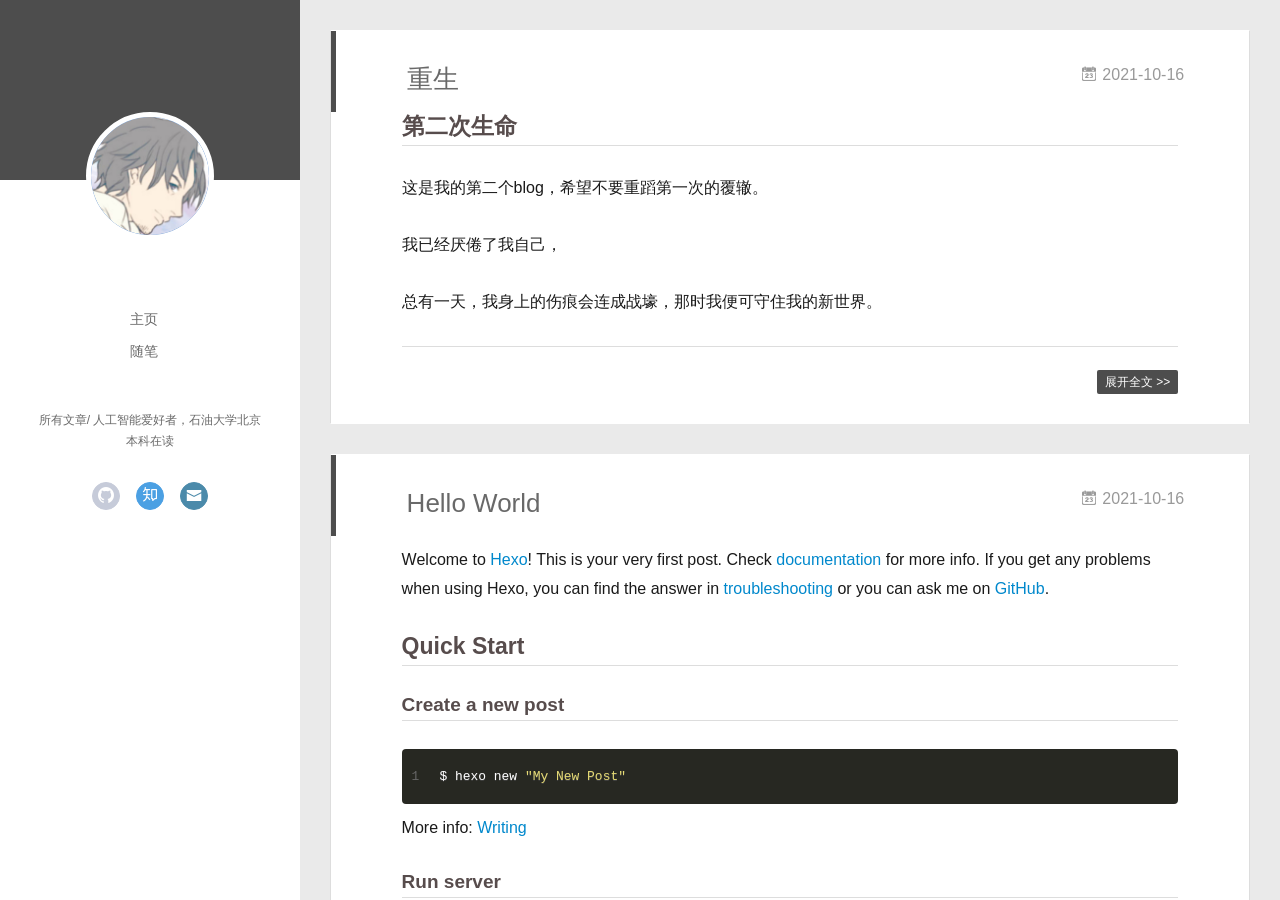
<file: index.html>
<!DOCTYPE html>
<html>
<head>
  <meta charset="utf-8">
  
  <meta name="renderer" content="webkit">
  <meta http-equiv="X-UA-Compatible" content="IE=edge" >
  <link rel="dns-prefetch" href="http://example.com">
  <title>Hexo</title>
  <meta name="viewport" content="width=device-width, initial-scale=1, maximum-scale=1">
  <meta property="og:type" content="website">
<meta property="og:title" content="Hexo">
<meta property="og:url" content="http://example.com/index.html">
<meta property="og:site_name" content="Hexo">
<meta property="og:locale" content="en_US">
<meta property="article:author" content="John Doe">
<meta name="twitter:card" content="summary">
  
    <link rel="alternative" href="/atom.xml" title="Hexo" type="application/atom+xml">
  
  
    <link rel="icon" href="/favicon.png">
  
  <link rel="stylesheet" type="text/css" href="/./main.0cf68a.css">
  <style type="text/css">
  
    #container.show {
      background: linear-gradient(200deg,#a0cfe4,#e8c37e);
    }
  </style>
  

  

<meta name="generator" content="Hexo 5.4.0"></head>

<body>
  <div id="container" q-class="show:isCtnShow">
    <canvas id="anm-canvas" class="anm-canvas"></canvas>
    <div class="left-col" q-class="show:isShow">
      
<div class="overlay" style="background: #4d4d4d"></div>
<div class="intrude-less">
	<header id="header" class="inner">
		<a href="/" class="profilepic">
			<img src="assets/lawrence.jpg" class="js-avatar">
		</a>
		<hgroup>
		  <h1 class="header-author"><a href="/"></a></h1>
		</hgroup>
		

		<nav class="header-menu">
			<ul>
			
				<li><a href="/">主页</a></li>
	        
				<li><a href="/tags/%E9%9A%8F%E7%AC%94/">随笔</a></li>
	        
			</ul>
		</nav>
		<nav class="header-smart-menu">
    		
    			
    			<a q-on="click: openSlider(e, 'innerArchive')" href="javascript:void(0)">所有文章</a>
    			
            
    			
            
    			
    			<a q-on="click: openSlider(e, 'aboutme')" href="javascript:void(0)">人工智能爱好者，石油大学北京 本科在读</a>
    			
            
		</nav>
		<nav class="header-nav">
			<div class="social">
				
					<a class="github" target="_blank" href="https://github.com/Lawrence-sama" title="github"><i class="icon-github"></i></a>
				
					<a class="zhihu" target="_blank" href="#" title="zhihu"><i class="icon-zhihu"></i></a>
				
					<a class="mail" target="_blank" href="/my_lawrence@163.com" title="mail"><i class="icon-mail"></i></a>
				
			</div>
		
			<!--音乐播放插件-->
			<div style="margin-top:30px;">
				<iframe frameborder="no" border="0" marginwidth="0" marginheight="0" width=250 height=86 src="//music.163.com/outchain/player?type=2&id=1448133924&auto=1&height=66"></iframe>
			</div>
		</nav>
	</header>		
</div>

    </div>
    <div class="mid-col" q-class="show:isShow,hide:isShow|isFalse">
      
<nav id="mobile-nav">
  	<div class="overlay js-overlay" style="background: #4d4d4d"></div>
	<div class="btnctn js-mobile-btnctn">
  		<div class="slider-trigger list" q-on="click: openSlider(e)"><i class="icon icon-sort"></i></div>
	</div>
	<div class="intrude-less">
		<header id="header" class="inner">
			<div class="profilepic">
				<img src="assets/lawrence.jpg" class="js-avatar">
			</div>
			<hgroup>
			  <h1 class="header-author js-header-author"></h1>
			</hgroup>
			
			
			
				
			
				
			
			
			
			<nav class="header-nav">
				<div class="social">
					
						<a class="github" target="_blank" href="https://github.com/Lawrence-sama" title="github"><i class="icon-github"></i></a>
			        
						<a class="zhihu" target="_blank" href="#" title="zhihu"><i class="icon-zhihu"></i></a>
			        
						<a class="mail" target="_blank" href="/my_lawrence@163.com" title="mail"><i class="icon-mail"></i></a>
			        
				</div>
			</nav>

			<nav class="header-menu js-header-menu">
				<ul style="width: 50%">
				
				
					<li style="width: 50%"><a href="/">主页</a></li>
		        
					<li style="width: 50%"><a href="/tags/%E9%9A%8F%E7%AC%94/">随笔</a></li>
		        
				</ul>
			</nav>
		</header>				
	</div>
	<div class="mobile-mask" style="display:none" q-show="isShow"></div>
</nav>

      <div id="wrapper" class="body-wrap">
        <div class="menu-l">
          <div class="canvas-wrap">
            <canvas data-colors="#eaeaea" data-sectionHeight="100" data-contentId="js-content" id="myCanvas1" class="anm-canvas"></canvas>
          </div>
          <div id="js-content" class="content-ll">
            
  
    <article id="post-重生" class="article article-type-post  article-index" itemscope itemprop="blogPost">
  <div class="article-inner">
    
      <header class="article-header">
        
  
    <h1 itemprop="name">
      <a class="article-title" href="/archives/undefined.html">重生</a>
    </h1>
  

        
        <a href="/archives/undefined.html" class="archive-article-date">
  	<time datetime="2021-10-16T07:23:46.000Z" itemprop="datePublished"><i class="icon-calendar icon"></i>2021-10-16</time>
</a>
        
      </header>
    
    <div class="article-entry" itemprop="articleBody">
      
        <h2 id="第二次生命"><a href="#第二次生命" class="headerlink" title="第二次生命"></a>第二次生命</h2><p>这是我的第二个blog，希望不要重蹈第一次的覆辙。</p>
<p>我已经厌倦了我自己，</p>
<p>总有一天，我身上的伤痕会连成战壕，那时我便可守住我的新世界。</p>

      

      
    </div>
    <div class="article-info article-info-index">
      
      
      

      
        <p class="article-more-link">
          <a class="article-more-a" href="/archives/undefined.html">展开全文 >></a>
        </p>
      

      
      <div class="clearfix"></div>
    </div>
  </div>
</article>

<aside class="wrap-side-operation">
    <div class="mod-side-operation">
        
        <div class="jump-container" id="js-jump-container" style="display:none;">
            <a href="javascript:void(0)" class="mod-side-operation__jump-to-top">
                <i class="icon-font icon-back"></i>
            </a>
            <div id="js-jump-plan-container" class="jump-plan-container" style="top: -11px;">
                <i class="icon-font icon-plane jump-plane"></i>
            </div>
        </div>
        
        
    </div>
</aside>




  
    <article id="post-hello-world" class="article article-type-post  article-index" itemscope itemprop="blogPost">
  <div class="article-inner">
    
      <header class="article-header">
        
  
    <h1 itemprop="name">
      <a class="article-title" href="/archives/undefined.html">Hello World</a>
    </h1>
  

        
        <a href="/archives/undefined.html" class="archive-article-date">
  	<time datetime="2021-10-16T07:19:18.812Z" itemprop="datePublished"><i class="icon-calendar icon"></i>2021-10-16</time>
</a>
        
      </header>
    
    <div class="article-entry" itemprop="articleBody">
      
        <p>Welcome to <a target="_blank" rel="noopener" href="https://hexo.io/">Hexo</a>! This is your very first post. Check <a target="_blank" rel="noopener" href="https://hexo.io/docs/">documentation</a> for more info. If you get any problems when using Hexo, you can find the answer in <a target="_blank" rel="noopener" href="https://hexo.io/docs/troubleshooting.html">troubleshooting</a> or you can ask me on <a target="_blank" rel="noopener" href="https://github.com/hexojs/hexo/issues">GitHub</a>.</p>
<h2 id="Quick-Start"><a href="#Quick-Start" class="headerlink" title="Quick Start"></a>Quick Start</h2><h3 id="Create-a-new-post"><a href="#Create-a-new-post" class="headerlink" title="Create a new post"></a>Create a new post</h3><figure class="highlight bash"><table><tr><td class="gutter"><pre><span class="line">1</span><br></pre></td><td class="code"><pre><span class="line">$ hexo new <span class="string">&quot;My New Post&quot;</span></span><br></pre></td></tr></table></figure>

<p>More info: <a target="_blank" rel="noopener" href="https://hexo.io/docs/writing.html">Writing</a></p>
<h3 id="Run-server"><a href="#Run-server" class="headerlink" title="Run server"></a>Run server</h3><figure class="highlight bash"><table><tr><td class="gutter"><pre><span class="line">1</span><br></pre></td><td class="code"><pre><span class="line">$ hexo server</span><br></pre></td></tr></table></figure>

<p>More info: <a target="_blank" rel="noopener" href="https://hexo.io/docs/server.html">Server</a></p>
<h3 id="Generate-static-files"><a href="#Generate-static-files" class="headerlink" title="Generate static files"></a>Generate static files</h3><figure class="highlight bash"><table><tr><td class="gutter"><pre><span class="line">1</span><br></pre></td><td class="code"><pre><span class="line">$ hexo generate</span><br></pre></td></tr></table></figure>

<p>More info: <a target="_blank" rel="noopener" href="https://hexo.io/docs/generating.html">Generating</a></p>
<h3 id="Deploy-to-remote-sites"><a href="#Deploy-to-remote-sites" class="headerlink" title="Deploy to remote sites"></a>Deploy to remote sites</h3><figure class="highlight bash"><table><tr><td class="gutter"><pre><span class="line">1</span><br></pre></td><td class="code"><pre><span class="line">$ hexo deploy</span><br></pre></td></tr></table></figure>

<p>More info: <a target="_blank" rel="noopener" href="https://hexo.io/docs/one-command-deployment.html">Deployment</a></p>

      

      
    </div>
    <div class="article-info article-info-index">
      
      
      

      
        <p class="article-more-link">
          <a class="article-more-a" href="/archives/undefined.html">展开全文 >></a>
        </p>
      

      
      <div class="clearfix"></div>
    </div>
  </div>
</article>

<aside class="wrap-side-operation">
    <div class="mod-side-operation">
        
        <div class="jump-container" id="js-jump-container" style="display:none;">
            <a href="javascript:void(0)" class="mod-side-operation__jump-to-top">
                <i class="icon-font icon-back"></i>
            </a>
            <div id="js-jump-plan-container" class="jump-plan-container" style="top: -11px;">
                <i class="icon-font icon-plane jump-plane"></i>
            </div>
        </div>
        
        
    </div>
</aside>




  
  


          </div>
        </div>
      </div>
      <footer id="footer">
  <div class="outer">
    <div id="footer-info">
    	<div class="footer-left">
    		&copy; 2021 John Doe
    	</div>
      	<div class="footer-right">
      		<a href="http://hexo.io/" target="_blank">Hexo</a>  Theme <a href="https://github.com/litten/hexo-theme-yilia" target="_blank">Yilia</a> by Litten
      	</div>
    </div>
  </div>
</footer>
    </div>
    <script>
	var yiliaConfig = {
		mathjax: false,
		isHome: true,
		isPost: false,
		isArchive: false,
		isTag: false,
		isCategory: false,
		open_in_new: false,
		toc_hide_index: true,
		root: "/",
		innerArchive: true,
		showTags: false
	}
</script>

<script>!function(t){function n(e){if(r[e])return r[e].exports;var i=r[e]={exports:{},id:e,loaded:!1};return t[e].call(i.exports,i,i.exports,n),i.loaded=!0,i.exports}var r={};n.m=t,n.c=r,n.p="./",n(0)}([function(t,n,r){r(195),t.exports=r(191)},function(t,n,r){var e=r(3),i=r(52),o=r(27),u=r(28),c=r(53),f="prototype",a=function(t,n,r){var s,l,h,v,p=t&a.F,d=t&a.G,y=t&a.S,g=t&a.P,b=t&a.B,m=d?e:y?e[n]||(e[n]={}):(e[n]||{})[f],x=d?i:i[n]||(i[n]={}),w=x[f]||(x[f]={});d&&(r=n);for(s in r)l=!p&&m&&void 0!==m[s],h=(l?m:r)[s],v=b&&l?c(h,e):g&&"function"==typeof h?c(Function.call,h):h,m&&u(m,s,h,t&a.U),x[s]!=h&&o(x,s,v),g&&w[s]!=h&&(w[s]=h)};e.core=i,a.F=1,a.G=2,a.S=4,a.P=8,a.B=16,a.W=32,a.U=64,a.R=128,t.exports=a},function(t,n,r){var e=r(6);t.exports=function(t){if(!e(t))throw TypeError(t+" is not an object!");return t}},function(t,n){var r=t.exports="undefined"!=typeof window&&window.Math==Math?window:"undefined"!=typeof self&&self.Math==Math?self:Function("return this")();"number"==typeof __g&&(__g=r)},function(t,n){t.exports=function(t){try{return!!t()}catch(t){return!0}}},function(t,n){var r=t.exports="undefined"!=typeof window&&window.Math==Math?window:"undefined"!=typeof self&&self.Math==Math?self:Function("return this")();"number"==typeof __g&&(__g=r)},function(t,n){t.exports=function(t){return"object"==typeof t?null!==t:"function"==typeof t}},function(t,n,r){var e=r(126)("wks"),i=r(76),o=r(3).Symbol,u="function"==typeof o;(t.exports=function(t){return e[t]||(e[t]=u&&o[t]||(u?o:i)("Symbol."+t))}).store=e},function(t,n){var r={}.hasOwnProperty;t.exports=function(t,n){return r.call(t,n)}},function(t,n,r){var e=r(94),i=r(33);t.exports=function(t){return e(i(t))}},function(t,n,r){t.exports=!r(4)(function(){return 7!=Object.defineProperty({},"a",{get:function(){return 7}}).a})},function(t,n,r){var e=r(2),i=r(167),o=r(50),u=Object.defineProperty;n.f=r(10)?Object.defineProperty:function(t,n,r){if(e(t),n=o(n,!0),e(r),i)try{return u(t,n,r)}catch(t){}if("get"in r||"set"in r)throw TypeError("Accessors not supported!");return"value"in r&&(t[n]=r.value),t}},function(t,n,r){t.exports=!r(18)(function(){return 7!=Object.defineProperty({},"a",{get:function(){return 7}}).a})},function(t,n,r){var e=r(14),i=r(22);t.exports=r(12)?function(t,n,r){return e.f(t,n,i(1,r))}:function(t,n,r){return t[n]=r,t}},function(t,n,r){var e=r(20),i=r(58),o=r(42),u=Object.defineProperty;n.f=r(12)?Object.defineProperty:function(t,n,r){if(e(t),n=o(n,!0),e(r),i)try{return u(t,n,r)}catch(t){}if("get"in r||"set"in r)throw TypeError("Accessors not supported!");return"value"in r&&(t[n]=r.value),t}},function(t,n,r){var e=r(40)("wks"),i=r(23),o=r(5).Symbol,u="function"==typeof o;(t.exports=function(t){return e[t]||(e[t]=u&&o[t]||(u?o:i)("Symbol."+t))}).store=e},function(t,n,r){var e=r(67),i=Math.min;t.exports=function(t){return t>0?i(e(t),9007199254740991):0}},function(t,n,r){var e=r(46);t.exports=function(t){return Object(e(t))}},function(t,n){t.exports=function(t){try{return!!t()}catch(t){return!0}}},function(t,n,r){var e=r(63),i=r(34);t.exports=Object.keys||function(t){return e(t,i)}},function(t,n,r){var e=r(21);t.exports=function(t){if(!e(t))throw TypeError(t+" is not an object!");return t}},function(t,n){t.exports=function(t){return"object"==typeof t?null!==t:"function"==typeof t}},function(t,n){t.exports=function(t,n){return{enumerable:!(1&t),configurable:!(2&t),writable:!(4&t),value:n}}},function(t,n){var r=0,e=Math.random();t.exports=function(t){return"Symbol(".concat(void 0===t?"":t,")_",(++r+e).toString(36))}},function(t,n){var r={}.hasOwnProperty;t.exports=function(t,n){return r.call(t,n)}},function(t,n){var r=t.exports={version:"2.4.0"};"number"==typeof __e&&(__e=r)},function(t,n){t.exports=function(t){if("function"!=typeof t)throw TypeError(t+" is not a function!");return t}},function(t,n,r){var e=r(11),i=r(66);t.exports=r(10)?function(t,n,r){return e.f(t,n,i(1,r))}:function(t,n,r){return t[n]=r,t}},function(t,n,r){var e=r(3),i=r(27),o=r(24),u=r(76)("src"),c="toString",f=Function[c],a=(""+f).split(c);r(52).inspectSource=function(t){return f.call(t)},(t.exports=function(t,n,r,c){var f="function"==typeof r;f&&(o(r,"name")||i(r,"name",n)),t[n]!==r&&(f&&(o(r,u)||i(r,u,t[n]?""+t[n]:a.join(String(n)))),t===e?t[n]=r:c?t[n]?t[n]=r:i(t,n,r):(delete t[n],i(t,n,r)))})(Function.prototype,c,function(){return"function"==typeof this&&this[u]||f.call(this)})},function(t,n,r){var e=r(1),i=r(4),o=r(46),u=function(t,n,r,e){var i=String(o(t)),u="<"+n;return""!==r&&(u+=" "+r+'="'+String(e).replace(/"/g,"&quot;")+'"'),u+">"+i+"</"+n+">"};t.exports=function(t,n){var r={};r[t]=n(u),e(e.P+e.F*i(function(){var n=""[t]('"');return n!==n.toLowerCase()||n.split('"').length>3}),"String",r)}},function(t,n,r){var e=r(115),i=r(46);t.exports=function(t){return e(i(t))}},function(t,n,r){var e=r(116),i=r(66),o=r(30),u=r(50),c=r(24),f=r(167),a=Object.getOwnPropertyDescriptor;n.f=r(10)?a:function(t,n){if(t=o(t),n=u(n,!0),f)try{return a(t,n)}catch(t){}if(c(t,n))return i(!e.f.call(t,n),t[n])}},function(t,n,r){var e=r(24),i=r(17),o=r(145)("IE_PROTO"),u=Object.prototype;t.exports=Object.getPrototypeOf||function(t){return t=i(t),e(t,o)?t[o]:"function"==typeof t.constructor&&t instanceof t.constructor?t.constructor.prototype:t instanceof Object?u:null}},function(t,n){t.exports=function(t){if(void 0==t)throw TypeError("Can't call method on  "+t);return t}},function(t,n){t.exports="constructor,hasOwnProperty,isPrototypeOf,propertyIsEnumerable,toLocaleString,toString,valueOf".split(",")},function(t,n){t.exports={}},function(t,n){t.exports=!0},function(t,n){n.f={}.propertyIsEnumerable},function(t,n,r){var e=r(14).f,i=r(8),o=r(15)("toStringTag");t.exports=function(t,n,r){t&&!i(t=r?t:t.prototype,o)&&e(t,o,{configurable:!0,value:n})}},function(t,n,r){var e=r(40)("keys"),i=r(23);t.exports=function(t){return e[t]||(e[t]=i(t))}},function(t,n,r){var e=r(5),i="__core-js_shared__",o=e[i]||(e[i]={});t.exports=function(t){return o[t]||(o[t]={})}},function(t,n){var r=Math.ceil,e=Math.floor;t.exports=function(t){return isNaN(t=+t)?0:(t>0?e:r)(t)}},function(t,n,r){var e=r(21);t.exports=function(t,n){if(!e(t))return t;var r,i;if(n&&"function"==typeof(r=t.toString)&&!e(i=r.call(t)))return i;if("function"==typeof(r=t.valueOf)&&!e(i=r.call(t)))return i;if(!n&&"function"==typeof(r=t.toString)&&!e(i=r.call(t)))return i;throw TypeError("Can't convert object to primitive value")}},function(t,n,r){var e=r(5),i=r(25),o=r(36),u=r(44),c=r(14).f;t.exports=function(t){var n=i.Symbol||(i.Symbol=o?{}:e.Symbol||{});"_"==t.charAt(0)||t in n||c(n,t,{value:u.f(t)})}},function(t,n,r){n.f=r(15)},function(t,n){var r={}.toString;t.exports=function(t){return r.call(t).slice(8,-1)}},function(t,n){t.exports=function(t){if(void 0==t)throw TypeError("Can't call method on  "+t);return t}},function(t,n,r){var e=r(4);t.exports=function(t,n){return!!t&&e(function(){n?t.call(null,function(){},1):t.call(null)})}},function(t,n,r){var e=r(53),i=r(115),o=r(17),u=r(16),c=r(203);t.exports=function(t,n){var r=1==t,f=2==t,a=3==t,s=4==t,l=6==t,h=5==t||l,v=n||c;return function(n,c,p){for(var d,y,g=o(n),b=i(g),m=e(c,p,3),x=u(b.length),w=0,S=r?v(n,x):f?v(n,0):void 0;x>w;w++)if((h||w in b)&&(d=b[w],y=m(d,w,g),t))if(r)S[w]=y;else if(y)switch(t){case 3:return!0;case 5:return d;case 6:return w;case 2:S.push(d)}else if(s)return!1;return l?-1:a||s?s:S}}},function(t,n,r){var e=r(1),i=r(52),o=r(4);t.exports=function(t,n){var r=(i.Object||{})[t]||Object[t],u={};u[t]=n(r),e(e.S+e.F*o(function(){r(1)}),"Object",u)}},function(t,n,r){var e=r(6);t.exports=function(t,n){if(!e(t))return t;var r,i;if(n&&"function"==typeof(r=t.toString)&&!e(i=r.call(t)))return i;if("function"==typeof(r=t.valueOf)&&!e(i=r.call(t)))return i;if(!n&&"function"==typeof(r=t.toString)&&!e(i=r.call(t)))return i;throw TypeError("Can't convert object to primitive value")}},function(t,n,r){var e=r(5),i=r(25),o=r(91),u=r(13),c="prototype",f=function(t,n,r){var a,s,l,h=t&f.F,v=t&f.G,p=t&f.S,d=t&f.P,y=t&f.B,g=t&f.W,b=v?i:i[n]||(i[n]={}),m=b[c],x=v?e:p?e[n]:(e[n]||{})[c];v&&(r=n);for(a in r)(s=!h&&x&&void 0!==x[a])&&a in b||(l=s?x[a]:r[a],b[a]=v&&"function"!=typeof x[a]?r[a]:y&&s?o(l,e):g&&x[a]==l?function(t){var n=function(n,r,e){if(this instanceof t){switch(arguments.length){case 0:return new t;case 1:return new t(n);case 2:return new t(n,r)}return new t(n,r,e)}return t.apply(this,arguments)};return n[c]=t[c],n}(l):d&&"function"==typeof l?o(Function.call,l):l,d&&((b.virtual||(b.virtual={}))[a]=l,t&f.R&&m&&!m[a]&&u(m,a,l)))};f.F=1,f.G=2,f.S=4,f.P=8,f.B=16,f.W=32,f.U=64,f.R=128,t.exports=f},function(t,n){var r=t.exports={version:"2.4.0"};"number"==typeof __e&&(__e=r)},function(t,n,r){var e=r(26);t.exports=function(t,n,r){if(e(t),void 0===n)return t;switch(r){case 1:return function(r){return t.call(n,r)};case 2:return function(r,e){return t.call(n,r,e)};case 3:return function(r,e,i){return t.call(n,r,e,i)}}return function(){return t.apply(n,arguments)}}},function(t,n,r){var e=r(183),i=r(1),o=r(126)("metadata"),u=o.store||(o.store=new(r(186))),c=function(t,n,r){var i=u.get(t);if(!i){if(!r)return;u.set(t,i=new e)}var o=i.get(n);if(!o){if(!r)return;i.set(n,o=new e)}return o},f=function(t,n,r){var e=c(n,r,!1);return void 0!==e&&e.has(t)},a=function(t,n,r){var e=c(n,r,!1);return void 0===e?void 0:e.get(t)},s=function(t,n,r,e){c(r,e,!0).set(t,n)},l=function(t,n){var r=c(t,n,!1),e=[];return r&&r.forEach(function(t,n){e.push(n)}),e},h=function(t){return void 0===t||"symbol"==typeof t?t:String(t)},v=function(t){i(i.S,"Reflect",t)};t.exports={store:u,map:c,has:f,get:a,set:s,keys:l,key:h,exp:v}},function(t,n,r){"use strict";if(r(10)){var e=r(69),i=r(3),o=r(4),u=r(1),c=r(127),f=r(152),a=r(53),s=r(68),l=r(66),h=r(27),v=r(73),p=r(67),d=r(16),y=r(75),g=r(50),b=r(24),m=r(180),x=r(114),w=r(6),S=r(17),_=r(137),O=r(70),E=r(32),P=r(71).f,j=r(154),F=r(76),M=r(7),A=r(48),N=r(117),T=r(146),I=r(155),k=r(80),L=r(123),R=r(74),C=r(130),D=r(160),U=r(11),W=r(31),G=U.f,B=W.f,V=i.RangeError,z=i.TypeError,q=i.Uint8Array,K="ArrayBuffer",J="Shared"+K,Y="BYTES_PER_ELEMENT",H="prototype",$=Array[H],X=f.ArrayBuffer,Q=f.DataView,Z=A(0),tt=A(2),nt=A(3),rt=A(4),et=A(5),it=A(6),ot=N(!0),ut=N(!1),ct=I.values,ft=I.keys,at=I.entries,st=$.lastIndexOf,lt=$.reduce,ht=$.reduceRight,vt=$.join,pt=$.sort,dt=$.slice,yt=$.toString,gt=$.toLocaleString,bt=M("iterator"),mt=M("toStringTag"),xt=F("typed_constructor"),wt=F("def_constructor"),St=c.CONSTR,_t=c.TYPED,Ot=c.VIEW,Et="Wrong length!",Pt=A(1,function(t,n){return Tt(T(t,t[wt]),n)}),jt=o(function(){return 1===new q(new Uint16Array([1]).buffer)[0]}),Ft=!!q&&!!q[H].set&&o(function(){new q(1).set({})}),Mt=function(t,n){if(void 0===t)throw z(Et);var r=+t,e=d(t);if(n&&!m(r,e))throw V(Et);return e},At=function(t,n){var r=p(t);if(r<0||r%n)throw V("Wrong offset!");return r},Nt=function(t){if(w(t)&&_t in t)return t;throw z(t+" is not a typed array!")},Tt=function(t,n){if(!(w(t)&&xt in t))throw z("It is not a typed array constructor!");return new t(n)},It=function(t,n){return kt(T(t,t[wt]),n)},kt=function(t,n){for(var r=0,e=n.length,i=Tt(t,e);e>r;)i[r]=n[r++];return i},Lt=function(t,n,r){G(t,n,{get:function(){return this._d[r]}})},Rt=function(t){var n,r,e,i,o,u,c=S(t),f=arguments.length,s=f>1?arguments[1]:void 0,l=void 0!==s,h=j(c);if(void 0!=h&&!_(h)){for(u=h.call(c),e=[],n=0;!(o=u.next()).done;n++)e.push(o.value);c=e}for(l&&f>2&&(s=a(s,arguments[2],2)),n=0,r=d(c.length),i=Tt(this,r);r>n;n++)i[n]=l?s(c[n],n):c[n];return i},Ct=function(){for(var t=0,n=arguments.length,r=Tt(this,n);n>t;)r[t]=arguments[t++];return r},Dt=!!q&&o(function(){gt.call(new q(1))}),Ut=function(){return gt.apply(Dt?dt.call(Nt(this)):Nt(this),arguments)},Wt={copyWithin:function(t,n){return D.call(Nt(this),t,n,arguments.length>2?arguments[2]:void 0)},every:function(t){return rt(Nt(this),t,arguments.length>1?arguments[1]:void 0)},fill:function(t){return C.apply(Nt(this),arguments)},filter:function(t){return It(this,tt(Nt(this),t,arguments.length>1?arguments[1]:void 0))},find:function(t){return et(Nt(this),t,arguments.length>1?arguments[1]:void 0)},findIndex:function(t){return it(Nt(this),t,arguments.length>1?arguments[1]:void 0)},forEach:function(t){Z(Nt(this),t,arguments.length>1?arguments[1]:void 0)},indexOf:function(t){return ut(Nt(this),t,arguments.length>1?arguments[1]:void 0)},includes:function(t){return ot(Nt(this),t,arguments.length>1?arguments[1]:void 0)},join:function(t){return vt.apply(Nt(this),arguments)},lastIndexOf:function(t){return st.apply(Nt(this),arguments)},map:function(t){return Pt(Nt(this),t,arguments.length>1?arguments[1]:void 0)},reduce:function(t){return lt.apply(Nt(this),arguments)},reduceRight:function(t){return ht.apply(Nt(this),arguments)},reverse:function(){for(var t,n=this,r=Nt(n).length,e=Math.floor(r/2),i=0;i<e;)t=n[i],n[i++]=n[--r],n[r]=t;return n},some:function(t){return nt(Nt(this),t,arguments.length>1?arguments[1]:void 0)},sort:function(t){return pt.call(Nt(this),t)},subarray:function(t,n){var r=Nt(this),e=r.length,i=y(t,e);return new(T(r,r[wt]))(r.buffer,r.byteOffset+i*r.BYTES_PER_ELEMENT,d((void 0===n?e:y(n,e))-i))}},Gt=function(t,n){return It(this,dt.call(Nt(this),t,n))},Bt=function(t){Nt(this);var n=At(arguments[1],1),r=this.length,e=S(t),i=d(e.length),o=0;if(i+n>r)throw V(Et);for(;o<i;)this[n+o]=e[o++]},Vt={entries:function(){return at.call(Nt(this))},keys:function(){return ft.call(Nt(this))},values:function(){return ct.call(Nt(this))}},zt=function(t,n){return w(t)&&t[_t]&&"symbol"!=typeof n&&n in t&&String(+n)==String(n)},qt=function(t,n){return zt(t,n=g(n,!0))?l(2,t[n]):B(t,n)},Kt=function(t,n,r){return!(zt(t,n=g(n,!0))&&w(r)&&b(r,"value"))||b(r,"get")||b(r,"set")||r.configurable||b(r,"writable")&&!r.writable||b(r,"enumerable")&&!r.enumerable?G(t,n,r):(t[n]=r.value,t)};St||(W.f=qt,U.f=Kt),u(u.S+u.F*!St,"Object",{getOwnPropertyDescriptor:qt,defineProperty:Kt}),o(function(){yt.call({})})&&(yt=gt=function(){return vt.call(this)});var Jt=v({},Wt);v(Jt,Vt),h(Jt,bt,Vt.values),v(Jt,{slice:Gt,set:Bt,constructor:function(){},toString:yt,toLocaleString:Ut}),Lt(Jt,"buffer","b"),Lt(Jt,"byteOffset","o"),Lt(Jt,"byteLength","l"),Lt(Jt,"length","e"),G(Jt,mt,{get:function(){return this[_t]}}),t.exports=function(t,n,r,f){f=!!f;var a=t+(f?"Clamped":"")+"Array",l="Uint8Array"!=a,v="get"+t,p="set"+t,y=i[a],g=y||{},b=y&&E(y),m=!y||!c.ABV,S={},_=y&&y[H],j=function(t,r){var e=t._d;return e.v[v](r*n+e.o,jt)},F=function(t,r,e){var i=t._d;f&&(e=(e=Math.round(e))<0?0:e>255?255:255&e),i.v[p](r*n+i.o,e,jt)},M=function(t,n){G(t,n,{get:function(){return j(this,n)},set:function(t){return F(this,n,t)},enumerable:!0})};m?(y=r(function(t,r,e,i){s(t,y,a,"_d");var o,u,c,f,l=0,v=0;if(w(r)){if(!(r instanceof X||(f=x(r))==K||f==J))return _t in r?kt(y,r):Rt.call(y,r);o=r,v=At(e,n);var p=r.byteLength;if(void 0===i){if(p%n)throw V(Et);if((u=p-v)<0)throw V(Et)}else if((u=d(i)*n)+v>p)throw V(Et);c=u/n}else c=Mt(r,!0),u=c*n,o=new X(u);for(h(t,"_d",{b:o,o:v,l:u,e:c,v:new Q(o)});l<c;)M(t,l++)}),_=y[H]=O(Jt),h(_,"constructor",y)):L(function(t){new y(null),new y(t)},!0)||(y=r(function(t,r,e,i){s(t,y,a);var o;return w(r)?r instanceof X||(o=x(r))==K||o==J?void 0!==i?new g(r,At(e,n),i):void 0!==e?new g(r,At(e,n)):new g(r):_t in r?kt(y,r):Rt.call(y,r):new g(Mt(r,l))}),Z(b!==Function.prototype?P(g).concat(P(b)):P(g),function(t){t in y||h(y,t,g[t])}),y[H]=_,e||(_.constructor=y));var A=_[bt],N=!!A&&("values"==A.name||void 0==A.name),T=Vt.values;h(y,xt,!0),h(_,_t,a),h(_,Ot,!0),h(_,wt,y),(f?new y(1)[mt]==a:mt in _)||G(_,mt,{get:function(){return a}}),S[a]=y,u(u.G+u.W+u.F*(y!=g),S),u(u.S,a,{BYTES_PER_ELEMENT:n,from:Rt,of:Ct}),Y in _||h(_,Y,n),u(u.P,a,Wt),R(a),u(u.P+u.F*Ft,a,{set:Bt}),u(u.P+u.F*!N,a,Vt),u(u.P+u.F*(_.toString!=yt),a,{toString:yt}),u(u.P+u.F*o(function(){new y(1).slice()}),a,{slice:Gt}),u(u.P+u.F*(o(function(){return[1,2].toLocaleString()!=new y([1,2]).toLocaleString()})||!o(function(){_.toLocaleString.call([1,2])})),a,{toLocaleString:Ut}),k[a]=N?A:T,e||N||h(_,bt,T)}}else t.exports=function(){}},function(t,n){var r={}.toString;t.exports=function(t){return r.call(t).slice(8,-1)}},function(t,n,r){var e=r(21),i=r(5).document,o=e(i)&&e(i.createElement);t.exports=function(t){return o?i.createElement(t):{}}},function(t,n,r){t.exports=!r(12)&&!r(18)(function(){return 7!=Object.defineProperty(r(57)("div"),"a",{get:function(){return 7}}).a})},function(t,n,r){"use strict";var e=r(36),i=r(51),o=r(64),u=r(13),c=r(8),f=r(35),a=r(96),s=r(38),l=r(103),h=r(15)("iterator"),v=!([].keys&&"next"in[].keys()),p="keys",d="values",y=function(){return this};t.exports=function(t,n,r,g,b,m,x){a(r,n,g);var w,S,_,O=function(t){if(!v&&t in F)return F[t];switch(t){case p:case d:return function(){return new r(this,t)}}return function(){return new r(this,t)}},E=n+" Iterator",P=b==d,j=!1,F=t.prototype,M=F[h]||F["@@iterator"]||b&&F[b],A=M||O(b),N=b?P?O("entries"):A:void 0,T="Array"==n?F.entries||M:M;if(T&&(_=l(T.call(new t)))!==Object.prototype&&(s(_,E,!0),e||c(_,h)||u(_,h,y)),P&&M&&M.name!==d&&(j=!0,A=function(){return M.call(this)}),e&&!x||!v&&!j&&F[h]||u(F,h,A),f[n]=A,f[E]=y,b)if(w={values:P?A:O(d),keys:m?A:O(p),entries:N},x)for(S in w)S in F||o(F,S,w[S]);else i(i.P+i.F*(v||j),n,w);return w}},function(t,n,r){var e=r(20),i=r(100),o=r(34),u=r(39)("IE_PROTO"),c=function(){},f="prototype",a=function(){var t,n=r(57)("iframe"),e=o.length;for(n.style.display="none",r(93).appendChild(n),n.src="javascript:",t=n.contentWindow.document,t.open(),t.write("<script>document.F=Object<\/script>"),t.close(),a=t.F;e--;)delete a[f][o[e]];return a()};t.exports=Object.create||function(t,n){var r;return null!==t?(c[f]=e(t),r=new c,c[f]=null,r[u]=t):r=a(),void 0===n?r:i(r,n)}},function(t,n,r){var e=r(63),i=r(34).concat("length","prototype");n.f=Object.getOwnPropertyNames||function(t){return e(t,i)}},function(t,n){n.f=Object.getOwnPropertySymbols},function(t,n,r){var e=r(8),i=r(9),o=r(90)(!1),u=r(39)("IE_PROTO");t.exports=function(t,n){var r,c=i(t),f=0,a=[];for(r in c)r!=u&&e(c,r)&&a.push(r);for(;n.length>f;)e(c,r=n[f++])&&(~o(a,r)||a.push(r));return a}},function(t,n,r){t.exports=r(13)},function(t,n,r){var e=r(76)("meta"),i=r(6),o=r(24),u=r(11).f,c=0,f=Object.isExtensible||function(){return!0},a=!r(4)(function(){return f(Object.preventExtensions({}))}),s=function(t){u(t,e,{value:{i:"O"+ ++c,w:{}}})},l=function(t,n){if(!i(t))return"symbol"==typeof t?t:("string"==typeof t?"S":"P")+t;if(!o(t,e)){if(!f(t))return"F";if(!n)return"E";s(t)}return t[e].i},h=function(t,n){if(!o(t,e)){if(!f(t))return!0;if(!n)return!1;s(t)}return t[e].w},v=function(t){return a&&p.NEED&&f(t)&&!o(t,e)&&s(t),t},p=t.exports={KEY:e,NEED:!1,fastKey:l,getWeak:h,onFreeze:v}},function(t,n){t.exports=function(t,n){return{enumerable:!(1&t),configurable:!(2&t),writable:!(4&t),value:n}}},function(t,n){var r=Math.ceil,e=Math.floor;t.exports=function(t){return isNaN(t=+t)?0:(t>0?e:r)(t)}},function(t,n){t.exports=function(t,n,r,e){if(!(t instanceof n)||void 0!==e&&e in t)throw TypeError(r+": incorrect invocation!");return t}},function(t,n){t.exports=!1},function(t,n,r){var e=r(2),i=r(173),o=r(133),u=r(145)("IE_PROTO"),c=function(){},f="prototype",a=function(){var t,n=r(132)("iframe"),e=o.length;for(n.style.display="none",r(135).appendChild(n),n.src="javascript:",t=n.contentWindow.document,t.open(),t.write("<script>document.F=Object<\/script>"),t.close(),a=t.F;e--;)delete a[f][o[e]];return a()};t.exports=Object.create||function(t,n){var r;return null!==t?(c[f]=e(t),r=new c,c[f]=null,r[u]=t):r=a(),void 0===n?r:i(r,n)}},function(t,n,r){var e=r(175),i=r(133).concat("length","prototype");n.f=Object.getOwnPropertyNames||function(t){return e(t,i)}},function(t,n,r){var e=r(175),i=r(133);t.exports=Object.keys||function(t){return e(t,i)}},function(t,n,r){var e=r(28);t.exports=function(t,n,r){for(var i in n)e(t,i,n[i],r);return t}},function(t,n,r){"use strict";var e=r(3),i=r(11),o=r(10),u=r(7)("species");t.exports=function(t){var n=e[t];o&&n&&!n[u]&&i.f(n,u,{configurable:!0,get:function(){return this}})}},function(t,n,r){var e=r(67),i=Math.max,o=Math.min;t.exports=function(t,n){return t=e(t),t<0?i(t+n,0):o(t,n)}},function(t,n){var r=0,e=Math.random();t.exports=function(t){return"Symbol(".concat(void 0===t?"":t,")_",(++r+e).toString(36))}},function(t,n,r){var e=r(33);t.exports=function(t){return Object(e(t))}},function(t,n,r){var e=r(7)("unscopables"),i=Array.prototype;void 0==i[e]&&r(27)(i,e,{}),t.exports=function(t){i[e][t]=!0}},function(t,n,r){var e=r(53),i=r(169),o=r(137),u=r(2),c=r(16),f=r(154),a={},s={},n=t.exports=function(t,n,r,l,h){var v,p,d,y,g=h?function(){return t}:f(t),b=e(r,l,n?2:1),m=0;if("function"!=typeof g)throw TypeError(t+" is not iterable!");if(o(g)){for(v=c(t.length);v>m;m++)if((y=n?b(u(p=t[m])[0],p[1]):b(t[m]))===a||y===s)return y}else for(d=g.call(t);!(p=d.next()).done;)if((y=i(d,b,p.value,n))===a||y===s)return y};n.BREAK=a,n.RETURN=s},function(t,n){t.exports={}},function(t,n,r){var e=r(11).f,i=r(24),o=r(7)("toStringTag");t.exports=function(t,n,r){t&&!i(t=r?t:t.prototype,o)&&e(t,o,{configurable:!0,value:n})}},function(t,n,r){var e=r(1),i=r(46),o=r(4),u=r(150),c="["+u+"]",f="​",a=RegExp("^"+c+c+"*"),s=RegExp(c+c+"*$"),l=function(t,n,r){var i={},c=o(function(){return!!u[t]()||f[t]()!=f}),a=i[t]=c?n(h):u[t];r&&(i[r]=a),e(e.P+e.F*c,"String",i)},h=l.trim=function(t,n){return t=String(i(t)),1&n&&(t=t.replace(a,"")),2&n&&(t=t.replace(s,"")),t};t.exports=l},function(t,n,r){t.exports={default:r(86),__esModule:!0}},function(t,n,r){t.exports={default:r(87),__esModule:!0}},function(t,n,r){"use strict";function e(t){return t&&t.__esModule?t:{default:t}}n.__esModule=!0;var i=r(84),o=e(i),u=r(83),c=e(u),f="function"==typeof c.default&&"symbol"==typeof o.default?function(t){return typeof t}:function(t){return t&&"function"==typeof c.default&&t.constructor===c.default&&t!==c.default.prototype?"symbol":typeof t};n.default="function"==typeof c.default&&"symbol"===f(o.default)?function(t){return void 0===t?"undefined":f(t)}:function(t){return t&&"function"==typeof c.default&&t.constructor===c.default&&t!==c.default.prototype?"symbol":void 0===t?"undefined":f(t)}},function(t,n,r){r(110),r(108),r(111),r(112),t.exports=r(25).Symbol},function(t,n,r){r(109),r(113),t.exports=r(44).f("iterator")},function(t,n){t.exports=function(t){if("function"!=typeof t)throw TypeError(t+" is not a function!");return t}},function(t,n){t.exports=function(){}},function(t,n,r){var e=r(9),i=r(106),o=r(105);t.exports=function(t){return function(n,r,u){var c,f=e(n),a=i(f.length),s=o(u,a);if(t&&r!=r){for(;a>s;)if((c=f[s++])!=c)return!0}else for(;a>s;s++)if((t||s in f)&&f[s]===r)return t||s||0;return!t&&-1}}},function(t,n,r){var e=r(88);t.exports=function(t,n,r){if(e(t),void 0===n)return t;switch(r){case 1:return function(r){return t.call(n,r)};case 2:return function(r,e){return t.call(n,r,e)};case 3:return function(r,e,i){return t.call(n,r,e,i)}}return function(){return t.apply(n,arguments)}}},function(t,n,r){var e=r(19),i=r(62),o=r(37);t.exports=function(t){var n=e(t),r=i.f;if(r)for(var u,c=r(t),f=o.f,a=0;c.length>a;)f.call(t,u=c[a++])&&n.push(u);return n}},function(t,n,r){t.exports=r(5).document&&document.documentElement},function(t,n,r){var e=r(56);t.exports=Object("z").propertyIsEnumerable(0)?Object:function(t){return"String"==e(t)?t.split(""):Object(t)}},function(t,n,r){var e=r(56);t.exports=Array.isArray||function(t){return"Array"==e(t)}},function(t,n,r){"use strict";var e=r(60),i=r(22),o=r(38),u={};r(13)(u,r(15)("iterator"),function(){return this}),t.exports=function(t,n,r){t.prototype=e(u,{next:i(1,r)}),o(t,n+" Iterator")}},function(t,n){t.exports=function(t,n){return{value:n,done:!!t}}},function(t,n,r){var e=r(19),i=r(9);t.exports=function(t,n){for(var r,o=i(t),u=e(o),c=u.length,f=0;c>f;)if(o[r=u[f++]]===n)return r}},function(t,n,r){var e=r(23)("meta"),i=r(21),o=r(8),u=r(14).f,c=0,f=Object.isExtensible||function(){return!0},a=!r(18)(function(){return f(Object.preventExtensions({}))}),s=function(t){u(t,e,{value:{i:"O"+ ++c,w:{}}})},l=function(t,n){if(!i(t))return"symbol"==typeof t?t:("string"==typeof t?"S":"P")+t;if(!o(t,e)){if(!f(t))return"F";if(!n)return"E";s(t)}return t[e].i},h=function(t,n){if(!o(t,e)){if(!f(t))return!0;if(!n)return!1;s(t)}return t[e].w},v=function(t){return a&&p.NEED&&f(t)&&!o(t,e)&&s(t),t},p=t.exports={KEY:e,NEED:!1,fastKey:l,getWeak:h,onFreeze:v}},function(t,n,r){var e=r(14),i=r(20),o=r(19);t.exports=r(12)?Object.defineProperties:function(t,n){i(t);for(var r,u=o(n),c=u.length,f=0;c>f;)e.f(t,r=u[f++],n[r]);return t}},function(t,n,r){var e=r(37),i=r(22),o=r(9),u=r(42),c=r(8),f=r(58),a=Object.getOwnPropertyDescriptor;n.f=r(12)?a:function(t,n){if(t=o(t),n=u(n,!0),f)try{return a(t,n)}catch(t){}if(c(t,n))return i(!e.f.call(t,n),t[n])}},function(t,n,r){var e=r(9),i=r(61).f,o={}.toString,u="object"==typeof window&&window&&Object.getOwnPropertyNames?Object.getOwnPropertyNames(window):[],c=function(t){try{return i(t)}catch(t){return u.slice()}};t.exports.f=function(t){return u&&"[object Window]"==o.call(t)?c(t):i(e(t))}},function(t,n,r){var e=r(8),i=r(77),o=r(39)("IE_PROTO"),u=Object.prototype;t.exports=Object.getPrototypeOf||function(t){return t=i(t),e(t,o)?t[o]:"function"==typeof t.constructor&&t instanceof t.constructor?t.constructor.prototype:t instanceof Object?u:null}},function(t,n,r){var e=r(41),i=r(33);t.exports=function(t){return function(n,r){var o,u,c=String(i(n)),f=e(r),a=c.length;return f<0||f>=a?t?"":void 0:(o=c.charCodeAt(f),o<55296||o>56319||f+1===a||(u=c.charCodeAt(f+1))<56320||u>57343?t?c.charAt(f):o:t?c.slice(f,f+2):u-56320+(o-55296<<10)+65536)}}},function(t,n,r){var e=r(41),i=Math.max,o=Math.min;t.exports=function(t,n){return t=e(t),t<0?i(t+n,0):o(t,n)}},function(t,n,r){var e=r(41),i=Math.min;t.exports=function(t){return t>0?i(e(t),9007199254740991):0}},function(t,n,r){"use strict";var e=r(89),i=r(97),o=r(35),u=r(9);t.exports=r(59)(Array,"Array",function(t,n){this._t=u(t),this._i=0,this._k=n},function(){var t=this._t,n=this._k,r=this._i++;return!t||r>=t.length?(this._t=void 0,i(1)):"keys"==n?i(0,r):"values"==n?i(0,t[r]):i(0,[r,t[r]])},"values"),o.Arguments=o.Array,e("keys"),e("values"),e("entries")},function(t,n){},function(t,n,r){"use strict";var e=r(104)(!0);r(59)(String,"String",function(t){this._t=String(t),this._i=0},function(){var t,n=this._t,r=this._i;return r>=n.length?{value:void 0,done:!0}:(t=e(n,r),this._i+=t.length,{value:t,done:!1})})},function(t,n,r){"use strict";var e=r(5),i=r(8),o=r(12),u=r(51),c=r(64),f=r(99).KEY,a=r(18),s=r(40),l=r(38),h=r(23),v=r(15),p=r(44),d=r(43),y=r(98),g=r(92),b=r(95),m=r(20),x=r(9),w=r(42),S=r(22),_=r(60),O=r(102),E=r(101),P=r(14),j=r(19),F=E.f,M=P.f,A=O.f,N=e.Symbol,T=e.JSON,I=T&&T.stringify,k="prototype",L=v("_hidden"),R=v("toPrimitive"),C={}.propertyIsEnumerable,D=s("symbol-registry"),U=s("symbols"),W=s("op-symbols"),G=Object[k],B="function"==typeof N,V=e.QObject,z=!V||!V[k]||!V[k].findChild,q=o&&a(function(){return 7!=_(M({},"a",{get:function(){return M(this,"a",{value:7}).a}})).a})?function(t,n,r){var e=F(G,n);e&&delete G[n],M(t,n,r),e&&t!==G&&M(G,n,e)}:M,K=function(t){var n=U[t]=_(N[k]);return n._k=t,n},J=B&&"symbol"==typeof N.iterator?function(t){return"symbol"==typeof t}:function(t){return t instanceof N},Y=function(t,n,r){return t===G&&Y(W,n,r),m(t),n=w(n,!0),m(r),i(U,n)?(r.enumerable?(i(t,L)&&t[L][n]&&(t[L][n]=!1),r=_(r,{enumerable:S(0,!1)})):(i(t,L)||M(t,L,S(1,{})),t[L][n]=!0),q(t,n,r)):M(t,n,r)},H=function(t,n){m(t);for(var r,e=g(n=x(n)),i=0,o=e.length;o>i;)Y(t,r=e[i++],n[r]);return t},$=function(t,n){return void 0===n?_(t):H(_(t),n)},X=function(t){var n=C.call(this,t=w(t,!0));return!(this===G&&i(U,t)&&!i(W,t))&&(!(n||!i(this,t)||!i(U,t)||i(this,L)&&this[L][t])||n)},Q=function(t,n){if(t=x(t),n=w(n,!0),t!==G||!i(U,n)||i(W,n)){var r=F(t,n);return!r||!i(U,n)||i(t,L)&&t[L][n]||(r.enumerable=!0),r}},Z=function(t){for(var n,r=A(x(t)),e=[],o=0;r.length>o;)i(U,n=r[o++])||n==L||n==f||e.push(n);return e},tt=function(t){for(var n,r=t===G,e=A(r?W:x(t)),o=[],u=0;e.length>u;)!i(U,n=e[u++])||r&&!i(G,n)||o.push(U[n]);return o};B||(N=function(){if(this instanceof N)throw TypeError("Symbol is not a constructor!");var t=h(arguments.length>0?arguments[0]:void 0),n=function(r){this===G&&n.call(W,r),i(this,L)&&i(this[L],t)&&(this[L][t]=!1),q(this,t,S(1,r))};return o&&z&&q(G,t,{configurable:!0,set:n}),K(t)},c(N[k],"toString",function(){return this._k}),E.f=Q,P.f=Y,r(61).f=O.f=Z,r(37).f=X,r(62).f=tt,o&&!r(36)&&c(G,"propertyIsEnumerable",X,!0),p.f=function(t){return K(v(t))}),u(u.G+u.W+u.F*!B,{Symbol:N});for(var nt="hasInstance,isConcatSpreadable,iterator,match,replace,search,species,split,toPrimitive,toStringTag,unscopables".split(","),rt=0;nt.length>rt;)v(nt[rt++]);for(var nt=j(v.store),rt=0;nt.length>rt;)d(nt[rt++]);u(u.S+u.F*!B,"Symbol",{for:function(t){return i(D,t+="")?D[t]:D[t]=N(t)},keyFor:function(t){if(J(t))return y(D,t);throw TypeError(t+" is not a symbol!")},useSetter:function(){z=!0},useSimple:function(){z=!1}}),u(u.S+u.F*!B,"Object",{create:$,defineProperty:Y,defineProperties:H,getOwnPropertyDescriptor:Q,getOwnPropertyNames:Z,getOwnPropertySymbols:tt}),T&&u(u.S+u.F*(!B||a(function(){var t=N();return"[null]"!=I([t])||"{}"!=I({a:t})||"{}"!=I(Object(t))})),"JSON",{stringify:function(t){if(void 0!==t&&!J(t)){for(var n,r,e=[t],i=1;arguments.length>i;)e.push(arguments[i++]);return n=e[1],"function"==typeof n&&(r=n),!r&&b(n)||(n=function(t,n){if(r&&(n=r.call(this,t,n)),!J(n))return n}),e[1]=n,I.apply(T,e)}}}),N[k][R]||r(13)(N[k],R,N[k].valueOf),l(N,"Symbol"),l(Math,"Math",!0),l(e.JSON,"JSON",!0)},function(t,n,r){r(43)("asyncIterator")},function(t,n,r){r(43)("observable")},function(t,n,r){r(107);for(var e=r(5),i=r(13),o=r(35),u=r(15)("toStringTag"),c=["NodeList","DOMTokenList","MediaList","StyleSheetList","CSSRuleList"],f=0;f<5;f++){var a=c[f],s=e[a],l=s&&s.prototype;l&&!l[u]&&i(l,u,a),o[a]=o.Array}},function(t,n,r){var e=r(45),i=r(7)("toStringTag"),o="Arguments"==e(function(){return arguments}()),u=function(t,n){try{return t[n]}catch(t){}};t.exports=function(t){var n,r,c;return void 0===t?"Undefined":null===t?"Null":"string"==typeof(r=u(n=Object(t),i))?r:o?e(n):"Object"==(c=e(n))&&"function"==typeof n.callee?"Arguments":c}},function(t,n,r){var e=r(45);t.exports=Object("z").propertyIsEnumerable(0)?Object:function(t){return"String"==e(t)?t.split(""):Object(t)}},function(t,n){n.f={}.propertyIsEnumerable},function(t,n,r){var e=r(30),i=r(16),o=r(75);t.exports=function(t){return function(n,r,u){var c,f=e(n),a=i(f.length),s=o(u,a);if(t&&r!=r){for(;a>s;)if((c=f[s++])!=c)return!0}else for(;a>s;s++)if((t||s in f)&&f[s]===r)return t||s||0;return!t&&-1}}},function(t,n,r){"use strict";var e=r(3),i=r(1),o=r(28),u=r(73),c=r(65),f=r(79),a=r(68),s=r(6),l=r(4),h=r(123),v=r(81),p=r(136);t.exports=function(t,n,r,d,y,g){var b=e[t],m=b,x=y?"set":"add",w=m&&m.prototype,S={},_=function(t){var n=w[t];o(w,t,"delete"==t?function(t){return!(g&&!s(t))&&n.call(this,0===t?0:t)}:"has"==t?function(t){return!(g&&!s(t))&&n.call(this,0===t?0:t)}:"get"==t?function(t){return g&&!s(t)?void 0:n.call(this,0===t?0:t)}:"add"==t?function(t){return n.call(this,0===t?0:t),this}:function(t,r){return n.call(this,0===t?0:t,r),this})};if("function"==typeof m&&(g||w.forEach&&!l(function(){(new m).entries().next()}))){var O=new m,E=O[x](g?{}:-0,1)!=O,P=l(function(){O.has(1)}),j=h(function(t){new m(t)}),F=!g&&l(function(){for(var t=new m,n=5;n--;)t[x](n,n);return!t.has(-0)});j||(m=n(function(n,r){a(n,m,t);var e=p(new b,n,m);return void 0!=r&&f(r,y,e[x],e),e}),m.prototype=w,w.constructor=m),(P||F)&&(_("delete"),_("has"),y&&_("get")),(F||E)&&_(x),g&&w.clear&&delete w.clear}else m=d.getConstructor(n,t,y,x),u(m.prototype,r),c.NEED=!0;return v(m,t),S[t]=m,i(i.G+i.W+i.F*(m!=b),S),g||d.setStrong(m,t,y),m}},function(t,n,r){"use strict";var e=r(27),i=r(28),o=r(4),u=r(46),c=r(7);t.exports=function(t,n,r){var f=c(t),a=r(u,f,""[t]),s=a[0],l=a[1];o(function(){var n={};return n[f]=function(){return 7},7!=""[t](n)})&&(i(String.prototype,t,s),e(RegExp.prototype,f,2==n?function(t,n){return l.call(t,this,n)}:function(t){return l.call(t,this)}))}
},function(t,n,r){"use strict";var e=r(2);t.exports=function(){var t=e(this),n="";return t.global&&(n+="g"),t.ignoreCase&&(n+="i"),t.multiline&&(n+="m"),t.unicode&&(n+="u"),t.sticky&&(n+="y"),n}},function(t,n){t.exports=function(t,n,r){var e=void 0===r;switch(n.length){case 0:return e?t():t.call(r);case 1:return e?t(n[0]):t.call(r,n[0]);case 2:return e?t(n[0],n[1]):t.call(r,n[0],n[1]);case 3:return e?t(n[0],n[1],n[2]):t.call(r,n[0],n[1],n[2]);case 4:return e?t(n[0],n[1],n[2],n[3]):t.call(r,n[0],n[1],n[2],n[3])}return t.apply(r,n)}},function(t,n,r){var e=r(6),i=r(45),o=r(7)("match");t.exports=function(t){var n;return e(t)&&(void 0!==(n=t[o])?!!n:"RegExp"==i(t))}},function(t,n,r){var e=r(7)("iterator"),i=!1;try{var o=[7][e]();o.return=function(){i=!0},Array.from(o,function(){throw 2})}catch(t){}t.exports=function(t,n){if(!n&&!i)return!1;var r=!1;try{var o=[7],u=o[e]();u.next=function(){return{done:r=!0}},o[e]=function(){return u},t(o)}catch(t){}return r}},function(t,n,r){t.exports=r(69)||!r(4)(function(){var t=Math.random();__defineSetter__.call(null,t,function(){}),delete r(3)[t]})},function(t,n){n.f=Object.getOwnPropertySymbols},function(t,n,r){var e=r(3),i="__core-js_shared__",o=e[i]||(e[i]={});t.exports=function(t){return o[t]||(o[t]={})}},function(t,n,r){for(var e,i=r(3),o=r(27),u=r(76),c=u("typed_array"),f=u("view"),a=!(!i.ArrayBuffer||!i.DataView),s=a,l=0,h="Int8Array,Uint8Array,Uint8ClampedArray,Int16Array,Uint16Array,Int32Array,Uint32Array,Float32Array,Float64Array".split(",");l<9;)(e=i[h[l++]])?(o(e.prototype,c,!0),o(e.prototype,f,!0)):s=!1;t.exports={ABV:a,CONSTR:s,TYPED:c,VIEW:f}},function(t,n){"use strict";var r={versions:function(){var t=window.navigator.userAgent;return{trident:t.indexOf("Trident")>-1,presto:t.indexOf("Presto")>-1,webKit:t.indexOf("AppleWebKit")>-1,gecko:t.indexOf("Gecko")>-1&&-1==t.indexOf("KHTML"),mobile:!!t.match(/AppleWebKit.*Mobile.*/),ios:!!t.match(/\(i[^;]+;( U;)? CPU.+Mac OS X/),android:t.indexOf("Android")>-1||t.indexOf("Linux")>-1,iPhone:t.indexOf("iPhone")>-1||t.indexOf("Mac")>-1,iPad:t.indexOf("iPad")>-1,webApp:-1==t.indexOf("Safari"),weixin:-1==t.indexOf("MicroMessenger")}}()};t.exports=r},function(t,n,r){"use strict";var e=r(85),i=function(t){return t&&t.__esModule?t:{default:t}}(e),o=function(){function t(t,n,e){return n||e?String.fromCharCode(n||e):r[t]||t}function n(t){return e[t]}var r={"&quot;":'"',"&lt;":"<","&gt;":">","&amp;":"&","&nbsp;":" "},e={};for(var u in r)e[r[u]]=u;return r["&apos;"]="'",e["'"]="&#39;",{encode:function(t){return t?(""+t).replace(/['<> "&]/g,n).replace(/\r?\n/g,"<br/>").replace(/\s/g,"&nbsp;"):""},decode:function(n){return n?(""+n).replace(/<br\s*\/?>/gi,"\n").replace(/&quot;|&lt;|&gt;|&amp;|&nbsp;|&apos;|&#(\d+);|&#(\d+)/g,t).replace(/\u00a0/g," "):""},encodeBase16:function(t){if(!t)return t;t+="";for(var n=[],r=0,e=t.length;e>r;r++)n.push(t.charCodeAt(r).toString(16).toUpperCase());return n.join("")},encodeBase16forJSON:function(t){if(!t)return t;t=t.replace(/[\u4E00-\u9FBF]/gi,function(t){return escape(t).replace("%u","\\u")});for(var n=[],r=0,e=t.length;e>r;r++)n.push(t.charCodeAt(r).toString(16).toUpperCase());return n.join("")},decodeBase16:function(t){if(!t)return t;t+="";for(var n=[],r=0,e=t.length;e>r;r+=2)n.push(String.fromCharCode("0x"+t.slice(r,r+2)));return n.join("")},encodeObject:function(t){if(t instanceof Array)for(var n=0,r=t.length;r>n;n++)t[n]=o.encodeObject(t[n]);else if("object"==(void 0===t?"undefined":(0,i.default)(t)))for(var e in t)t[e]=o.encodeObject(t[e]);else if("string"==typeof t)return o.encode(t);return t},loadScript:function(t){var n=document.createElement("script");document.getElementsByTagName("body")[0].appendChild(n),n.setAttribute("src",t)},addLoadEvent:function(t){var n=window.onload;"function"!=typeof window.onload?window.onload=t:window.onload=function(){n(),t()}}}}();t.exports=o},function(t,n,r){"use strict";var e=r(17),i=r(75),o=r(16);t.exports=function(t){for(var n=e(this),r=o(n.length),u=arguments.length,c=i(u>1?arguments[1]:void 0,r),f=u>2?arguments[2]:void 0,a=void 0===f?r:i(f,r);a>c;)n[c++]=t;return n}},function(t,n,r){"use strict";var e=r(11),i=r(66);t.exports=function(t,n,r){n in t?e.f(t,n,i(0,r)):t[n]=r}},function(t,n,r){var e=r(6),i=r(3).document,o=e(i)&&e(i.createElement);t.exports=function(t){return o?i.createElement(t):{}}},function(t,n){t.exports="constructor,hasOwnProperty,isPrototypeOf,propertyIsEnumerable,toLocaleString,toString,valueOf".split(",")},function(t,n,r){var e=r(7)("match");t.exports=function(t){var n=/./;try{"/./"[t](n)}catch(r){try{return n[e]=!1,!"/./"[t](n)}catch(t){}}return!0}},function(t,n,r){t.exports=r(3).document&&document.documentElement},function(t,n,r){var e=r(6),i=r(144).set;t.exports=function(t,n,r){var o,u=n.constructor;return u!==r&&"function"==typeof u&&(o=u.prototype)!==r.prototype&&e(o)&&i&&i(t,o),t}},function(t,n,r){var e=r(80),i=r(7)("iterator"),o=Array.prototype;t.exports=function(t){return void 0!==t&&(e.Array===t||o[i]===t)}},function(t,n,r){var e=r(45);t.exports=Array.isArray||function(t){return"Array"==e(t)}},function(t,n,r){"use strict";var e=r(70),i=r(66),o=r(81),u={};r(27)(u,r(7)("iterator"),function(){return this}),t.exports=function(t,n,r){t.prototype=e(u,{next:i(1,r)}),o(t,n+" Iterator")}},function(t,n,r){"use strict";var e=r(69),i=r(1),o=r(28),u=r(27),c=r(24),f=r(80),a=r(139),s=r(81),l=r(32),h=r(7)("iterator"),v=!([].keys&&"next"in[].keys()),p="keys",d="values",y=function(){return this};t.exports=function(t,n,r,g,b,m,x){a(r,n,g);var w,S,_,O=function(t){if(!v&&t in F)return F[t];switch(t){case p:case d:return function(){return new r(this,t)}}return function(){return new r(this,t)}},E=n+" Iterator",P=b==d,j=!1,F=t.prototype,M=F[h]||F["@@iterator"]||b&&F[b],A=M||O(b),N=b?P?O("entries"):A:void 0,T="Array"==n?F.entries||M:M;if(T&&(_=l(T.call(new t)))!==Object.prototype&&(s(_,E,!0),e||c(_,h)||u(_,h,y)),P&&M&&M.name!==d&&(j=!0,A=function(){return M.call(this)}),e&&!x||!v&&!j&&F[h]||u(F,h,A),f[n]=A,f[E]=y,b)if(w={values:P?A:O(d),keys:m?A:O(p),entries:N},x)for(S in w)S in F||o(F,S,w[S]);else i(i.P+i.F*(v||j),n,w);return w}},function(t,n){var r=Math.expm1;t.exports=!r||r(10)>22025.465794806718||r(10)<22025.465794806718||-2e-17!=r(-2e-17)?function(t){return 0==(t=+t)?t:t>-1e-6&&t<1e-6?t+t*t/2:Math.exp(t)-1}:r},function(t,n){t.exports=Math.sign||function(t){return 0==(t=+t)||t!=t?t:t<0?-1:1}},function(t,n,r){var e=r(3),i=r(151).set,o=e.MutationObserver||e.WebKitMutationObserver,u=e.process,c=e.Promise,f="process"==r(45)(u);t.exports=function(){var t,n,r,a=function(){var e,i;for(f&&(e=u.domain)&&e.exit();t;){i=t.fn,t=t.next;try{i()}catch(e){throw t?r():n=void 0,e}}n=void 0,e&&e.enter()};if(f)r=function(){u.nextTick(a)};else if(o){var s=!0,l=document.createTextNode("");new o(a).observe(l,{characterData:!0}),r=function(){l.data=s=!s}}else if(c&&c.resolve){var h=c.resolve();r=function(){h.then(a)}}else r=function(){i.call(e,a)};return function(e){var i={fn:e,next:void 0};n&&(n.next=i),t||(t=i,r()),n=i}}},function(t,n,r){var e=r(6),i=r(2),o=function(t,n){if(i(t),!e(n)&&null!==n)throw TypeError(n+": can't set as prototype!")};t.exports={set:Object.setPrototypeOf||("__proto__"in{}?function(t,n,e){try{e=r(53)(Function.call,r(31).f(Object.prototype,"__proto__").set,2),e(t,[]),n=!(t instanceof Array)}catch(t){n=!0}return function(t,r){return o(t,r),n?t.__proto__=r:e(t,r),t}}({},!1):void 0),check:o}},function(t,n,r){var e=r(126)("keys"),i=r(76);t.exports=function(t){return e[t]||(e[t]=i(t))}},function(t,n,r){var e=r(2),i=r(26),o=r(7)("species");t.exports=function(t,n){var r,u=e(t).constructor;return void 0===u||void 0==(r=e(u)[o])?n:i(r)}},function(t,n,r){var e=r(67),i=r(46);t.exports=function(t){return function(n,r){var o,u,c=String(i(n)),f=e(r),a=c.length;return f<0||f>=a?t?"":void 0:(o=c.charCodeAt(f),o<55296||o>56319||f+1===a||(u=c.charCodeAt(f+1))<56320||u>57343?t?c.charAt(f):o:t?c.slice(f,f+2):u-56320+(o-55296<<10)+65536)}}},function(t,n,r){var e=r(122),i=r(46);t.exports=function(t,n,r){if(e(n))throw TypeError("String#"+r+" doesn't accept regex!");return String(i(t))}},function(t,n,r){"use strict";var e=r(67),i=r(46);t.exports=function(t){var n=String(i(this)),r="",o=e(t);if(o<0||o==1/0)throw RangeError("Count can't be negative");for(;o>0;(o>>>=1)&&(n+=n))1&o&&(r+=n);return r}},function(t,n){t.exports="\t\n\v\f\r   ᠎             　\u2028\u2029\ufeff"},function(t,n,r){var e,i,o,u=r(53),c=r(121),f=r(135),a=r(132),s=r(3),l=s.process,h=s.setImmediate,v=s.clearImmediate,p=s.MessageChannel,d=0,y={},g="onreadystatechange",b=function(){var t=+this;if(y.hasOwnProperty(t)){var n=y[t];delete y[t],n()}},m=function(t){b.call(t.data)};h&&v||(h=function(t){for(var n=[],r=1;arguments.length>r;)n.push(arguments[r++]);return y[++d]=function(){c("function"==typeof t?t:Function(t),n)},e(d),d},v=function(t){delete y[t]},"process"==r(45)(l)?e=function(t){l.nextTick(u(b,t,1))}:p?(i=new p,o=i.port2,i.port1.onmessage=m,e=u(o.postMessage,o,1)):s.addEventListener&&"function"==typeof postMessage&&!s.importScripts?(e=function(t){s.postMessage(t+"","*")},s.addEventListener("message",m,!1)):e=g in a("script")?function(t){f.appendChild(a("script"))[g]=function(){f.removeChild(this),b.call(t)}}:function(t){setTimeout(u(b,t,1),0)}),t.exports={set:h,clear:v}},function(t,n,r){"use strict";var e=r(3),i=r(10),o=r(69),u=r(127),c=r(27),f=r(73),a=r(4),s=r(68),l=r(67),h=r(16),v=r(71).f,p=r(11).f,d=r(130),y=r(81),g="ArrayBuffer",b="DataView",m="prototype",x="Wrong length!",w="Wrong index!",S=e[g],_=e[b],O=e.Math,E=e.RangeError,P=e.Infinity,j=S,F=O.abs,M=O.pow,A=O.floor,N=O.log,T=O.LN2,I="buffer",k="byteLength",L="byteOffset",R=i?"_b":I,C=i?"_l":k,D=i?"_o":L,U=function(t,n,r){var e,i,o,u=Array(r),c=8*r-n-1,f=(1<<c)-1,a=f>>1,s=23===n?M(2,-24)-M(2,-77):0,l=0,h=t<0||0===t&&1/t<0?1:0;for(t=F(t),t!=t||t===P?(i=t!=t?1:0,e=f):(e=A(N(t)/T),t*(o=M(2,-e))<1&&(e--,o*=2),t+=e+a>=1?s/o:s*M(2,1-a),t*o>=2&&(e++,o/=2),e+a>=f?(i=0,e=f):e+a>=1?(i=(t*o-1)*M(2,n),e+=a):(i=t*M(2,a-1)*M(2,n),e=0));n>=8;u[l++]=255&i,i/=256,n-=8);for(e=e<<n|i,c+=n;c>0;u[l++]=255&e,e/=256,c-=8);return u[--l]|=128*h,u},W=function(t,n,r){var e,i=8*r-n-1,o=(1<<i)-1,u=o>>1,c=i-7,f=r-1,a=t[f--],s=127&a;for(a>>=7;c>0;s=256*s+t[f],f--,c-=8);for(e=s&(1<<-c)-1,s>>=-c,c+=n;c>0;e=256*e+t[f],f--,c-=8);if(0===s)s=1-u;else{if(s===o)return e?NaN:a?-P:P;e+=M(2,n),s-=u}return(a?-1:1)*e*M(2,s-n)},G=function(t){return t[3]<<24|t[2]<<16|t[1]<<8|t[0]},B=function(t){return[255&t]},V=function(t){return[255&t,t>>8&255]},z=function(t){return[255&t,t>>8&255,t>>16&255,t>>24&255]},q=function(t){return U(t,52,8)},K=function(t){return U(t,23,4)},J=function(t,n,r){p(t[m],n,{get:function(){return this[r]}})},Y=function(t,n,r,e){var i=+r,o=l(i);if(i!=o||o<0||o+n>t[C])throw E(w);var u=t[R]._b,c=o+t[D],f=u.slice(c,c+n);return e?f:f.reverse()},H=function(t,n,r,e,i,o){var u=+r,c=l(u);if(u!=c||c<0||c+n>t[C])throw E(w);for(var f=t[R]._b,a=c+t[D],s=e(+i),h=0;h<n;h++)f[a+h]=s[o?h:n-h-1]},$=function(t,n){s(t,S,g);var r=+n,e=h(r);if(r!=e)throw E(x);return e};if(u.ABV){if(!a(function(){new S})||!a(function(){new S(.5)})){S=function(t){return new j($(this,t))};for(var X,Q=S[m]=j[m],Z=v(j),tt=0;Z.length>tt;)(X=Z[tt++])in S||c(S,X,j[X]);o||(Q.constructor=S)}var nt=new _(new S(2)),rt=_[m].setInt8;nt.setInt8(0,2147483648),nt.setInt8(1,2147483649),!nt.getInt8(0)&&nt.getInt8(1)||f(_[m],{setInt8:function(t,n){rt.call(this,t,n<<24>>24)},setUint8:function(t,n){rt.call(this,t,n<<24>>24)}},!0)}else S=function(t){var n=$(this,t);this._b=d.call(Array(n),0),this[C]=n},_=function(t,n,r){s(this,_,b),s(t,S,b);var e=t[C],i=l(n);if(i<0||i>e)throw E("Wrong offset!");if(r=void 0===r?e-i:h(r),i+r>e)throw E(x);this[R]=t,this[D]=i,this[C]=r},i&&(J(S,k,"_l"),J(_,I,"_b"),J(_,k,"_l"),J(_,L,"_o")),f(_[m],{getInt8:function(t){return Y(this,1,t)[0]<<24>>24},getUint8:function(t){return Y(this,1,t)[0]},getInt16:function(t){var n=Y(this,2,t,arguments[1]);return(n[1]<<8|n[0])<<16>>16},getUint16:function(t){var n=Y(this,2,t,arguments[1]);return n[1]<<8|n[0]},getInt32:function(t){return G(Y(this,4,t,arguments[1]))},getUint32:function(t){return G(Y(this,4,t,arguments[1]))>>>0},getFloat32:function(t){return W(Y(this,4,t,arguments[1]),23,4)},getFloat64:function(t){return W(Y(this,8,t,arguments[1]),52,8)},setInt8:function(t,n){H(this,1,t,B,n)},setUint8:function(t,n){H(this,1,t,B,n)},setInt16:function(t,n){H(this,2,t,V,n,arguments[2])},setUint16:function(t,n){H(this,2,t,V,n,arguments[2])},setInt32:function(t,n){H(this,4,t,z,n,arguments[2])},setUint32:function(t,n){H(this,4,t,z,n,arguments[2])},setFloat32:function(t,n){H(this,4,t,K,n,arguments[2])},setFloat64:function(t,n){H(this,8,t,q,n,arguments[2])}});y(S,g),y(_,b),c(_[m],u.VIEW,!0),n[g]=S,n[b]=_},function(t,n,r){var e=r(3),i=r(52),o=r(69),u=r(182),c=r(11).f;t.exports=function(t){var n=i.Symbol||(i.Symbol=o?{}:e.Symbol||{});"_"==t.charAt(0)||t in n||c(n,t,{value:u.f(t)})}},function(t,n,r){var e=r(114),i=r(7)("iterator"),o=r(80);t.exports=r(52).getIteratorMethod=function(t){if(void 0!=t)return t[i]||t["@@iterator"]||o[e(t)]}},function(t,n,r){"use strict";var e=r(78),i=r(170),o=r(80),u=r(30);t.exports=r(140)(Array,"Array",function(t,n){this._t=u(t),this._i=0,this._k=n},function(){var t=this._t,n=this._k,r=this._i++;return!t||r>=t.length?(this._t=void 0,i(1)):"keys"==n?i(0,r):"values"==n?i(0,t[r]):i(0,[r,t[r]])},"values"),o.Arguments=o.Array,e("keys"),e("values"),e("entries")},function(t,n){function r(t,n){t.classList?t.classList.add(n):t.className+=" "+n}t.exports=r},function(t,n){function r(t,n){if(t.classList)t.classList.remove(n);else{var r=new RegExp("(^|\\b)"+n.split(" ").join("|")+"(\\b|$)","gi");t.className=t.className.replace(r," ")}}t.exports=r},function(t,n){function r(){throw new Error("setTimeout has not been defined")}function e(){throw new Error("clearTimeout has not been defined")}function i(t){if(s===setTimeout)return setTimeout(t,0);if((s===r||!s)&&setTimeout)return s=setTimeout,setTimeout(t,0);try{return s(t,0)}catch(n){try{return s.call(null,t,0)}catch(n){return s.call(this,t,0)}}}function o(t){if(l===clearTimeout)return clearTimeout(t);if((l===e||!l)&&clearTimeout)return l=clearTimeout,clearTimeout(t);try{return l(t)}catch(n){try{return l.call(null,t)}catch(n){return l.call(this,t)}}}function u(){d&&v&&(d=!1,v.length?p=v.concat(p):y=-1,p.length&&c())}function c(){if(!d){var t=i(u);d=!0;for(var n=p.length;n;){for(v=p,p=[];++y<n;)v&&v[y].run();y=-1,n=p.length}v=null,d=!1,o(t)}}function f(t,n){this.fun=t,this.array=n}function a(){}var s,l,h=t.exports={};!function(){try{s="function"==typeof setTimeout?setTimeout:r}catch(t){s=r}try{l="function"==typeof clearTimeout?clearTimeout:e}catch(t){l=e}}();var v,p=[],d=!1,y=-1;h.nextTick=function(t){var n=new Array(arguments.length-1);if(arguments.length>1)for(var r=1;r<arguments.length;r++)n[r-1]=arguments[r];p.push(new f(t,n)),1!==p.length||d||i(c)},f.prototype.run=function(){this.fun.apply(null,this.array)},h.title="browser",h.browser=!0,h.env={},h.argv=[],h.version="",h.versions={},h.on=a,h.addListener=a,h.once=a,h.off=a,h.removeListener=a,h.removeAllListeners=a,h.emit=a,h.prependListener=a,h.prependOnceListener=a,h.listeners=function(t){return[]},h.binding=function(t){throw new Error("process.binding is not supported")},h.cwd=function(){return"/"},h.chdir=function(t){throw new Error("process.chdir is not supported")},h.umask=function(){return 0}},function(t,n,r){var e=r(45);t.exports=function(t,n){if("number"!=typeof t&&"Number"!=e(t))throw TypeError(n);return+t}},function(t,n,r){"use strict";var e=r(17),i=r(75),o=r(16);t.exports=[].copyWithin||function(t,n){var r=e(this),u=o(r.length),c=i(t,u),f=i(n,u),a=arguments.length>2?arguments[2]:void 0,s=Math.min((void 0===a?u:i(a,u))-f,u-c),l=1;for(f<c&&c<f+s&&(l=-1,f+=s-1,c+=s-1);s-- >0;)f in r?r[c]=r[f]:delete r[c],c+=l,f+=l;return r}},function(t,n,r){var e=r(79);t.exports=function(t,n){var r=[];return e(t,!1,r.push,r,n),r}},function(t,n,r){var e=r(26),i=r(17),o=r(115),u=r(16);t.exports=function(t,n,r,c,f){e(n);var a=i(t),s=o(a),l=u(a.length),h=f?l-1:0,v=f?-1:1;if(r<2)for(;;){if(h in s){c=s[h],h+=v;break}if(h+=v,f?h<0:l<=h)throw TypeError("Reduce of empty array with no initial value")}for(;f?h>=0:l>h;h+=v)h in s&&(c=n(c,s[h],h,a));return c}},function(t,n,r){"use strict";var e=r(26),i=r(6),o=r(121),u=[].slice,c={},f=function(t,n,r){if(!(n in c)){for(var e=[],i=0;i<n;i++)e[i]="a["+i+"]";c[n]=Function("F,a","return new F("+e.join(",")+")")}return c[n](t,r)};t.exports=Function.bind||function(t){var n=e(this),r=u.call(arguments,1),c=function(){var e=r.concat(u.call(arguments));return this instanceof c?f(n,e.length,e):o(n,e,t)};return i(n.prototype)&&(c.prototype=n.prototype),c}},function(t,n,r){"use strict";var e=r(11).f,i=r(70),o=r(73),u=r(53),c=r(68),f=r(46),a=r(79),s=r(140),l=r(170),h=r(74),v=r(10),p=r(65).fastKey,d=v?"_s":"size",y=function(t,n){var r,e=p(n);if("F"!==e)return t._i[e];for(r=t._f;r;r=r.n)if(r.k==n)return r};t.exports={getConstructor:function(t,n,r,s){var l=t(function(t,e){c(t,l,n,"_i"),t._i=i(null),t._f=void 0,t._l=void 0,t[d]=0,void 0!=e&&a(e,r,t[s],t)});return o(l.prototype,{clear:function(){for(var t=this,n=t._i,r=t._f;r;r=r.n)r.r=!0,r.p&&(r.p=r.p.n=void 0),delete n[r.i];t._f=t._l=void 0,t[d]=0},delete:function(t){var n=this,r=y(n,t);if(r){var e=r.n,i=r.p;delete n._i[r.i],r.r=!0,i&&(i.n=e),e&&(e.p=i),n._f==r&&(n._f=e),n._l==r&&(n._l=i),n[d]--}return!!r},forEach:function(t){c(this,l,"forEach");for(var n,r=u(t,arguments.length>1?arguments[1]:void 0,3);n=n?n.n:this._f;)for(r(n.v,n.k,this);n&&n.r;)n=n.p},has:function(t){return!!y(this,t)}}),v&&e(l.prototype,"size",{get:function(){return f(this[d])}}),l},def:function(t,n,r){var e,i,o=y(t,n);return o?o.v=r:(t._l=o={i:i=p(n,!0),k:n,v:r,p:e=t._l,n:void 0,r:!1},t._f||(t._f=o),e&&(e.n=o),t[d]++,"F"!==i&&(t._i[i]=o)),t},getEntry:y,setStrong:function(t,n,r){s(t,n,function(t,n){this._t=t,this._k=n,this._l=void 0},function(){for(var t=this,n=t._k,r=t._l;r&&r.r;)r=r.p;return t._t&&(t._l=r=r?r.n:t._t._f)?"keys"==n?l(0,r.k):"values"==n?l(0,r.v):l(0,[r.k,r.v]):(t._t=void 0,l(1))},r?"entries":"values",!r,!0),h(n)}}},function(t,n,r){var e=r(114),i=r(161);t.exports=function(t){return function(){if(e(this)!=t)throw TypeError(t+"#toJSON isn't generic");return i(this)}}},function(t,n,r){"use strict";var e=r(73),i=r(65).getWeak,o=r(2),u=r(6),c=r(68),f=r(79),a=r(48),s=r(24),l=a(5),h=a(6),v=0,p=function(t){return t._l||(t._l=new d)},d=function(){this.a=[]},y=function(t,n){return l(t.a,function(t){return t[0]===n})};d.prototype={get:function(t){var n=y(this,t);if(n)return n[1]},has:function(t){return!!y(this,t)},set:function(t,n){var r=y(this,t);r?r[1]=n:this.a.push([t,n])},delete:function(t){var n=h(this.a,function(n){return n[0]===t});return~n&&this.a.splice(n,1),!!~n}},t.exports={getConstructor:function(t,n,r,o){var a=t(function(t,e){c(t,a,n,"_i"),t._i=v++,t._l=void 0,void 0!=e&&f(e,r,t[o],t)});return e(a.prototype,{delete:function(t){if(!u(t))return!1;var n=i(t);return!0===n?p(this).delete(t):n&&s(n,this._i)&&delete n[this._i]},has:function(t){if(!u(t))return!1;var n=i(t);return!0===n?p(this).has(t):n&&s(n,this._i)}}),a},def:function(t,n,r){var e=i(o(n),!0);return!0===e?p(t).set(n,r):e[t._i]=r,t},ufstore:p}},function(t,n,r){t.exports=!r(10)&&!r(4)(function(){return 7!=Object.defineProperty(r(132)("div"),"a",{get:function(){return 7}}).a})},function(t,n,r){var e=r(6),i=Math.floor;t.exports=function(t){return!e(t)&&isFinite(t)&&i(t)===t}},function(t,n,r){var e=r(2);t.exports=function(t,n,r,i){try{return i?n(e(r)[0],r[1]):n(r)}catch(n){var o=t.return;throw void 0!==o&&e(o.call(t)),n}}},function(t,n){t.exports=function(t,n){return{value:n,done:!!t}}},function(t,n){t.exports=Math.log1p||function(t){return(t=+t)>-1e-8&&t<1e-8?t-t*t/2:Math.log(1+t)}},function(t,n,r){"use strict";var e=r(72),i=r(125),o=r(116),u=r(17),c=r(115),f=Object.assign;t.exports=!f||r(4)(function(){var t={},n={},r=Symbol(),e="abcdefghijklmnopqrst";return t[r]=7,e.split("").forEach(function(t){n[t]=t}),7!=f({},t)[r]||Object.keys(f({},n)).join("")!=e})?function(t,n){for(var r=u(t),f=arguments.length,a=1,s=i.f,l=o.f;f>a;)for(var h,v=c(arguments[a++]),p=s?e(v).concat(s(v)):e(v),d=p.length,y=0;d>y;)l.call(v,h=p[y++])&&(r[h]=v[h]);return r}:f},function(t,n,r){var e=r(11),i=r(2),o=r(72);t.exports=r(10)?Object.defineProperties:function(t,n){i(t);for(var r,u=o(n),c=u.length,f=0;c>f;)e.f(t,r=u[f++],n[r]);return t}},function(t,n,r){var e=r(30),i=r(71).f,o={}.toString,u="object"==typeof window&&window&&Object.getOwnPropertyNames?Object.getOwnPropertyNames(window):[],c=function(t){try{return i(t)}catch(t){return u.slice()}};t.exports.f=function(t){return u&&"[object Window]"==o.call(t)?c(t):i(e(t))}},function(t,n,r){var e=r(24),i=r(30),o=r(117)(!1),u=r(145)("IE_PROTO");t.exports=function(t,n){var r,c=i(t),f=0,a=[];for(r in c)r!=u&&e(c,r)&&a.push(r);for(;n.length>f;)e(c,r=n[f++])&&(~o(a,r)||a.push(r));return a}},function(t,n,r){var e=r(72),i=r(30),o=r(116).f;t.exports=function(t){return function(n){for(var r,u=i(n),c=e(u),f=c.length,a=0,s=[];f>a;)o.call(u,r=c[a++])&&s.push(t?[r,u[r]]:u[r]);return s}}},function(t,n,r){var e=r(71),i=r(125),o=r(2),u=r(3).Reflect;t.exports=u&&u.ownKeys||function(t){var n=e.f(o(t)),r=i.f;return r?n.concat(r(t)):n}},function(t,n,r){var e=r(3).parseFloat,i=r(82).trim;t.exports=1/e(r(150)+"-0")!=-1/0?function(t){var n=i(String(t),3),r=e(n);return 0===r&&"-"==n.charAt(0)?-0:r}:e},function(t,n,r){var e=r(3).parseInt,i=r(82).trim,o=r(150),u=/^[\-+]?0[xX]/;t.exports=8!==e(o+"08")||22!==e(o+"0x16")?function(t,n){var r=i(String(t),3);return e(r,n>>>0||(u.test(r)?16:10))}:e},function(t,n){t.exports=Object.is||function(t,n){return t===n?0!==t||1/t==1/n:t!=t&&n!=n}},function(t,n,r){var e=r(16),i=r(149),o=r(46);t.exports=function(t,n,r,u){var c=String(o(t)),f=c.length,a=void 0===r?" ":String(r),s=e(n);if(s<=f||""==a)return c;var l=s-f,h=i.call(a,Math.ceil(l/a.length));return h.length>l&&(h=h.slice(0,l)),u?h+c:c+h}},function(t,n,r){n.f=r(7)},function(t,n,r){"use strict";var e=r(164);t.exports=r(118)("Map",function(t){return function(){return t(this,arguments.length>0?arguments[0]:void 0)}},{get:function(t){var n=e.getEntry(this,t);return n&&n.v},set:function(t,n){return e.def(this,0===t?0:t,n)}},e,!0)},function(t,n,r){r(10)&&"g"!=/./g.flags&&r(11).f(RegExp.prototype,"flags",{configurable:!0,get:r(120)})},function(t,n,r){"use strict";var e=r(164);t.exports=r(118)("Set",function(t){return function(){return t(this,arguments.length>0?arguments[0]:void 0)}},{add:function(t){return e.def(this,t=0===t?0:t,t)}},e)},function(t,n,r){"use strict";var e,i=r(48)(0),o=r(28),u=r(65),c=r(172),f=r(166),a=r(6),s=u.getWeak,l=Object.isExtensible,h=f.ufstore,v={},p=function(t){return function(){return t(this,arguments.length>0?arguments[0]:void 0)}},d={get:function(t){if(a(t)){var n=s(t);return!0===n?h(this).get(t):n?n[this._i]:void 0}},set:function(t,n){return f.def(this,t,n)}},y=t.exports=r(118)("WeakMap",p,d,f,!0,!0);7!=(new y).set((Object.freeze||Object)(v),7).get(v)&&(e=f.getConstructor(p),c(e.prototype,d),u.NEED=!0,i(["delete","has","get","set"],function(t){var n=y.prototype,r=n[t];o(n,t,function(n,i){if(a(n)&&!l(n)){this._f||(this._f=new e);var o=this._f[t](n,i);return"set"==t?this:o}return r.call(this,n,i)})}))},,,,function(t,n){"use strict";function r(){var t=document.querySelector("#page-nav");if(t&&!document.querySelector("#page-nav .extend.prev")&&(t.innerHTML='<a class="extend prev disabled" rel="prev">&laquo; Prev</a>'+t.innerHTML),t&&!document.querySelector("#page-nav .extend.next")&&(t.innerHTML=t.innerHTML+'<a class="extend next disabled" rel="next">Next &raquo;</a>'),yiliaConfig&&yiliaConfig.open_in_new){document.querySelectorAll(".article-entry a:not(.article-more-a)").forEach(function(t){var n=t.getAttribute("target");n&&""!==n||t.setAttribute("target","_blank")})}if(yiliaConfig&&yiliaConfig.toc_hide_index){document.querySelectorAll(".toc-number").forEach(function(t){t.style.display="none"})}var n=document.querySelector("#js-aboutme");n&&0!==n.length&&(n.innerHTML=n.innerText)}t.exports={init:r}},function(t,n,r){"use strict";function e(t){return t&&t.__esModule?t:{default:t}}function i(t,n){var r=/\/|index.html/g;return t.replace(r,"")===n.replace(r,"")}function o(){for(var t=document.querySelectorAll(".js-header-menu li a"),n=window.location.pathname,r=0,e=t.length;r<e;r++){var o=t[r];i(n,o.getAttribute("href"))&&(0,h.default)(o,"active")}}function u(t){for(var n=t.offsetLeft,r=t.offsetParent;null!==r;)n+=r.offsetLeft,r=r.offsetParent;return n}function c(t){for(var n=t.offsetTop,r=t.offsetParent;null!==r;)n+=r.offsetTop,r=r.offsetParent;return n}function f(t,n,r,e,i){var o=u(t),f=c(t)-n;if(f-r<=i){var a=t.$newDom;a||(a=t.cloneNode(!0),(0,d.default)(t,a),t.$newDom=a,a.style.position="fixed",a.style.top=(r||f)+"px",a.style.left=o+"px",a.style.zIndex=e||2,a.style.width="100%",a.style.color="#fff"),a.style.visibility="visible",t.style.visibility="hidden"}else{t.style.visibility="visible";var s=t.$newDom;s&&(s.style.visibility="hidden")}}function a(){var t=document.querySelector(".js-overlay"),n=document.querySelector(".js-header-menu");f(t,document.body.scrollTop,-63,2,0),f(n,document.body.scrollTop,1,3,0)}function s(){document.querySelector("#container").addEventListener("scroll",function(t){a()}),window.addEventListener("scroll",function(t){a()}),a()}var l=r(156),h=e(l),v=r(157),p=(e(v),r(382)),d=e(p),y=r(128),g=e(y),b=r(190),m=e(b),x=r(129);(function(){g.default.versions.mobile&&window.screen.width<800&&(o(),s())})(),(0,x.addLoadEvent)(function(){m.default.init()}),t.exports={}},,,,function(t,n,r){(function(t){"use strict";function n(t,n,r){t[n]||Object[e](t,n,{writable:!0,configurable:!0,value:r})}if(r(381),r(391),r(198),t._babelPolyfill)throw new Error("only one instance of babel-polyfill is allowed");t._babelPolyfill=!0;var e="defineProperty";n(String.prototype,"padLeft","".padStart),n(String.prototype,"padRight","".padEnd),"pop,reverse,shift,keys,values,entries,indexOf,every,some,forEach,map,filter,find,findIndex,includes,join,slice,concat,push,splice,unshift,sort,lastIndexOf,reduce,reduceRight,copyWithin,fill".split(",").forEach(function(t){[][t]&&n(Array,t,Function.call.bind([][t]))})}).call(n,function(){return this}())},,,function(t,n,r){r(210),t.exports=r(52).RegExp.escape},,,,function(t,n,r){var e=r(6),i=r(138),o=r(7)("species");t.exports=function(t){var n;return i(t)&&(n=t.constructor,"function"!=typeof n||n!==Array&&!i(n.prototype)||(n=void 0),e(n)&&null===(n=n[o])&&(n=void 0)),void 0===n?Array:n}},function(t,n,r){var e=r(202);t.exports=function(t,n){return new(e(t))(n)}},function(t,n,r){"use strict";var e=r(2),i=r(50),o="number";t.exports=function(t){if("string"!==t&&t!==o&&"default"!==t)throw TypeError("Incorrect hint");return i(e(this),t!=o)}},function(t,n,r){var e=r(72),i=r(125),o=r(116);t.exports=function(t){var n=e(t),r=i.f;if(r)for(var u,c=r(t),f=o.f,a=0;c.length>a;)f.call(t,u=c[a++])&&n.push(u);return n}},function(t,n,r){var e=r(72),i=r(30);t.exports=function(t,n){for(var r,o=i(t),u=e(o),c=u.length,f=0;c>f;)if(o[r=u[f++]]===n)return r}},function(t,n,r){"use strict";var e=r(208),i=r(121),o=r(26);t.exports=function(){for(var t=o(this),n=arguments.length,r=Array(n),u=0,c=e._,f=!1;n>u;)(r[u]=arguments[u++])===c&&(f=!0);return function(){var e,o=this,u=arguments.length,a=0,s=0;if(!f&&!u)return i(t,r,o);if(e=r.slice(),f)for(;n>a;a++)e[a]===c&&(e[a]=arguments[s++]);for(;u>s;)e.push(arguments[s++]);return i(t,e,o)}}},function(t,n,r){t.exports=r(3)},function(t,n){t.exports=function(t,n){var r=n===Object(n)?function(t){return n[t]}:n;return function(n){return String(n).replace(t,r)}}},function(t,n,r){var e=r(1),i=r(209)(/[\\^$*+?.()|[\]{}]/g,"\\$&");e(e.S,"RegExp",{escape:function(t){return i(t)}})},function(t,n,r){var e=r(1);e(e.P,"Array",{copyWithin:r(160)}),r(78)("copyWithin")},function(t,n,r){"use strict";var e=r(1),i=r(48)(4);e(e.P+e.F*!r(47)([].every,!0),"Array",{every:function(t){return i(this,t,arguments[1])}})},function(t,n,r){var e=r(1);e(e.P,"Array",{fill:r(130)}),r(78)("fill")},function(t,n,r){"use strict";var e=r(1),i=r(48)(2);e(e.P+e.F*!r(47)([].filter,!0),"Array",{filter:function(t){return i(this,t,arguments[1])}})},function(t,n,r){"use strict";var e=r(1),i=r(48)(6),o="findIndex",u=!0;o in[]&&Array(1)[o](function(){u=!1}),e(e.P+e.F*u,"Array",{findIndex:function(t){return i(this,t,arguments.length>1?arguments[1]:void 0)}}),r(78)(o)},function(t,n,r){"use strict";var e=r(1),i=r(48)(5),o="find",u=!0;o in[]&&Array(1)[o](function(){u=!1}),e(e.P+e.F*u,"Array",{find:function(t){return i(this,t,arguments.length>1?arguments[1]:void 0)}}),r(78)(o)},function(t,n,r){"use strict";var e=r(1),i=r(48)(0),o=r(47)([].forEach,!0);e(e.P+e.F*!o,"Array",{forEach:function(t){return i(this,t,arguments[1])}})},function(t,n,r){"use strict";var e=r(53),i=r(1),o=r(17),u=r(169),c=r(137),f=r(16),a=r(131),s=r(154);i(i.S+i.F*!r(123)(function(t){Array.from(t)}),"Array",{from:function(t){var n,r,i,l,h=o(t),v="function"==typeof this?this:Array,p=arguments.length,d=p>1?arguments[1]:void 0,y=void 0!==d,g=0,b=s(h);if(y&&(d=e(d,p>2?arguments[2]:void 0,2)),void 0==b||v==Array&&c(b))for(n=f(h.length),r=new v(n);n>g;g++)a(r,g,y?d(h[g],g):h[g]);else for(l=b.call(h),r=new v;!(i=l.next()).done;g++)a(r,g,y?u(l,d,[i.value,g],!0):i.value);return r.length=g,r}})},function(t,n,r){"use strict";var e=r(1),i=r(117)(!1),o=[].indexOf,u=!!o&&1/[1].indexOf(1,-0)<0;e(e.P+e.F*(u||!r(47)(o)),"Array",{indexOf:function(t){return u?o.apply(this,arguments)||0:i(this,t,arguments[1])}})},function(t,n,r){var e=r(1);e(e.S,"Array",{isArray:r(138)})},function(t,n,r){"use strict";var e=r(1),i=r(30),o=[].join;e(e.P+e.F*(r(115)!=Object||!r(47)(o)),"Array",{join:function(t){return o.call(i(this),void 0===t?",":t)}})},function(t,n,r){"use strict";var e=r(1),i=r(30),o=r(67),u=r(16),c=[].lastIndexOf,f=!!c&&1/[1].lastIndexOf(1,-0)<0;e(e.P+e.F*(f||!r(47)(c)),"Array",{lastIndexOf:function(t){if(f)return c.apply(this,arguments)||0;var n=i(this),r=u(n.length),e=r-1;for(arguments.length>1&&(e=Math.min(e,o(arguments[1]))),e<0&&(e=r+e);e>=0;e--)if(e in n&&n[e]===t)return e||0;return-1}})},function(t,n,r){"use strict";var e=r(1),i=r(48)(1);e(e.P+e.F*!r(47)([].map,!0),"Array",{map:function(t){return i(this,t,arguments[1])}})},function(t,n,r){"use strict";var e=r(1),i=r(131);e(e.S+e.F*r(4)(function(){function t(){}return!(Array.of.call(t)instanceof t)}),"Array",{of:function(){for(var t=0,n=arguments.length,r=new("function"==typeof this?this:Array)(n);n>t;)i(r,t,arguments[t++]);return r.length=n,r}})},function(t,n,r){"use strict";var e=r(1),i=r(162);e(e.P+e.F*!r(47)([].reduceRight,!0),"Array",{reduceRight:function(t){return i(this,t,arguments.length,arguments[1],!0)}})},function(t,n,r){"use strict";var e=r(1),i=r(162);e(e.P+e.F*!r(47)([].reduce,!0),"Array",{reduce:function(t){return i(this,t,arguments.length,arguments[1],!1)}})},function(t,n,r){"use strict";var e=r(1),i=r(135),o=r(45),u=r(75),c=r(16),f=[].slice;e(e.P+e.F*r(4)(function(){i&&f.call(i)}),"Array",{slice:function(t,n){var r=c(this.length),e=o(this);if(n=void 0===n?r:n,"Array"==e)return f.call(this,t,n);for(var i=u(t,r),a=u(n,r),s=c(a-i),l=Array(s),h=0;h<s;h++)l[h]="String"==e?this.charAt(i+h):this[i+h];return l}})},function(t,n,r){"use strict";var e=r(1),i=r(48)(3);e(e.P+e.F*!r(47)([].some,!0),"Array",{some:function(t){return i(this,t,arguments[1])}})},function(t,n,r){"use strict";var e=r(1),i=r(26),o=r(17),u=r(4),c=[].sort,f=[1,2,3];e(e.P+e.F*(u(function(){f.sort(void 0)})||!u(function(){f.sort(null)})||!r(47)(c)),"Array",{sort:function(t){return void 0===t?c.call(o(this)):c.call(o(this),i(t))}})},function(t,n,r){r(74)("Array")},function(t,n,r){var e=r(1);e(e.S,"Date",{now:function(){return(new Date).getTime()}})},function(t,n,r){"use strict";var e=r(1),i=r(4),o=Date.prototype.getTime,u=function(t){return t>9?t:"0"+t};e(e.P+e.F*(i(function(){return"0385-07-25T07:06:39.999Z"!=new Date(-5e13-1).toISOString()})||!i(function(){new Date(NaN).toISOString()})),"Date",{toISOString:function(){
if(!isFinite(o.call(this)))throw RangeError("Invalid time value");var t=this,n=t.getUTCFullYear(),r=t.getUTCMilliseconds(),e=n<0?"-":n>9999?"+":"";return e+("00000"+Math.abs(n)).slice(e?-6:-4)+"-"+u(t.getUTCMonth()+1)+"-"+u(t.getUTCDate())+"T"+u(t.getUTCHours())+":"+u(t.getUTCMinutes())+":"+u(t.getUTCSeconds())+"."+(r>99?r:"0"+u(r))+"Z"}})},function(t,n,r){"use strict";var e=r(1),i=r(17),o=r(50);e(e.P+e.F*r(4)(function(){return null!==new Date(NaN).toJSON()||1!==Date.prototype.toJSON.call({toISOString:function(){return 1}})}),"Date",{toJSON:function(t){var n=i(this),r=o(n);return"number"!=typeof r||isFinite(r)?n.toISOString():null}})},function(t,n,r){var e=r(7)("toPrimitive"),i=Date.prototype;e in i||r(27)(i,e,r(204))},function(t,n,r){var e=Date.prototype,i="Invalid Date",o="toString",u=e[o],c=e.getTime;new Date(NaN)+""!=i&&r(28)(e,o,function(){var t=c.call(this);return t===t?u.call(this):i})},function(t,n,r){var e=r(1);e(e.P,"Function",{bind:r(163)})},function(t,n,r){"use strict";var e=r(6),i=r(32),o=r(7)("hasInstance"),u=Function.prototype;o in u||r(11).f(u,o,{value:function(t){if("function"!=typeof this||!e(t))return!1;if(!e(this.prototype))return t instanceof this;for(;t=i(t);)if(this.prototype===t)return!0;return!1}})},function(t,n,r){var e=r(11).f,i=r(66),o=r(24),u=Function.prototype,c="name",f=Object.isExtensible||function(){return!0};c in u||r(10)&&e(u,c,{configurable:!0,get:function(){try{var t=this,n=(""+t).match(/^\s*function ([^ (]*)/)[1];return o(t,c)||!f(t)||e(t,c,i(5,n)),n}catch(t){return""}}})},function(t,n,r){var e=r(1),i=r(171),o=Math.sqrt,u=Math.acosh;e(e.S+e.F*!(u&&710==Math.floor(u(Number.MAX_VALUE))&&u(1/0)==1/0),"Math",{acosh:function(t){return(t=+t)<1?NaN:t>94906265.62425156?Math.log(t)+Math.LN2:i(t-1+o(t-1)*o(t+1))}})},function(t,n,r){function e(t){return isFinite(t=+t)&&0!=t?t<0?-e(-t):Math.log(t+Math.sqrt(t*t+1)):t}var i=r(1),o=Math.asinh;i(i.S+i.F*!(o&&1/o(0)>0),"Math",{asinh:e})},function(t,n,r){var e=r(1),i=Math.atanh;e(e.S+e.F*!(i&&1/i(-0)<0),"Math",{atanh:function(t){return 0==(t=+t)?t:Math.log((1+t)/(1-t))/2}})},function(t,n,r){var e=r(1),i=r(142);e(e.S,"Math",{cbrt:function(t){return i(t=+t)*Math.pow(Math.abs(t),1/3)}})},function(t,n,r){var e=r(1);e(e.S,"Math",{clz32:function(t){return(t>>>=0)?31-Math.floor(Math.log(t+.5)*Math.LOG2E):32}})},function(t,n,r){var e=r(1),i=Math.exp;e(e.S,"Math",{cosh:function(t){return(i(t=+t)+i(-t))/2}})},function(t,n,r){var e=r(1),i=r(141);e(e.S+e.F*(i!=Math.expm1),"Math",{expm1:i})},function(t,n,r){var e=r(1),i=r(142),o=Math.pow,u=o(2,-52),c=o(2,-23),f=o(2,127)*(2-c),a=o(2,-126),s=function(t){return t+1/u-1/u};e(e.S,"Math",{fround:function(t){var n,r,e=Math.abs(t),o=i(t);return e<a?o*s(e/a/c)*a*c:(n=(1+c/u)*e,r=n-(n-e),r>f||r!=r?o*(1/0):o*r)}})},function(t,n,r){var e=r(1),i=Math.abs;e(e.S,"Math",{hypot:function(t,n){for(var r,e,o=0,u=0,c=arguments.length,f=0;u<c;)r=i(arguments[u++]),f<r?(e=f/r,o=o*e*e+1,f=r):r>0?(e=r/f,o+=e*e):o+=r;return f===1/0?1/0:f*Math.sqrt(o)}})},function(t,n,r){var e=r(1),i=Math.imul;e(e.S+e.F*r(4)(function(){return-5!=i(4294967295,5)||2!=i.length}),"Math",{imul:function(t,n){var r=65535,e=+t,i=+n,o=r&e,u=r&i;return 0|o*u+((r&e>>>16)*u+o*(r&i>>>16)<<16>>>0)}})},function(t,n,r){var e=r(1);e(e.S,"Math",{log10:function(t){return Math.log(t)/Math.LN10}})},function(t,n,r){var e=r(1);e(e.S,"Math",{log1p:r(171)})},function(t,n,r){var e=r(1);e(e.S,"Math",{log2:function(t){return Math.log(t)/Math.LN2}})},function(t,n,r){var e=r(1);e(e.S,"Math",{sign:r(142)})},function(t,n,r){var e=r(1),i=r(141),o=Math.exp;e(e.S+e.F*r(4)(function(){return-2e-17!=!Math.sinh(-2e-17)}),"Math",{sinh:function(t){return Math.abs(t=+t)<1?(i(t)-i(-t))/2:(o(t-1)-o(-t-1))*(Math.E/2)}})},function(t,n,r){var e=r(1),i=r(141),o=Math.exp;e(e.S,"Math",{tanh:function(t){var n=i(t=+t),r=i(-t);return n==1/0?1:r==1/0?-1:(n-r)/(o(t)+o(-t))}})},function(t,n,r){var e=r(1);e(e.S,"Math",{trunc:function(t){return(t>0?Math.floor:Math.ceil)(t)}})},function(t,n,r){"use strict";var e=r(3),i=r(24),o=r(45),u=r(136),c=r(50),f=r(4),a=r(71).f,s=r(31).f,l=r(11).f,h=r(82).trim,v="Number",p=e[v],d=p,y=p.prototype,g=o(r(70)(y))==v,b="trim"in String.prototype,m=function(t){var n=c(t,!1);if("string"==typeof n&&n.length>2){n=b?n.trim():h(n,3);var r,e,i,o=n.charCodeAt(0);if(43===o||45===o){if(88===(r=n.charCodeAt(2))||120===r)return NaN}else if(48===o){switch(n.charCodeAt(1)){case 66:case 98:e=2,i=49;break;case 79:case 111:e=8,i=55;break;default:return+n}for(var u,f=n.slice(2),a=0,s=f.length;a<s;a++)if((u=f.charCodeAt(a))<48||u>i)return NaN;return parseInt(f,e)}}return+n};if(!p(" 0o1")||!p("0b1")||p("+0x1")){p=function(t){var n=arguments.length<1?0:t,r=this;return r instanceof p&&(g?f(function(){y.valueOf.call(r)}):o(r)!=v)?u(new d(m(n)),r,p):m(n)};for(var x,w=r(10)?a(d):"MAX_VALUE,MIN_VALUE,NaN,NEGATIVE_INFINITY,POSITIVE_INFINITY,EPSILON,isFinite,isInteger,isNaN,isSafeInteger,MAX_SAFE_INTEGER,MIN_SAFE_INTEGER,parseFloat,parseInt,isInteger".split(","),S=0;w.length>S;S++)i(d,x=w[S])&&!i(p,x)&&l(p,x,s(d,x));p.prototype=y,y.constructor=p,r(28)(e,v,p)}},function(t,n,r){var e=r(1);e(e.S,"Number",{EPSILON:Math.pow(2,-52)})},function(t,n,r){var e=r(1),i=r(3).isFinite;e(e.S,"Number",{isFinite:function(t){return"number"==typeof t&&i(t)}})},function(t,n,r){var e=r(1);e(e.S,"Number",{isInteger:r(168)})},function(t,n,r){var e=r(1);e(e.S,"Number",{isNaN:function(t){return t!=t}})},function(t,n,r){var e=r(1),i=r(168),o=Math.abs;e(e.S,"Number",{isSafeInteger:function(t){return i(t)&&o(t)<=9007199254740991}})},function(t,n,r){var e=r(1);e(e.S,"Number",{MAX_SAFE_INTEGER:9007199254740991})},function(t,n,r){var e=r(1);e(e.S,"Number",{MIN_SAFE_INTEGER:-9007199254740991})},function(t,n,r){var e=r(1),i=r(178);e(e.S+e.F*(Number.parseFloat!=i),"Number",{parseFloat:i})},function(t,n,r){var e=r(1),i=r(179);e(e.S+e.F*(Number.parseInt!=i),"Number",{parseInt:i})},function(t,n,r){"use strict";var e=r(1),i=r(67),o=r(159),u=r(149),c=1..toFixed,f=Math.floor,a=[0,0,0,0,0,0],s="Number.toFixed: incorrect invocation!",l="0",h=function(t,n){for(var r=-1,e=n;++r<6;)e+=t*a[r],a[r]=e%1e7,e=f(e/1e7)},v=function(t){for(var n=6,r=0;--n>=0;)r+=a[n],a[n]=f(r/t),r=r%t*1e7},p=function(){for(var t=6,n="";--t>=0;)if(""!==n||0===t||0!==a[t]){var r=String(a[t]);n=""===n?r:n+u.call(l,7-r.length)+r}return n},d=function(t,n,r){return 0===n?r:n%2==1?d(t,n-1,r*t):d(t*t,n/2,r)},y=function(t){for(var n=0,r=t;r>=4096;)n+=12,r/=4096;for(;r>=2;)n+=1,r/=2;return n};e(e.P+e.F*(!!c&&("0.000"!==8e-5.toFixed(3)||"1"!==.9.toFixed(0)||"1.25"!==1.255.toFixed(2)||"1000000000000000128"!==(0xde0b6b3a7640080).toFixed(0))||!r(4)(function(){c.call({})})),"Number",{toFixed:function(t){var n,r,e,c,f=o(this,s),a=i(t),g="",b=l;if(a<0||a>20)throw RangeError(s);if(f!=f)return"NaN";if(f<=-1e21||f>=1e21)return String(f);if(f<0&&(g="-",f=-f),f>1e-21)if(n=y(f*d(2,69,1))-69,r=n<0?f*d(2,-n,1):f/d(2,n,1),r*=4503599627370496,(n=52-n)>0){for(h(0,r),e=a;e>=7;)h(1e7,0),e-=7;for(h(d(10,e,1),0),e=n-1;e>=23;)v(1<<23),e-=23;v(1<<e),h(1,1),v(2),b=p()}else h(0,r),h(1<<-n,0),b=p()+u.call(l,a);return a>0?(c=b.length,b=g+(c<=a?"0."+u.call(l,a-c)+b:b.slice(0,c-a)+"."+b.slice(c-a))):b=g+b,b}})},function(t,n,r){"use strict";var e=r(1),i=r(4),o=r(159),u=1..toPrecision;e(e.P+e.F*(i(function(){return"1"!==u.call(1,void 0)})||!i(function(){u.call({})})),"Number",{toPrecision:function(t){var n=o(this,"Number#toPrecision: incorrect invocation!");return void 0===t?u.call(n):u.call(n,t)}})},function(t,n,r){var e=r(1);e(e.S+e.F,"Object",{assign:r(172)})},function(t,n,r){var e=r(1);e(e.S,"Object",{create:r(70)})},function(t,n,r){var e=r(1);e(e.S+e.F*!r(10),"Object",{defineProperties:r(173)})},function(t,n,r){var e=r(1);e(e.S+e.F*!r(10),"Object",{defineProperty:r(11).f})},function(t,n,r){var e=r(6),i=r(65).onFreeze;r(49)("freeze",function(t){return function(n){return t&&e(n)?t(i(n)):n}})},function(t,n,r){var e=r(30),i=r(31).f;r(49)("getOwnPropertyDescriptor",function(){return function(t,n){return i(e(t),n)}})},function(t,n,r){r(49)("getOwnPropertyNames",function(){return r(174).f})},function(t,n,r){var e=r(17),i=r(32);r(49)("getPrototypeOf",function(){return function(t){return i(e(t))}})},function(t,n,r){var e=r(6);r(49)("isExtensible",function(t){return function(n){return!!e(n)&&(!t||t(n))}})},function(t,n,r){var e=r(6);r(49)("isFrozen",function(t){return function(n){return!e(n)||!!t&&t(n)}})},function(t,n,r){var e=r(6);r(49)("isSealed",function(t){return function(n){return!e(n)||!!t&&t(n)}})},function(t,n,r){var e=r(1);e(e.S,"Object",{is:r(180)})},function(t,n,r){var e=r(17),i=r(72);r(49)("keys",function(){return function(t){return i(e(t))}})},function(t,n,r){var e=r(6),i=r(65).onFreeze;r(49)("preventExtensions",function(t){return function(n){return t&&e(n)?t(i(n)):n}})},function(t,n,r){var e=r(6),i=r(65).onFreeze;r(49)("seal",function(t){return function(n){return t&&e(n)?t(i(n)):n}})},function(t,n,r){var e=r(1);e(e.S,"Object",{setPrototypeOf:r(144).set})},function(t,n,r){"use strict";var e=r(114),i={};i[r(7)("toStringTag")]="z",i+""!="[object z]"&&r(28)(Object.prototype,"toString",function(){return"[object "+e(this)+"]"},!0)},function(t,n,r){var e=r(1),i=r(178);e(e.G+e.F*(parseFloat!=i),{parseFloat:i})},function(t,n,r){var e=r(1),i=r(179);e(e.G+e.F*(parseInt!=i),{parseInt:i})},function(t,n,r){"use strict";var e,i,o,u=r(69),c=r(3),f=r(53),a=r(114),s=r(1),l=r(6),h=r(26),v=r(68),p=r(79),d=r(146),y=r(151).set,g=r(143)(),b="Promise",m=c.TypeError,x=c.process,w=c[b],x=c.process,S="process"==a(x),_=function(){},O=!!function(){try{var t=w.resolve(1),n=(t.constructor={})[r(7)("species")]=function(t){t(_,_)};return(S||"function"==typeof PromiseRejectionEvent)&&t.then(_)instanceof n}catch(t){}}(),E=function(t,n){return t===n||t===w&&n===o},P=function(t){var n;return!(!l(t)||"function"!=typeof(n=t.then))&&n},j=function(t){return E(w,t)?new F(t):new i(t)},F=i=function(t){var n,r;this.promise=new t(function(t,e){if(void 0!==n||void 0!==r)throw m("Bad Promise constructor");n=t,r=e}),this.resolve=h(n),this.reject=h(r)},M=function(t){try{t()}catch(t){return{error:t}}},A=function(t,n){if(!t._n){t._n=!0;var r=t._c;g(function(){for(var e=t._v,i=1==t._s,o=0;r.length>o;)!function(n){var r,o,u=i?n.ok:n.fail,c=n.resolve,f=n.reject,a=n.domain;try{u?(i||(2==t._h&&I(t),t._h=1),!0===u?r=e:(a&&a.enter(),r=u(e),a&&a.exit()),r===n.promise?f(m("Promise-chain cycle")):(o=P(r))?o.call(r,c,f):c(r)):f(e)}catch(t){f(t)}}(r[o++]);t._c=[],t._n=!1,n&&!t._h&&N(t)})}},N=function(t){y.call(c,function(){var n,r,e,i=t._v;if(T(t)&&(n=M(function(){S?x.emit("unhandledRejection",i,t):(r=c.onunhandledrejection)?r({promise:t,reason:i}):(e=c.console)&&e.error&&e.error("Unhandled promise rejection",i)}),t._h=S||T(t)?2:1),t._a=void 0,n)throw n.error})},T=function(t){if(1==t._h)return!1;for(var n,r=t._a||t._c,e=0;r.length>e;)if(n=r[e++],n.fail||!T(n.promise))return!1;return!0},I=function(t){y.call(c,function(){var n;S?x.emit("rejectionHandled",t):(n=c.onrejectionhandled)&&n({promise:t,reason:t._v})})},k=function(t){var n=this;n._d||(n._d=!0,n=n._w||n,n._v=t,n._s=2,n._a||(n._a=n._c.slice()),A(n,!0))},L=function(t){var n,r=this;if(!r._d){r._d=!0,r=r._w||r;try{if(r===t)throw m("Promise can't be resolved itself");(n=P(t))?g(function(){var e={_w:r,_d:!1};try{n.call(t,f(L,e,1),f(k,e,1))}catch(t){k.call(e,t)}}):(r._v=t,r._s=1,A(r,!1))}catch(t){k.call({_w:r,_d:!1},t)}}};O||(w=function(t){v(this,w,b,"_h"),h(t),e.call(this);try{t(f(L,this,1),f(k,this,1))}catch(t){k.call(this,t)}},e=function(t){this._c=[],this._a=void 0,this._s=0,this._d=!1,this._v=void 0,this._h=0,this._n=!1},e.prototype=r(73)(w.prototype,{then:function(t,n){var r=j(d(this,w));return r.ok="function"!=typeof t||t,r.fail="function"==typeof n&&n,r.domain=S?x.domain:void 0,this._c.push(r),this._a&&this._a.push(r),this._s&&A(this,!1),r.promise},catch:function(t){return this.then(void 0,t)}}),F=function(){var t=new e;this.promise=t,this.resolve=f(L,t,1),this.reject=f(k,t,1)}),s(s.G+s.W+s.F*!O,{Promise:w}),r(81)(w,b),r(74)(b),o=r(52)[b],s(s.S+s.F*!O,b,{reject:function(t){var n=j(this);return(0,n.reject)(t),n.promise}}),s(s.S+s.F*(u||!O),b,{resolve:function(t){if(t instanceof w&&E(t.constructor,this))return t;var n=j(this);return(0,n.resolve)(t),n.promise}}),s(s.S+s.F*!(O&&r(123)(function(t){w.all(t).catch(_)})),b,{all:function(t){var n=this,r=j(n),e=r.resolve,i=r.reject,o=M(function(){var r=[],o=0,u=1;p(t,!1,function(t){var c=o++,f=!1;r.push(void 0),u++,n.resolve(t).then(function(t){f||(f=!0,r[c]=t,--u||e(r))},i)}),--u||e(r)});return o&&i(o.error),r.promise},race:function(t){var n=this,r=j(n),e=r.reject,i=M(function(){p(t,!1,function(t){n.resolve(t).then(r.resolve,e)})});return i&&e(i.error),r.promise}})},function(t,n,r){var e=r(1),i=r(26),o=r(2),u=(r(3).Reflect||{}).apply,c=Function.apply;e(e.S+e.F*!r(4)(function(){u(function(){})}),"Reflect",{apply:function(t,n,r){var e=i(t),f=o(r);return u?u(e,n,f):c.call(e,n,f)}})},function(t,n,r){var e=r(1),i=r(70),o=r(26),u=r(2),c=r(6),f=r(4),a=r(163),s=(r(3).Reflect||{}).construct,l=f(function(){function t(){}return!(s(function(){},[],t)instanceof t)}),h=!f(function(){s(function(){})});e(e.S+e.F*(l||h),"Reflect",{construct:function(t,n){o(t),u(n);var r=arguments.length<3?t:o(arguments[2]);if(h&&!l)return s(t,n,r);if(t==r){switch(n.length){case 0:return new t;case 1:return new t(n[0]);case 2:return new t(n[0],n[1]);case 3:return new t(n[0],n[1],n[2]);case 4:return new t(n[0],n[1],n[2],n[3])}var e=[null];return e.push.apply(e,n),new(a.apply(t,e))}var f=r.prototype,v=i(c(f)?f:Object.prototype),p=Function.apply.call(t,v,n);return c(p)?p:v}})},function(t,n,r){var e=r(11),i=r(1),o=r(2),u=r(50);i(i.S+i.F*r(4)(function(){Reflect.defineProperty(e.f({},1,{value:1}),1,{value:2})}),"Reflect",{defineProperty:function(t,n,r){o(t),n=u(n,!0),o(r);try{return e.f(t,n,r),!0}catch(t){return!1}}})},function(t,n,r){var e=r(1),i=r(31).f,o=r(2);e(e.S,"Reflect",{deleteProperty:function(t,n){var r=i(o(t),n);return!(r&&!r.configurable)&&delete t[n]}})},function(t,n,r){"use strict";var e=r(1),i=r(2),o=function(t){this._t=i(t),this._i=0;var n,r=this._k=[];for(n in t)r.push(n)};r(139)(o,"Object",function(){var t,n=this,r=n._k;do{if(n._i>=r.length)return{value:void 0,done:!0}}while(!((t=r[n._i++])in n._t));return{value:t,done:!1}}),e(e.S,"Reflect",{enumerate:function(t){return new o(t)}})},function(t,n,r){var e=r(31),i=r(1),o=r(2);i(i.S,"Reflect",{getOwnPropertyDescriptor:function(t,n){return e.f(o(t),n)}})},function(t,n,r){var e=r(1),i=r(32),o=r(2);e(e.S,"Reflect",{getPrototypeOf:function(t){return i(o(t))}})},function(t,n,r){function e(t,n){var r,c,s=arguments.length<3?t:arguments[2];return a(t)===s?t[n]:(r=i.f(t,n))?u(r,"value")?r.value:void 0!==r.get?r.get.call(s):void 0:f(c=o(t))?e(c,n,s):void 0}var i=r(31),o=r(32),u=r(24),c=r(1),f=r(6),a=r(2);c(c.S,"Reflect",{get:e})},function(t,n,r){var e=r(1);e(e.S,"Reflect",{has:function(t,n){return n in t}})},function(t,n,r){var e=r(1),i=r(2),o=Object.isExtensible;e(e.S,"Reflect",{isExtensible:function(t){return i(t),!o||o(t)}})},function(t,n,r){var e=r(1);e(e.S,"Reflect",{ownKeys:r(177)})},function(t,n,r){var e=r(1),i=r(2),o=Object.preventExtensions;e(e.S,"Reflect",{preventExtensions:function(t){i(t);try{return o&&o(t),!0}catch(t){return!1}}})},function(t,n,r){var e=r(1),i=r(144);i&&e(e.S,"Reflect",{setPrototypeOf:function(t,n){i.check(t,n);try{return i.set(t,n),!0}catch(t){return!1}}})},function(t,n,r){function e(t,n,r){var f,h,v=arguments.length<4?t:arguments[3],p=o.f(s(t),n);if(!p){if(l(h=u(t)))return e(h,n,r,v);p=a(0)}return c(p,"value")?!(!1===p.writable||!l(v)||(f=o.f(v,n)||a(0),f.value=r,i.f(v,n,f),0)):void 0!==p.set&&(p.set.call(v,r),!0)}var i=r(11),o=r(31),u=r(32),c=r(24),f=r(1),a=r(66),s=r(2),l=r(6);f(f.S,"Reflect",{set:e})},function(t,n,r){var e=r(3),i=r(136),o=r(11).f,u=r(71).f,c=r(122),f=r(120),a=e.RegExp,s=a,l=a.prototype,h=/a/g,v=/a/g,p=new a(h)!==h;if(r(10)&&(!p||r(4)(function(){return v[r(7)("match")]=!1,a(h)!=h||a(v)==v||"/a/i"!=a(h,"i")}))){a=function(t,n){var r=this instanceof a,e=c(t),o=void 0===n;return!r&&e&&t.constructor===a&&o?t:i(p?new s(e&&!o?t.source:t,n):s((e=t instanceof a)?t.source:t,e&&o?f.call(t):n),r?this:l,a)};for(var d=u(s),y=0;d.length>y;)!function(t){t in a||o(a,t,{configurable:!0,get:function(){return s[t]},set:function(n){s[t]=n}})}(d[y++]);l.constructor=a,a.prototype=l,r(28)(e,"RegExp",a)}r(74)("RegExp")},function(t,n,r){r(119)("match",1,function(t,n,r){return[function(r){"use strict";var e=t(this),i=void 0==r?void 0:r[n];return void 0!==i?i.call(r,e):new RegExp(r)[n](String(e))},r]})},function(t,n,r){r(119)("replace",2,function(t,n,r){return[function(e,i){"use strict";var o=t(this),u=void 0==e?void 0:e[n];return void 0!==u?u.call(e,o,i):r.call(String(o),e,i)},r]})},function(t,n,r){r(119)("search",1,function(t,n,r){return[function(r){"use strict";var e=t(this),i=void 0==r?void 0:r[n];return void 0!==i?i.call(r,e):new RegExp(r)[n](String(e))},r]})},function(t,n,r){r(119)("split",2,function(t,n,e){"use strict";var i=r(122),o=e,u=[].push,c="split",f="length",a="lastIndex";if("c"=="abbc"[c](/(b)*/)[1]||4!="test"[c](/(?:)/,-1)[f]||2!="ab"[c](/(?:ab)*/)[f]||4!="."[c](/(.?)(.?)/)[f]||"."[c](/()()/)[f]>1||""[c](/.?/)[f]){var s=void 0===/()??/.exec("")[1];e=function(t,n){var r=String(this);if(void 0===t&&0===n)return[];if(!i(t))return o.call(r,t,n);var e,c,l,h,v,p=[],d=(t.ignoreCase?"i":"")+(t.multiline?"m":"")+(t.unicode?"u":"")+(t.sticky?"y":""),y=0,g=void 0===n?4294967295:n>>>0,b=new RegExp(t.source,d+"g");for(s||(e=new RegExp("^"+b.source+"$(?!\\s)",d));(c=b.exec(r))&&!((l=c.index+c[0][f])>y&&(p.push(r.slice(y,c.index)),!s&&c[f]>1&&c[0].replace(e,function(){for(v=1;v<arguments[f]-2;v++)void 0===arguments[v]&&(c[v]=void 0)}),c[f]>1&&c.index<r[f]&&u.apply(p,c.slice(1)),h=c[0][f],y=l,p[f]>=g));)b[a]===c.index&&b[a]++;return y===r[f]?!h&&b.test("")||p.push(""):p.push(r.slice(y)),p[f]>g?p.slice(0,g):p}}else"0"[c](void 0,0)[f]&&(e=function(t,n){return void 0===t&&0===n?[]:o.call(this,t,n)});return[function(r,i){var o=t(this),u=void 0==r?void 0:r[n];return void 0!==u?u.call(r,o,i):e.call(String(o),r,i)},e]})},function(t,n,r){"use strict";r(184);var e=r(2),i=r(120),o=r(10),u="toString",c=/./[u],f=function(t){r(28)(RegExp.prototype,u,t,!0)};r(4)(function(){return"/a/b"!=c.call({source:"a",flags:"b"})})?f(function(){var t=e(this);return"/".concat(t.source,"/","flags"in t?t.flags:!o&&t instanceof RegExp?i.call(t):void 0)}):c.name!=u&&f(function(){return c.call(this)})},function(t,n,r){"use strict";r(29)("anchor",function(t){return function(n){return t(this,"a","name",n)}})},function(t,n,r){"use strict";r(29)("big",function(t){return function(){return t(this,"big","","")}})},function(t,n,r){"use strict";r(29)("blink",function(t){return function(){return t(this,"blink","","")}})},function(t,n,r){"use strict";r(29)("bold",function(t){return function(){return t(this,"b","","")}})},function(t,n,r){"use strict";var e=r(1),i=r(147)(!1);e(e.P,"String",{codePointAt:function(t){return i(this,t)}})},function(t,n,r){"use strict";var e=r(1),i=r(16),o=r(148),u="endsWith",c=""[u];e(e.P+e.F*r(134)(u),"String",{endsWith:function(t){var n=o(this,t,u),r=arguments.length>1?arguments[1]:void 0,e=i(n.length),f=void 0===r?e:Math.min(i(r),e),a=String(t);return c?c.call(n,a,f):n.slice(f-a.length,f)===a}})},function(t,n,r){"use strict";r(29)("fixed",function(t){return function(){return t(this,"tt","","")}})},function(t,n,r){"use strict";r(29)("fontcolor",function(t){return function(n){return t(this,"font","color",n)}})},function(t,n,r){"use strict";r(29)("fontsize",function(t){return function(n){return t(this,"font","size",n)}})},function(t,n,r){var e=r(1),i=r(75),o=String.fromCharCode,u=String.fromCodePoint;e(e.S+e.F*(!!u&&1!=u.length),"String",{fromCodePoint:function(t){for(var n,r=[],e=arguments.length,u=0;e>u;){if(n=+arguments[u++],i(n,1114111)!==n)throw RangeError(n+" is not a valid code point");r.push(n<65536?o(n):o(55296+((n-=65536)>>10),n%1024+56320))}return r.join("")}})},function(t,n,r){"use strict";var e=r(1),i=r(148),o="includes";e(e.P+e.F*r(134)(o),"String",{includes:function(t){return!!~i(this,t,o).indexOf(t,arguments.length>1?arguments[1]:void 0)}})},function(t,n,r){"use strict";r(29)("italics",function(t){return function(){return t(this,"i","","")}})},function(t,n,r){"use strict";var e=r(147)(!0);r(140)(String,"String",function(t){this._t=String(t),this._i=0},function(){var t,n=this._t,r=this._i;return r>=n.length?{value:void 0,done:!0}:(t=e(n,r),this._i+=t.length,{value:t,done:!1})})},function(t,n,r){"use strict";r(29)("link",function(t){return function(n){return t(this,"a","href",n)}})},function(t,n,r){var e=r(1),i=r(30),o=r(16);e(e.S,"String",{raw:function(t){for(var n=i(t.raw),r=o(n.length),e=arguments.length,u=[],c=0;r>c;)u.push(String(n[c++])),c<e&&u.push(String(arguments[c]));return u.join("")}})},function(t,n,r){var e=r(1);e(e.P,"String",{repeat:r(149)})},function(t,n,r){"use strict";r(29)("small",function(t){return function(){return t(this,"small","","")}})},function(t,n,r){"use strict";var e=r(1),i=r(16),o=r(148),u="startsWith",c=""[u];e(e.P+e.F*r(134)(u),"String",{startsWith:function(t){var n=o(this,t,u),r=i(Math.min(arguments.length>1?arguments[1]:void 0,n.length)),e=String(t);return c?c.call(n,e,r):n.slice(r,r+e.length)===e}})},function(t,n,r){"use strict";r(29)("strike",function(t){return function(){return t(this,"strike","","")}})},function(t,n,r){"use strict";r(29)("sub",function(t){return function(){return t(this,"sub","","")}})},function(t,n,r){"use strict";r(29)("sup",function(t){return function(){return t(this,"sup","","")}})},function(t,n,r){"use strict";r(82)("trim",function(t){return function(){return t(this,3)}})},function(t,n,r){"use strict";var e=r(3),i=r(24),o=r(10),u=r(1),c=r(28),f=r(65).KEY,a=r(4),s=r(126),l=r(81),h=r(76),v=r(7),p=r(182),d=r(153),y=r(206),g=r(205),b=r(138),m=r(2),x=r(30),w=r(50),S=r(66),_=r(70),O=r(174),E=r(31),P=r(11),j=r(72),F=E.f,M=P.f,A=O.f,N=e.Symbol,T=e.JSON,I=T&&T.stringify,k="prototype",L=v("_hidden"),R=v("toPrimitive"),C={}.propertyIsEnumerable,D=s("symbol-registry"),U=s("symbols"),W=s("op-symbols"),G=Object[k],B="function"==typeof N,V=e.QObject,z=!V||!V[k]||!V[k].findChild,q=o&&a(function(){return 7!=_(M({},"a",{get:function(){return M(this,"a",{value:7}).a}})).a})?function(t,n,r){var e=F(G,n);e&&delete G[n],M(t,n,r),e&&t!==G&&M(G,n,e)}:M,K=function(t){var n=U[t]=_(N[k]);return n._k=t,n},J=B&&"symbol"==typeof N.iterator?function(t){return"symbol"==typeof t}:function(t){return t instanceof N},Y=function(t,n,r){return t===G&&Y(W,n,r),m(t),n=w(n,!0),m(r),i(U,n)?(r.enumerable?(i(t,L)&&t[L][n]&&(t[L][n]=!1),r=_(r,{enumerable:S(0,!1)})):(i(t,L)||M(t,L,S(1,{})),t[L][n]=!0),q(t,n,r)):M(t,n,r)},H=function(t,n){m(t);for(var r,e=g(n=x(n)),i=0,o=e.length;o>i;)Y(t,r=e[i++],n[r]);return t},$=function(t,n){return void 0===n?_(t):H(_(t),n)},X=function(t){var n=C.call(this,t=w(t,!0));return!(this===G&&i(U,t)&&!i(W,t))&&(!(n||!i(this,t)||!i(U,t)||i(this,L)&&this[L][t])||n)},Q=function(t,n){if(t=x(t),n=w(n,!0),t!==G||!i(U,n)||i(W,n)){var r=F(t,n);return!r||!i(U,n)||i(t,L)&&t[L][n]||(r.enumerable=!0),r}},Z=function(t){for(var n,r=A(x(t)),e=[],o=0;r.length>o;)i(U,n=r[o++])||n==L||n==f||e.push(n);return e},tt=function(t){for(var n,r=t===G,e=A(r?W:x(t)),o=[],u=0;e.length>u;)!i(U,n=e[u++])||r&&!i(G,n)||o.push(U[n]);return o};B||(N=function(){if(this instanceof N)throw TypeError("Symbol is not a constructor!");var t=h(arguments.length>0?arguments[0]:void 0),n=function(r){this===G&&n.call(W,r),i(this,L)&&i(this[L],t)&&(this[L][t]=!1),q(this,t,S(1,r))};return o&&z&&q(G,t,{configurable:!0,set:n}),K(t)},c(N[k],"toString",function(){return this._k}),E.f=Q,P.f=Y,r(71).f=O.f=Z,r(116).f=X,r(125).f=tt,o&&!r(69)&&c(G,"propertyIsEnumerable",X,!0),p.f=function(t){return K(v(t))}),u(u.G+u.W+u.F*!B,{Symbol:N});for(var nt="hasInstance,isConcatSpreadable,iterator,match,replace,search,species,split,toPrimitive,toStringTag,unscopables".split(","),rt=0;nt.length>rt;)v(nt[rt++]);for(var nt=j(v.store),rt=0;nt.length>rt;)d(nt[rt++]);u(u.S+u.F*!B,"Symbol",{for:function(t){return i(D,t+="")?D[t]:D[t]=N(t)},keyFor:function(t){if(J(t))return y(D,t);throw TypeError(t+" is not a symbol!")},useSetter:function(){z=!0},useSimple:function(){z=!1}}),u(u.S+u.F*!B,"Object",{create:$,defineProperty:Y,defineProperties:H,getOwnPropertyDescriptor:Q,getOwnPropertyNames:Z,getOwnPropertySymbols:tt}),T&&u(u.S+u.F*(!B||a(function(){var t=N();return"[null]"!=I([t])||"{}"!=I({a:t})||"{}"!=I(Object(t))})),"JSON",{stringify:function(t){if(void 0!==t&&!J(t)){for(var n,r,e=[t],i=1;arguments.length>i;)e.push(arguments[i++]);return n=e[1],"function"==typeof n&&(r=n),!r&&b(n)||(n=function(t,n){if(r&&(n=r.call(this,t,n)),!J(n))return n}),e[1]=n,I.apply(T,e)}}}),N[k][R]||r(27)(N[k],R,N[k].valueOf),l(N,"Symbol"),l(Math,"Math",!0),l(e.JSON,"JSON",!0)},function(t,n,r){"use strict";var e=r(1),i=r(127),o=r(152),u=r(2),c=r(75),f=r(16),a=r(6),s=r(3).ArrayBuffer,l=r(146),h=o.ArrayBuffer,v=o.DataView,p=i.ABV&&s.isView,d=h.prototype.slice,y=i.VIEW,g="ArrayBuffer";e(e.G+e.W+e.F*(s!==h),{ArrayBuffer:h}),e(e.S+e.F*!i.CONSTR,g,{isView:function(t){return p&&p(t)||a(t)&&y in t}}),e(e.P+e.U+e.F*r(4)(function(){return!new h(2).slice(1,void 0).byteLength}),g,{slice:function(t,n){if(void 0!==d&&void 0===n)return d.call(u(this),t);for(var r=u(this).byteLength,e=c(t,r),i=c(void 0===n?r:n,r),o=new(l(this,h))(f(i-e)),a=new v(this),s=new v(o),p=0;e<i;)s.setUint8(p++,a.getUint8(e++));return o}}),r(74)(g)},function(t,n,r){var e=r(1);e(e.G+e.W+e.F*!r(127).ABV,{DataView:r(152).DataView})},function(t,n,r){r(55)("Float32",4,function(t){return function(n,r,e){return t(this,n,r,e)}})},function(t,n,r){r(55)("Float64",8,function(t){return function(n,r,e){return t(this,n,r,e)}})},function(t,n,r){r(55)("Int16",2,function(t){return function(n,r,e){return t(this,n,r,e)}})},function(t,n,r){r(55)("Int32",4,function(t){return function(n,r,e){return t(this,n,r,e)}})},function(t,n,r){r(55)("Int8",1,function(t){return function(n,r,e){return t(this,n,r,e)}})},function(t,n,r){r(55)("Uint16",2,function(t){return function(n,r,e){return t(this,n,r,e)}})},function(t,n,r){r(55)("Uint32",4,function(t){return function(n,r,e){return t(this,n,r,e)}})},function(t,n,r){r(55)("Uint8",1,function(t){return function(n,r,e){return t(this,n,r,e)}})},function(t,n,r){r(55)("Uint8",1,function(t){return function(n,r,e){return t(this,n,r,e)}},!0)},function(t,n,r){"use strict";var e=r(166);r(118)("WeakSet",function(t){return function(){return t(this,arguments.length>0?arguments[0]:void 0)}},{add:function(t){return e.def(this,t,!0)}},e,!1,!0)},function(t,n,r){"use strict";var e=r(1),i=r(117)(!0);e(e.P,"Array",{includes:function(t){return i(this,t,arguments.length>1?arguments[1]:void 0)}}),r(78)("includes")},function(t,n,r){var e=r(1),i=r(143)(),o=r(3).process,u="process"==r(45)(o);e(e.G,{asap:function(t){var n=u&&o.domain;i(n?n.bind(t):t)}})},function(t,n,r){var e=r(1),i=r(45);e(e.S,"Error",{isError:function(t){return"Error"===i(t)}})},function(t,n,r){var e=r(1);e(e.P+e.R,"Map",{toJSON:r(165)("Map")})},function(t,n,r){var e=r(1);e(e.S,"Math",{iaddh:function(t,n,r,e){var i=t>>>0,o=n>>>0,u=r>>>0;return o+(e>>>0)+((i&u|(i|u)&~(i+u>>>0))>>>31)|0}})},function(t,n,r){var e=r(1);e(e.S,"Math",{imulh:function(t,n){var r=65535,e=+t,i=+n,o=e&r,u=i&r,c=e>>16,f=i>>16,a=(c*u>>>0)+(o*u>>>16);return c*f+(a>>16)+((o*f>>>0)+(a&r)>>16)}})},function(t,n,r){var e=r(1);e(e.S,"Math",{isubh:function(t,n,r,e){var i=t>>>0,o=n>>>0,u=r>>>0;return o-(e>>>0)-((~i&u|~(i^u)&i-u>>>0)>>>31)|0}})},function(t,n,r){var e=r(1);e(e.S,"Math",{umulh:function(t,n){var r=65535,e=+t,i=+n,o=e&r,u=i&r,c=e>>>16,f=i>>>16,a=(c*u>>>0)+(o*u>>>16);return c*f+(a>>>16)+((o*f>>>0)+(a&r)>>>16)}})},function(t,n,r){"use strict";var e=r(1),i=r(17),o=r(26),u=r(11);r(10)&&e(e.P+r(124),"Object",{__defineGetter__:function(t,n){u.f(i(this),t,{get:o(n),enumerable:!0,configurable:!0})}})},function(t,n,r){"use strict";var e=r(1),i=r(17),o=r(26),u=r(11);r(10)&&e(e.P+r(124),"Object",{__defineSetter__:function(t,n){u.f(i(this),t,{set:o(n),enumerable:!0,configurable:!0})}})},function(t,n,r){var e=r(1),i=r(176)(!0);e(e.S,"Object",{entries:function(t){return i(t)}})},function(t,n,r){var e=r(1),i=r(177),o=r(30),u=r(31),c=r(131);e(e.S,"Object",{getOwnPropertyDescriptors:function(t){for(var n,r=o(t),e=u.f,f=i(r),a={},s=0;f.length>s;)c(a,n=f[s++],e(r,n));return a}})},function(t,n,r){"use strict";var e=r(1),i=r(17),o=r(50),u=r(32),c=r(31).f;r(10)&&e(e.P+r(124),"Object",{__lookupGetter__:function(t){var n,r=i(this),e=o(t,!0);do{if(n=c(r,e))return n.get}while(r=u(r))}})},function(t,n,r){"use strict";var e=r(1),i=r(17),o=r(50),u=r(32),c=r(31).f;r(10)&&e(e.P+r(124),"Object",{__lookupSetter__:function(t){var n,r=i(this),e=o(t,!0);do{if(n=c(r,e))return n.set}while(r=u(r))}})},function(t,n,r){var e=r(1),i=r(176)(!1);e(e.S,"Object",{values:function(t){return i(t)}})},function(t,n,r){"use strict";var e=r(1),i=r(3),o=r(52),u=r(143)(),c=r(7)("observable"),f=r(26),a=r(2),s=r(68),l=r(73),h=r(27),v=r(79),p=v.RETURN,d=function(t){return null==t?void 0:f(t)},y=function(t){var n=t._c;n&&(t._c=void 0,n())},g=function(t){return void 0===t._o},b=function(t){g(t)||(t._o=void 0,y(t))},m=function(t,n){a(t),this._c=void 0,this._o=t,t=new x(this);try{var r=n(t),e=r;null!=r&&("function"==typeof r.unsubscribe?r=function(){e.unsubscribe()}:f(r),this._c=r)}catch(n){return void t.error(n)}g(this)&&y(this)};m.prototype=l({},{unsubscribe:function(){b(this)}});var x=function(t){this._s=t};x.prototype=l({},{next:function(t){var n=this._s;if(!g(n)){var r=n._o;try{var e=d(r.next);if(e)return e.call(r,t)}catch(t){try{b(n)}finally{throw t}}}},error:function(t){var n=this._s;if(g(n))throw t;var r=n._o;n._o=void 0;try{var e=d(r.error);if(!e)throw t;t=e.call(r,t)}catch(t){try{y(n)}finally{throw t}}return y(n),t},complete:function(t){var n=this._s;if(!g(n)){var r=n._o;n._o=void 0;try{var e=d(r.complete);t=e?e.call(r,t):void 0}catch(t){try{y(n)}finally{throw t}}return y(n),t}}});var w=function(t){s(this,w,"Observable","_f")._f=f(t)};l(w.prototype,{subscribe:function(t){return new m(t,this._f)},forEach:function(t){var n=this;return new(o.Promise||i.Promise)(function(r,e){f(t);var i=n.subscribe({next:function(n){try{return t(n)}catch(t){e(t),i.unsubscribe()}},error:e,complete:r})})}}),l(w,{from:function(t){var n="function"==typeof this?this:w,r=d(a(t)[c]);if(r){var e=a(r.call(t));return e.constructor===n?e:new n(function(t){return e.subscribe(t)})}return new n(function(n){var r=!1;return u(function(){if(!r){try{if(v(t,!1,function(t){if(n.next(t),r)return p})===p)return}catch(t){if(r)throw t;return void n.error(t)}n.complete()}}),function(){r=!0}})},of:function(){for(var t=0,n=arguments.length,r=Array(n);t<n;)r[t]=arguments[t++];return new("function"==typeof this?this:w)(function(t){var n=!1;return u(function(){if(!n){for(var e=0;e<r.length;++e)if(t.next(r[e]),n)return;t.complete()}}),function(){n=!0}})}}),h(w.prototype,c,function(){return this}),e(e.G,{Observable:w}),r(74)("Observable")},function(t,n,r){var e=r(54),i=r(2),o=e.key,u=e.set;e.exp({defineMetadata:function(t,n,r,e){u(t,n,i(r),o(e))}})},function(t,n,r){var e=r(54),i=r(2),o=e.key,u=e.map,c=e.store;e.exp({deleteMetadata:function(t,n){var r=arguments.length<3?void 0:o(arguments[2]),e=u(i(n),r,!1);if(void 0===e||!e.delete(t))return!1;if(e.size)return!0;var f=c.get(n);return f.delete(r),!!f.size||c.delete(n)}})},function(t,n,r){var e=r(185),i=r(161),o=r(54),u=r(2),c=r(32),f=o.keys,a=o.key,s=function(t,n){var r=f(t,n),o=c(t);if(null===o)return r;var u=s(o,n);return u.length?r.length?i(new e(r.concat(u))):u:r};o.exp({getMetadataKeys:function(t){return s(u(t),arguments.length<2?void 0:a(arguments[1]))}})},function(t,n,r){var e=r(54),i=r(2),o=r(32),u=e.has,c=e.get,f=e.key,a=function(t,n,r){if(u(t,n,r))return c(t,n,r);var e=o(n);return null!==e?a(t,e,r):void 0};e.exp({getMetadata:function(t,n){return a(t,i(n),arguments.length<3?void 0:f(arguments[2]))}})},function(t,n,r){var e=r(54),i=r(2),o=e.keys,u=e.key;e.exp({getOwnMetadataKeys:function(t){
return o(i(t),arguments.length<2?void 0:u(arguments[1]))}})},function(t,n,r){var e=r(54),i=r(2),o=e.get,u=e.key;e.exp({getOwnMetadata:function(t,n){return o(t,i(n),arguments.length<3?void 0:u(arguments[2]))}})},function(t,n,r){var e=r(54),i=r(2),o=r(32),u=e.has,c=e.key,f=function(t,n,r){if(u(t,n,r))return!0;var e=o(n);return null!==e&&f(t,e,r)};e.exp({hasMetadata:function(t,n){return f(t,i(n),arguments.length<3?void 0:c(arguments[2]))}})},function(t,n,r){var e=r(54),i=r(2),o=e.has,u=e.key;e.exp({hasOwnMetadata:function(t,n){return o(t,i(n),arguments.length<3?void 0:u(arguments[2]))}})},function(t,n,r){var e=r(54),i=r(2),o=r(26),u=e.key,c=e.set;e.exp({metadata:function(t,n){return function(r,e){c(t,n,(void 0!==e?i:o)(r),u(e))}}})},function(t,n,r){var e=r(1);e(e.P+e.R,"Set",{toJSON:r(165)("Set")})},function(t,n,r){"use strict";var e=r(1),i=r(147)(!0);e(e.P,"String",{at:function(t){return i(this,t)}})},function(t,n,r){"use strict";var e=r(1),i=r(46),o=r(16),u=r(122),c=r(120),f=RegExp.prototype,a=function(t,n){this._r=t,this._s=n};r(139)(a,"RegExp String",function(){var t=this._r.exec(this._s);return{value:t,done:null===t}}),e(e.P,"String",{matchAll:function(t){if(i(this),!u(t))throw TypeError(t+" is not a regexp!");var n=String(this),r="flags"in f?String(t.flags):c.call(t),e=new RegExp(t.source,~r.indexOf("g")?r:"g"+r);return e.lastIndex=o(t.lastIndex),new a(e,n)}})},function(t,n,r){"use strict";var e=r(1),i=r(181);e(e.P,"String",{padEnd:function(t){return i(this,t,arguments.length>1?arguments[1]:void 0,!1)}})},function(t,n,r){"use strict";var e=r(1),i=r(181);e(e.P,"String",{padStart:function(t){return i(this,t,arguments.length>1?arguments[1]:void 0,!0)}})},function(t,n,r){"use strict";r(82)("trimLeft",function(t){return function(){return t(this,1)}},"trimStart")},function(t,n,r){"use strict";r(82)("trimRight",function(t){return function(){return t(this,2)}},"trimEnd")},function(t,n,r){r(153)("asyncIterator")},function(t,n,r){r(153)("observable")},function(t,n,r){var e=r(1);e(e.S,"System",{global:r(3)})},function(t,n,r){for(var e=r(155),i=r(28),o=r(3),u=r(27),c=r(80),f=r(7),a=f("iterator"),s=f("toStringTag"),l=c.Array,h=["NodeList","DOMTokenList","MediaList","StyleSheetList","CSSRuleList"],v=0;v<5;v++){var p,d=h[v],y=o[d],g=y&&y.prototype;if(g){g[a]||u(g,a,l),g[s]||u(g,s,d),c[d]=l;for(p in e)g[p]||i(g,p,e[p],!0)}}},function(t,n,r){var e=r(1),i=r(151);e(e.G+e.B,{setImmediate:i.set,clearImmediate:i.clear})},function(t,n,r){var e=r(3),i=r(1),o=r(121),u=r(207),c=e.navigator,f=!!c&&/MSIE .\./.test(c.userAgent),a=function(t){return f?function(n,r){return t(o(u,[].slice.call(arguments,2),"function"==typeof n?n:Function(n)),r)}:t};i(i.G+i.B+i.F*f,{setTimeout:a(e.setTimeout),setInterval:a(e.setInterval)})},function(t,n,r){r(330),r(269),r(271),r(270),r(273),r(275),r(280),r(274),r(272),r(282),r(281),r(277),r(278),r(276),r(268),r(279),r(283),r(284),r(236),r(238),r(237),r(286),r(285),r(256),r(266),r(267),r(257),r(258),r(259),r(260),r(261),r(262),r(263),r(264),r(265),r(239),r(240),r(241),r(242),r(243),r(244),r(245),r(246),r(247),r(248),r(249),r(250),r(251),r(252),r(253),r(254),r(255),r(317),r(322),r(329),r(320),r(312),r(313),r(318),r(323),r(325),r(308),r(309),r(310),r(311),r(314),r(315),r(316),r(319),r(321),r(324),r(326),r(327),r(328),r(231),r(233),r(232),r(235),r(234),r(220),r(218),r(224),r(221),r(227),r(229),r(217),r(223),r(214),r(228),r(212),r(226),r(225),r(219),r(222),r(211),r(213),r(216),r(215),r(230),r(155),r(302),r(307),r(184),r(303),r(304),r(305),r(306),r(287),r(183),r(185),r(186),r(342),r(331),r(332),r(337),r(340),r(341),r(335),r(338),r(336),r(339),r(333),r(334),r(288),r(289),r(290),r(291),r(292),r(295),r(293),r(294),r(296),r(297),r(298),r(299),r(301),r(300),r(343),r(369),r(372),r(371),r(373),r(374),r(370),r(375),r(376),r(354),r(357),r(353),r(351),r(352),r(355),r(356),r(346),r(368),r(377),r(345),r(347),r(349),r(348),r(350),r(359),r(360),r(362),r(361),r(364),r(363),r(365),r(366),r(367),r(344),r(358),r(380),r(379),r(378),t.exports=r(52)},function(t,n){function r(t,n){if("string"==typeof n)return t.insertAdjacentHTML("afterend",n);var r=t.nextSibling;return r?t.parentNode.insertBefore(n,r):t.parentNode.appendChild(n)}t.exports=r},,,,,,,,,function(t,n,r){(function(n,r){!function(n){"use strict";function e(t,n,r,e){var i=n&&n.prototype instanceof o?n:o,u=Object.create(i.prototype),c=new p(e||[]);return u._invoke=s(t,r,c),u}function i(t,n,r){try{return{type:"normal",arg:t.call(n,r)}}catch(t){return{type:"throw",arg:t}}}function o(){}function u(){}function c(){}function f(t){["next","throw","return"].forEach(function(n){t[n]=function(t){return this._invoke(n,t)}})}function a(t){function n(r,e,o,u){var c=i(t[r],t,e);if("throw"!==c.type){var f=c.arg,a=f.value;return a&&"object"==typeof a&&m.call(a,"__await")?Promise.resolve(a.__await).then(function(t){n("next",t,o,u)},function(t){n("throw",t,o,u)}):Promise.resolve(a).then(function(t){f.value=t,o(f)},u)}u(c.arg)}function e(t,r){function e(){return new Promise(function(e,i){n(t,r,e,i)})}return o=o?o.then(e,e):e()}"object"==typeof r&&r.domain&&(n=r.domain.bind(n));var o;this._invoke=e}function s(t,n,r){var e=P;return function(o,u){if(e===F)throw new Error("Generator is already running");if(e===M){if("throw"===o)throw u;return y()}for(r.method=o,r.arg=u;;){var c=r.delegate;if(c){var f=l(c,r);if(f){if(f===A)continue;return f}}if("next"===r.method)r.sent=r._sent=r.arg;else if("throw"===r.method){if(e===P)throw e=M,r.arg;r.dispatchException(r.arg)}else"return"===r.method&&r.abrupt("return",r.arg);e=F;var a=i(t,n,r);if("normal"===a.type){if(e=r.done?M:j,a.arg===A)continue;return{value:a.arg,done:r.done}}"throw"===a.type&&(e=M,r.method="throw",r.arg=a.arg)}}}function l(t,n){var r=t.iterator[n.method];if(r===g){if(n.delegate=null,"throw"===n.method){if(t.iterator.return&&(n.method="return",n.arg=g,l(t,n),"throw"===n.method))return A;n.method="throw",n.arg=new TypeError("The iterator does not provide a 'throw' method")}return A}var e=i(r,t.iterator,n.arg);if("throw"===e.type)return n.method="throw",n.arg=e.arg,n.delegate=null,A;var o=e.arg;return o?o.done?(n[t.resultName]=o.value,n.next=t.nextLoc,"return"!==n.method&&(n.method="next",n.arg=g),n.delegate=null,A):o:(n.method="throw",n.arg=new TypeError("iterator result is not an object"),n.delegate=null,A)}function h(t){var n={tryLoc:t[0]};1 in t&&(n.catchLoc=t[1]),2 in t&&(n.finallyLoc=t[2],n.afterLoc=t[3]),this.tryEntries.push(n)}function v(t){var n=t.completion||{};n.type="normal",delete n.arg,t.completion=n}function p(t){this.tryEntries=[{tryLoc:"root"}],t.forEach(h,this),this.reset(!0)}function d(t){if(t){var n=t[w];if(n)return n.call(t);if("function"==typeof t.next)return t;if(!isNaN(t.length)){var r=-1,e=function n(){for(;++r<t.length;)if(m.call(t,r))return n.value=t[r],n.done=!1,n;return n.value=g,n.done=!0,n};return e.next=e}}return{next:y}}function y(){return{value:g,done:!0}}var g,b=Object.prototype,m=b.hasOwnProperty,x="function"==typeof Symbol?Symbol:{},w=x.iterator||"@@iterator",S=x.asyncIterator||"@@asyncIterator",_=x.toStringTag||"@@toStringTag",O="object"==typeof t,E=n.regeneratorRuntime;if(E)return void(O&&(t.exports=E));E=n.regeneratorRuntime=O?t.exports:{},E.wrap=e;var P="suspendedStart",j="suspendedYield",F="executing",M="completed",A={},N={};N[w]=function(){return this};var T=Object.getPrototypeOf,I=T&&T(T(d([])));I&&I!==b&&m.call(I,w)&&(N=I);var k=c.prototype=o.prototype=Object.create(N);u.prototype=k.constructor=c,c.constructor=u,c[_]=u.displayName="GeneratorFunction",E.isGeneratorFunction=function(t){var n="function"==typeof t&&t.constructor;return!!n&&(n===u||"GeneratorFunction"===(n.displayName||n.name))},E.mark=function(t){return Object.setPrototypeOf?Object.setPrototypeOf(t,c):(t.__proto__=c,_ in t||(t[_]="GeneratorFunction")),t.prototype=Object.create(k),t},E.awrap=function(t){return{__await:t}},f(a.prototype),a.prototype[S]=function(){return this},E.AsyncIterator=a,E.async=function(t,n,r,i){var o=new a(e(t,n,r,i));return E.isGeneratorFunction(n)?o:o.next().then(function(t){return t.done?t.value:o.next()})},f(k),k[_]="Generator",k.toString=function(){return"[object Generator]"},E.keys=function(t){var n=[];for(var r in t)n.push(r);return n.reverse(),function r(){for(;n.length;){var e=n.pop();if(e in t)return r.value=e,r.done=!1,r}return r.done=!0,r}},E.values=d,p.prototype={constructor:p,reset:function(t){if(this.prev=0,this.next=0,this.sent=this._sent=g,this.done=!1,this.delegate=null,this.method="next",this.arg=g,this.tryEntries.forEach(v),!t)for(var n in this)"t"===n.charAt(0)&&m.call(this,n)&&!isNaN(+n.slice(1))&&(this[n]=g)},stop:function(){this.done=!0;var t=this.tryEntries[0],n=t.completion;if("throw"===n.type)throw n.arg;return this.rval},dispatchException:function(t){function n(n,e){return o.type="throw",o.arg=t,r.next=n,e&&(r.method="next",r.arg=g),!!e}if(this.done)throw t;for(var r=this,e=this.tryEntries.length-1;e>=0;--e){var i=this.tryEntries[e],o=i.completion;if("root"===i.tryLoc)return n("end");if(i.tryLoc<=this.prev){var u=m.call(i,"catchLoc"),c=m.call(i,"finallyLoc");if(u&&c){if(this.prev<i.catchLoc)return n(i.catchLoc,!0);if(this.prev<i.finallyLoc)return n(i.finallyLoc)}else if(u){if(this.prev<i.catchLoc)return n(i.catchLoc,!0)}else{if(!c)throw new Error("try statement without catch or finally");if(this.prev<i.finallyLoc)return n(i.finallyLoc)}}}},abrupt:function(t,n){for(var r=this.tryEntries.length-1;r>=0;--r){var e=this.tryEntries[r];if(e.tryLoc<=this.prev&&m.call(e,"finallyLoc")&&this.prev<e.finallyLoc){var i=e;break}}i&&("break"===t||"continue"===t)&&i.tryLoc<=n&&n<=i.finallyLoc&&(i=null);var o=i?i.completion:{};return o.type=t,o.arg=n,i?(this.method="next",this.next=i.finallyLoc,A):this.complete(o)},complete:function(t,n){if("throw"===t.type)throw t.arg;return"break"===t.type||"continue"===t.type?this.next=t.arg:"return"===t.type?(this.rval=this.arg=t.arg,this.method="return",this.next="end"):"normal"===t.type&&n&&(this.next=n),A},finish:function(t){for(var n=this.tryEntries.length-1;n>=0;--n){var r=this.tryEntries[n];if(r.finallyLoc===t)return this.complete(r.completion,r.afterLoc),v(r),A}},catch:function(t){for(var n=this.tryEntries.length-1;n>=0;--n){var r=this.tryEntries[n];if(r.tryLoc===t){var e=r.completion;if("throw"===e.type){var i=e.arg;v(r)}return i}}throw new Error("illegal catch attempt")},delegateYield:function(t,n,r){return this.delegate={iterator:d(t),resultName:n,nextLoc:r},"next"===this.method&&(this.arg=g),A}}}("object"==typeof n?n:"object"==typeof window?window:"object"==typeof self?self:this)}).call(n,function(){return this}(),r(158))}])</script><script src="/./main.0cf68a.js"></script><script>!function(){!function(e){var t=document.createElement("script");document.getElementsByTagName("body")[0].appendChild(t),t.setAttribute("src",e)}("/slider.e37972.js")}()</script>


    
<div class="tools-col" q-class="show:isShow,hide:isShow|isFalse" q-on="click:stop(e)">
  <div class="tools-nav header-menu">
    
    
      
      
      
    
      
    
      
      
      
    
    

    <ul style="width: 70%">
    
    
      
      <li style="width: 50%" q-on="click: openSlider(e, 'innerArchive')"><a href="javascript:void(0)" q-class="active:innerArchive">所有文章</a></li>
      
        
      
        
      
      <li style="width: 50%" q-on="click: openSlider(e, 'aboutme')"><a href="javascript:void(0)" q-class="active:aboutme">人工智能爱好者，石油大学北京 本科在读</a></li>
      
        
    </ul>
  </div>
  <div class="tools-wrap">
    
    	<section class="tools-section tools-section-all" q-show="innerArchive">
        <div class="search-wrap">
          <input class="search-ipt" q-model="search" type="text" placeholder="find something…">
          <i class="icon-search icon" q-show="search|isEmptyStr"></i>
          <i class="icon-close icon" q-show="search|isNotEmptyStr" q-on="click:clearChose(e)"></i>
        </div>
        <div class="widget tagcloud search-tag">
          <p class="search-tag-wording">tag:</p>
          <label class="search-switch">
            <input type="checkbox" q-on="click:toggleTag(e)" q-attr="checked:showTags">
          </label>
          <ul class="article-tag-list" q-show="showTags">
            
            <div class="clearfix"></div>
          </ul>
        </div>
        <ul class="search-ul">
          <p q-show="jsonFail" style="padding: 20px; font-size: 12px;">
            缺失模块。<br/>1、请确保node版本大于6.2<br/>2、在博客根目录（注意不是yilia根目录）执行以下命令：<br/> npm i hexo-generator-json-content --save<br/><br/>
            3、在根目录_config.yml里添加配置：
<pre style="font-size: 12px;" q-show="jsonFail">
  jsonContent:
    meta: false
    pages: false
    posts:
      title: true
      date: true
      path: true
      text: false
      raw: false
      content: false
      slug: false
      updated: false
      comments: false
      link: false
      permalink: false
      excerpt: false
      categories: false
      tags: true
</pre>
          </p>
          <li class="search-li" q-repeat="items" q-show="isShow">
            <a q-attr="href:path|urlformat" class="search-title"><i class="icon-quo-left icon"></i><span q-text="title"></span></a>
            <p class="search-time">
              <i class="icon-calendar icon"></i>
              <span q-text="date|dateformat"></span>
            </p>
            <p class="search-tag">
              <i class="icon-price-tags icon"></i>
              <span q-repeat="tags" q-on="click:choseTag(e, name)" q-text="name|tagformat"></span>
            </p>
          </li>
        </ul>
    	</section>
    

    

    
    	<section class="tools-section tools-section-me" q-show="aboutme">
  	  	
  	  		<div class="aboutme-wrap" id="js-aboutme">很惭愧&lt;br&gt;&lt;br&gt;只做了一点微小的工作&lt;br&gt;谢谢大家</div>
  	  	
    	</section>
    
  </div>
  
</div>
    <!-- Root element of PhotoSwipe. Must have class pswp. -->
<div class="pswp" tabindex="-1" role="dialog" aria-hidden="true">

    <!-- Background of PhotoSwipe. 
         It's a separate element as animating opacity is faster than rgba(). -->
    <div class="pswp__bg"></div>

    <!-- Slides wrapper with overflow:hidden. -->
    <div class="pswp__scroll-wrap">

        <!-- Container that holds slides. 
            PhotoSwipe keeps only 3 of them in the DOM to save memory.
            Don't modify these 3 pswp__item elements, data is added later on. -->
        <div class="pswp__container">
            <div class="pswp__item"></div>
            <div class="pswp__item"></div>
            <div class="pswp__item"></div>
        </div>

        <!-- Default (PhotoSwipeUI_Default) interface on top of sliding area. Can be changed. -->
        <div class="pswp__ui pswp__ui--hidden">

            <div class="pswp__top-bar">

                <!--  Controls are self-explanatory. Order can be changed. -->

                <div class="pswp__counter"></div>

                <button class="pswp__button pswp__button--close" title="Close (Esc)"></button>

                <button class="pswp__button pswp__button--share" style="display:none" title="Share"></button>

                <button class="pswp__button pswp__button--fs" title="Toggle fullscreen"></button>

                <button class="pswp__button pswp__button--zoom" title="Zoom in/out"></button>

                <!-- Preloader demo http://codepen.io/dimsemenov/pen/yyBWoR -->
                <!-- element will get class pswp__preloader--active when preloader is running -->
                <div class="pswp__preloader">
                    <div class="pswp__preloader__icn">
                      <div class="pswp__preloader__cut">
                        <div class="pswp__preloader__donut"></div>
                      </div>
                    </div>
                </div>
            </div>

            <div class="pswp__share-modal pswp__share-modal--hidden pswp__single-tap">
                <div class="pswp__share-tooltip"></div> 
            </div>

            <button class="pswp__button pswp__button--arrow--left" title="Previous (arrow left)">
            </button>

            <button class="pswp__button pswp__button--arrow--right" title="Next (arrow right)">
            </button>

            <div class="pswp__caption">
                <div class="pswp__caption__center"></div>
            </div>

        </div>

    </div>

</div>
  </div>
</body>
</html>
</file>
<file: main.0cf68a.css>
.clearfix:after,.clearfix:before{content:"";display:table}.clearfix:after{clear:both}.left-col.show{box-shadow:0 0 6px 0 rgba(0,0,0,.75)}.mid-col,.mid-col.show .article,.tools-col,.tools-col .tools-section .search-tag.tagcloud .article-tag-list,.tools-col .tools-section .search-ul .search-tag span:hover,.tools-col .tools-section .search-ul .search-time span:hover,.tools-col .tools-section .search-ul .search-title:hover,.tools-col .tools-section .search-wrap .icon{transition:all .2s ease-in;-ms-transition:all .2s ease-in}@-webkit-keyframes leftIn{0%,60%,75%,90%,to{-webkit-animation-timing-function:cubic-bezier(.215,.61,.355,1);animation-timing-function:cubic-bezier(.215,.61,.355,1)}0%{-webkit-transform:translateZ(0);transform:translateZ(0)}60%{-webkit-transform:translate3d(358px,0,0);transform:translate3d(358px,0,0)}75%{-webkit-transform:translate3d(323px,0,0);transform:translate3d(323px,0,0)}90%{-webkit-transform:translate3d(338px,0,0);transform:translate3d(338px,0,0)}to{-webkit-transform:translate3d(333px,0,0);transform:translate3d(333px,0,0)}}@keyframes leftIn{0%,60%,75%,90%,to{-webkit-animation-timing-function:cubic-bezier(.215,.61,.355,1);animation-timing-function:cubic-bezier(.215,.61,.355,1)}0%{-webkit-transform:translateZ(0);transform:translateZ(0)}60%{-webkit-transform:translate3d(358px,0,0);transform:translate3d(358px,0,0)}75%{-webkit-transform:translate3d(323px,0,0);transform:translate3d(323px,0,0)}90%{-webkit-transform:translate3d(338px,0,0);transform:translate3d(338px,0,0)}to{-webkit-transform:translate3d(333px,0,0);transform:translate3d(333px,0,0)}}.mid-col.show{-webkit-animation-duration:.8s;animation-duration:.8s;-webkit-animation-fill-mode:both;animation-fill-mode:both;-webkit-animation-name:leftIn;animation-name:leftIn}@-webkit-keyframes leftOut{0%,60%,75%,90%,to{-webkit-animation-timing-function:cubic-bezier(.215,.61,.355,1);animation-timing-function:cubic-bezier(.215,.61,.355,1)}0%{-webkit-transform:translate3d(333px,0,0);transform:translate3d(333px,0,0)}60%{-webkit-transform:translate3d(-25px,0,0);transform:translate3d(-25px,0,0)}75%{-webkit-transform:translate3d(10px,0,0);transform:translate3d(10px,0,0)}90%{-webkit-transform:translate3d(-5px,0,0);transform:translate3d(-5px,0,0)}to{-webkit-transform:translateZ(0);transform:translateZ(0)}}@keyframes leftOut{0%,60%,75%,90%,to{-webkit-animation-timing-function:cubic-bezier(.215,.61,.355,1);animation-timing-function:cubic-bezier(.215,.61,.355,1)}0%{-webkit-transform:translate3d(333px,0,0);transform:translate3d(333px,0,0)}60%{-webkit-transform:translate3d(-25px,0,0);transform:translate3d(-25px,0,0)}75%{-webkit-transform:translate3d(10px,0,0);transform:translate3d(10px,0,0)}90%{-webkit-transform:translate3d(-5px,0,0);transform:translate3d(-5px,0,0)}to{-webkit-transform:translateZ(0);transform:translateZ(0)}}.mid-col.hide{-webkit-animation-duration:.8s;animation-duration:.8s;-webkit-animation-name:leftOut;animation-name:leftOut}@-webkit-keyframes smallLeftIn{0%,60%,75%,90%,to{-webkit-animation-timing-function:cubic-bezier(.215,.61,.355,1);animation-timing-function:cubic-bezier(.215,.61,.355,1)}0%{-webkit-transform:translateZ(0);transform:translateZ(0)}60%{-webkit-transform:translate3d(325px,0,0);transform:translate3d(325px,0,0)}75%{-webkit-transform:translate3d(290px,0,0);transform:translate3d(290px,0,0)}90%{-webkit-transform:translate3d(305px,0,0);transform:translate3d(305px,0,0)}to{-webkit-transform:translate3d(300px,0,0);transform:translate3d(300px,0,0)}}@keyframes smallLeftIn{0%,60%,75%,90%,to{-webkit-animation-timing-function:cubic-bezier(.215,.61,.355,1);animation-timing-function:cubic-bezier(.215,.61,.355,1)}0%{-webkit-transform:translateZ(0);transform:translateZ(0)}60%{-webkit-transform:translate3d(325px,0,0);transform:translate3d(325px,0,0)}75%{-webkit-transform:translate3d(290px,0,0);transform:translate3d(290px,0,0)}90%{-webkit-transform:translate3d(305px,0,0);transform:translate3d(305px,0,0)}to{-webkit-transform:translate3d(300px,0,0);transform:translate3d(300px,0,0)}}.tools-col.show{-webkit-animation-duration:.8s;animation-duration:.8s;-webkit-animation-fill-mode:both;animation-fill-mode:both;-webkit-animation-name:smallLeftIn;animation-name:smallLeftIn}@-webkit-keyframes smallleftOut{0%,60%,75%,90%,to{-webkit-animation-timing-function:cubic-bezier(.215,.61,.355,1);animation-timing-function:cubic-bezier(.215,.61,.355,1)}0%{-webkit-transform:translate3d(333px,0,0);transform:translate3d(333px,0,0)}60%{-webkit-transform:translate3d(-25px,0,0);transform:translate3d(-25px,0,0)}75%{-webkit-transform:translate3d(10px,0,0);transform:translate3d(10px,0,0)}90%{-webkit-transform:translate3d(-5px,0,0);transform:translate3d(-5px,0,0)}to{-webkit-transform:translateZ(0);transform:translateZ(0)}}@keyframes smallleftOut{0%,60%,75%,90%,to{-webkit-animation-timing-function:cubic-bezier(.215,.61,.355,1);animation-timing-function:cubic-bezier(.215,.61,.355,1)}0%{-webkit-transform:translate3d(333px,0,0);transform:translate3d(333px,0,0)}60%{-webkit-transform:translate3d(-25px,0,0);transform:translate3d(-25px,0,0)}75%{-webkit-transform:translate3d(10px,0,0);transform:translate3d(10px,0,0)}90%{-webkit-transform:translate3d(-5px,0,0);transform:translate3d(-5px,0,0)}to{-webkit-transform:translateZ(0);transform:translateZ(0)}}.tools-col.hide{-webkit-animation-duration:.8s;animation-duration:.8s;-webkit-animation-fill-mode:both;animation-fill-mode:both;-webkit-animation-name:smallleftOut;animation-name:smallleftOut}html{-ms-text-size-adjust:100%;-webkit-text-size-adjust:100%;-webkit-tap-highlight-color:transparent;height:100%}body{margin:0;font-size:14px;font-family:Helvetica Neue,Helvetica,STHeiTi,Arial,sans-serif;line-height:1.5;color:#333;background-color:#fff;min-height:100%}article,aside,details,figcaption,figure,footer,header,hgroup,main,menu,nav,section,summary{display:block}audio,canvas,progress,video{display:inline-block}audio:not([controls]){display:none;height:0}progress{vertical-align:baseline}[hidden],template{display:none}a{background:transparent;text-decoration:none;color:#08c}a:active{outline:0}abbr[title]{border-bottom:1px dotted}b,strong{font-weight:700}dfn{font-style:italic}mark{background:#ff0;color:#000}small{font-size:80%}sub,sup{font-size:75%;line-height:0;position:relative;vertical-align:baseline}sup{top:-.5em}sub{bottom:-.25em}img{border:0;vertical-align:middle;max-width:100%}svg:not(:root){overflow:hidden}pre{overflow:auto;white-space:pre;white-space:pre-wrap;word-wrap:break-word}code,kbd,pre,samp{font-family:monospace,monospace;font-size:1em}button,input,optgroup,select,textarea{color:inherit;font:inherit;margin:0;vertical-align:middle}button,input,select{overflow:visible}button,select{text-transform:none}button,html input[type=button],input[type=reset],input[type=submit]{-webkit-appearance:button;cursor:pointer}[disabled]{cursor:default}button::-moz-focus-inner,input::-moz-focus-inner{border:0;padding:0}input{line-height:normal}input[type=checkbox],input[type=radio]{box-sizing:border-box;padding:0}input[type=number]::-webkit-inner-spin-button,input[type=number]::-webkit-outer-spin-button{height:auto}input[type=search]{-webkit-appearance:textfield;box-sizing:border-box}input[type=search]::-webkit-search-cancel-button,input[type=search]::-webkit-search-decoration{-webkit-appearance:none}fieldset{border:1px solid silver;margin:0 2px;padding:.35em .625em .75em}legend{border:0;padding:0}textarea{overflow:auto;resize:vertical;vertical-align:top}optgroup{font-weight:700}button,input,select,textarea{outline:0}input,textarea{-webkit-user-modify:read-write-plaintext-only}input::-ms-clear,input::-ms-reveal{display:none}input::-moz-placeholder,textarea::-moz-placeholder{color:#999}input:-ms-input-placeholder,textarea:-ms-input-placeholder{color:#999}input::-webkit-input-placeholder,textarea::-webkit-input-placeholder{color:#999}.placeholder{color:#999}table{border-collapse:collapse;border-spacing:0}td,th{padding:0}blockquote,figure,form,h1,h2,h3,h4,h5,h6,p{margin:0}dd,dl,li,ol,ul{margin:0;padding:0}ol,ul{list-style:none outside none}h1,h2,h3{line-height:2;font-weight:400}h1{font-size:18px}h2{font-size:16px}h3{font-size:14px}i{font-style:normal}*{box-sizing:border-box}@font-face{font-family:iconfont;src:url(./fonts/iconfont.b322fa.eot);src:url(./fonts/iconfont.b322fa.eot#iefix) format("embedded-opentype"),url(./fonts/iconfont.8c627f.woff) format("woff"),url(./fonts/iconfont.16acc2.ttf) format("truetype"),url(./fonts/iconfont.45d7ee.svg#iconfont) format("svg")}[class*=" icon-"],[class^=icon-]{font-family:iconfont!important;speak:none;font-size:16px;font-style:normal;font-weight:400;font-variant:normal;text-transform:none;line-height:1;-webkit-font-smoothing:antialiased;-moz-osx-font-smoothing:grayscale}.icon-twitter:before{content:"\E600"}.icon-facebook:before{content:"\E601"}.icon-clock:before{content:"\E602"}.icon-mail:before{content:"\E609"}.icon-link:before{content:"\E6AB"}.icon-search:before{content:"\E65B"}.icon-smile:before{content:"\E64A"}.icon-roundrightfill:before{content:"\E65A"}.icon-list:before{content:"\E682"}.icon-book:before{content:"\E6FE"}.icon-home:before{content:"\E6BB"}.icon-share:before{content:"\E618"}.icon-back:before{content:"\E625"}.icon-qq:before{content:"\E62D"}.icon-weibo:before{content:"\E619"}.icon-segmentfault:before{content:"\E603"}.icon-sort:before{content:"\E700"}.icon-jianshu:before{content:"\E613"}.icon-circle-left:before{content:"\E71F"}.icon-circle-right:before{content:"\E720"}.icon-loading:before{content:"\E614"}.icon-acfun:before{content:"\E604"}.icon-close:before{content:"\E60C"}.icon-tumblr:before{content:"\E6B0"}.icon-calendar:before{content:"\E667"}.icon-rss:before{content:"\E877"}.icon-price-tags:before{content:"\E6F9"}.icon-quo-left:before{content:"\E7F5"}.icon-quo-right:before{content:"\E7F6"}.icon-back1:before{content:"\E64E"}.icon-github:before{content:"\E735"}.icon-film:before{content:"\E7B7"}.icon-weixin:before{content:"\E61F"}.icon-qzone:before{content:"\E680"}.icon-category:before{content:"\E605"}.icon-douban:before{content:"\E64C"}.icon-roundleftfill:before{content:"\E799"}.icon-tuding:before{content:"\E651"}.icon-zhihu:before{content:"\E61B"}.icon-linkedin:before{content:"\E6D4"}.icon-google:before{content:"\E635"}.icon-plane:before{content:"\E62F"}.icon-bilibili:before{content:"\E622"}.icon-psn:before{content:"\E6C7"}body,button,input,select,textarea{color:#1a1a1a;font-family:lucida grande,lucida sans unicode,lucida,helvetica,Hiragino Sans GB,Microsoft YaHei,WenQuanYi Micro Hei,sans-serif;font-size:16px;font-size:1rem;line-height:1.75}body{overflow-y:hidden;background:#eaeaea}#container,body,html{height:100%;overflow-x:hidden;overflow-y:auto}#mobile-nav{display:none}#container{position:relative;min-height:100%}#container .anm-canvas{display:none}#container.show .anm-canvas{display:block;position:fixed}.body-wrap{margin-bottom:80px}.mid-col{position:absolute;right:0;min-height:100%;background:#eaeaea;left:300px;width:auto}.mid-col.show{background:none;opacity:.9}.mid-col.show .article{background:hsla(0,0%,100%,.3)}.left-col{background:#fff;width:300px;position:fixed;opacity:1;transition:all .2s ease-in;height:100%;z-index:999}.left-col .overlay{width:100%;height:180px;position:absolute}.left-col .intrude-less{width:76%;text-align:center;margin:112px auto 0}.left-col #header{width:100%;height:300px;position:relative;border-bottom:1px solid color-border}.left-col #header a{color:#696969}.left-col #header a:hover{color:#b0a0aa}.left-col #header .header-subtitle{text-align:center;color:#999;font-size:14px;line-height:25px;overflow:hidden;text-overflow:ellipsis;display:-webkit-box;-webkit-line-clamp:2;-webkit-box-orient:vertical}.left-col #header .header-menu{font-weight:300;line-height:31px;text-transform:uppercase;float:none;min-height:150px;margin-left:-12px;text-align:center;display:-webkit-box;-webkit-box-orient:horizontal;-webkit-box-pack:center;-webkit-box-align:center}.left-col #header .header-menu li{cursor:default}.left-col #header .header-menu li a{font-size:14px;min-width:300px}.left-col #header .header-smart-menu{font-size:12px;margin-bottom:20px}.left-col #header .header-smart-menu a:after{content:"/"}.left-col #header .header-smart-menu a:last-child:after{content:""}.left-col #header .profilepic{display:block;border:5px solid #fff;border-radius:300px;width:128px;height:128px;margin:0 auto;position:relative;overflow:hidden;background:#88acdb;-webkit-transition:all .2s ease-in;display:-webkit-box;-webkit-box-orient:horizontal;-webkit-box-pack:center;-webkit-box-align:center;text-align:center}.left-col #header .profilepic img{border-radius:300px;opacity:1;-webkit-transition:all .2s ease-in}.left-col #header .profilepic img.show{width:100%;height:100%;opacity:1}.left-col #header .header-author{text-align:center;margin:.67em 0;font-family:Roboto,serif;font-size:30px;transition:.3s}::-webkit-scrollbar{width:10px;height:10px}::-webkit-scrollbar-button{width:0;height:0}::-webkit-scrollbar-button:end:decrement,::-webkit-scrollbar-button:start:increment{display:none}::-webkit-scrollbar-corner{display:block}::-webkit-scrollbar-thumb{border-radius:8px;background-color:rgba(0,0,0,.2)}::-webkit-scrollbar-thumb:hover{border-radius:8px;background-color:rgba(0,0,0,.5)}::-webkit-scrollbar-thumb,::-webkit-scrollbar-track{border-right:1px solid transparent;border-left:1px solid transparent}::-webkit-scrollbar-track:hover{background-color:rgba(0,0,0,.15)}::-webkit-scrollbar-button:start{width:10px;height:10px;background:url(./img/scrollbar_arrow.png) no-repeat 0 0}::-webkit-scrollbar-button:start:hover{background:url(./img/scrollbar_arrow.png) no-repeat -15px 0}::-webkit-scrollbar-button:start:active{background:url(./img/scrollbar_arrow.png) no-repeat -30px 0}::-webkit-scrollbar-button:end{width:10px;height:10px;background:url(./img/scrollbar_arrow.png) no-repeat 0 -18px}::-webkit-scrollbar-button:end:hover{background:url(./img/scrollbar_arrow.png) no-repeat -15px -18px}::-webkit-scrollbar-button:end:active{background:url(./img/scrollbar_arrow.png) no-repeat -30px -18px}.article-entry .highlight,.article-entry pre{background:#272822;margin:10px 0;padding:10px;overflow:auto;color:#fff;font-size:.9em;line-height:22.400000000000002px}.article-entry .gist .gist-file .gist-data .line-numbers,.article-entry .highlight .gutter pre,.article-entry .highlight .gutter pre .line{color:#666}.article-entry code,.article-entry pre{font-family:Source Code Pro,Consolas,Monaco,Menlo,monospace}.article-entry code{background:#eee;padding:0 .3em;border:none}.article-entry pre code{background:none;text-shadow:none;padding:0;color:#fff}.article-entry .highlight{border-radius:4px}.article-entry .highlight pre{border:none;margin:0;padding:0}.article-entry .highlight table{margin:0;width:auto}.article-entry .highlight td{border:none;padding:0}.article-entry .highlight figcaption{color:highlight-comment;line-height:1em;margin-bottom:1em}.article-entry .highlight figcaption:after,.article-entry .highlight figcaption:before{content:"";display:table}.article-entry .highlight figcaption:after{clear:both}.article-entry .highlight figcaption a{float:right}.article-entry .highlight .gutter pre{text-align:right;padding-right:20px}.article-entry .highlight .gutter pre .line{text-shadow:none}.article-entry .highlight .line{color:#fff;min-height:19px}.article-entry .gist{margin:0 -20px;border-style:solid;border-color:#ddd;border-width:1px 0;background:#272822;padding:15px 20px 15px 0}.article-entry .gist .gist-file{border:none;font-family:Source Code Pro,Consolas,Monaco,Menlo,monospace;margin:0}.article-entry .gist .gist-file .gist-data{background:none;border:none}.article-entry .gist .gist-file .gist-data .line-numbers{background:none;border:none;padding:0 20px 0 0}.article-entry .gist .gist-file .gist-data .line-data{padding:0!important}.article-entry .gist .gist-file .highlight{margin:0;padding:0;border:none}.article-entry .gist .gist-file .gist-meta{background:#272822;color:highlight-comment;font:.85em Helvetica Neue,Helvetica,Arial,sans-serif;text-shadow:0 0;padding:0;margin-top:1em;margin-left:20px}.article-entry .gist .gist-file .gist-meta a{color:#258fb8;font-weight:400}.article-entry .gist .gist-file .gist-meta a:hover{text-decoration:underline}pre .comment{color:#75715e}pre .class .params,pre .function .keyword,pre .keyword{color:#66d9ef}pre .css .value,pre .doctype,pre .function,pre .params,pre .tag{color:#fff}pre .at_rule,pre .at_rule .keyword,pre .css~* .tag,pre .preprocessor,pre .preprocessor .keyword,pre .title{color:#f92672}pre .attribute,pre .built_in,pre .class,pre .css~* .class,pre .function .title{color:#a6e22e}pre .string,pre .value{color:#e6db74}pre .number{color:#7163d7}pre .css~* .id,pre .id{color:#fd971f}#header .tagcloud a{color:#fff}.tagcloud a{display:inline-block;text-decoration:none;font-weight:400;font-size:10px;color:#fff;height:18px;line-height:18px;float:left;padding:0 5px 0 10px;position:relative;border-radius:0 5px 5px 0;margin:5px 9px 5px 8px;font-family:Menlo,Monaco,Andale Mono,lucida console,Courier New,monospace}.tagcloud a:hover{opacity:.8}.tagcloud a:before{content:" ";width:0;height:0;position:absolute;top:0;left:-18px;border:9px solid transparent}.tagcloud a:after{content:" ";width:4px;height:4px;background-color:#fff;border-radius:4px;box-shadow:0 0 0 1px rgba(0,0,0,.3);position:absolute;top:7px;left:2px}.tagcloud a.color1{background:#ff945c}.tagcloud a.color1:before{border-right-color:#ff945c}.tagcloud a.color2{background:#cc8167}.tagcloud a.color2:before{border-right-color:#cc8167}.tagcloud a.color3{background:#ba8f6c}.tagcloud a.color3:before{border-right-color:#ba8f6c}.tagcloud a.color4{background:#94635c}.tagcloud a.color4:before{border-right-color:#94635c}.tagcloud a.color5{background:#7b5d5f}.tagcloud a.color5:before{border-right-color:#7b5d5f}.article-tag-list .article-tag-list-item{float:left}.article-pop-out .icon-tuding{color:#999;float:left;margin-right:10px;margin-top:6px}.article-category,.article-category .article-tag-list,.article-tag,.article-tag .article-tag-list{float:left}.article-category .icon,.article-tag .icon{color:#999;float:left;margin-right:10px;margin-top:6px}.article-pop-out{float:left}.archive-article-date{color:#999;margin-right:7.6923%;float:right}.archive-article-date .icon{margin:5px 5px 5px 0}.glass{background-color:rgba(54,70,93,.9);z-index:998;transition:opacity .15s;width:100%;height:100%;display:none}.glass,.tagcloud-ctn{left:0;opacity:1;bottom:0;position:fixed;right:0;top:0}.tagcloud-ctn{z-index:90120;background-size:100% 100%}.tagcloud-ctn .tagcloud-global{position:fixed;top:50%;left:50%;margin-top:-115px;margin-left:-315px;width:630px}.tagcloud-ctn .tagcloud-global a{width:80px;height:80px;border-radius:50%;background:#f2992e;color:#fff;display:block;float:left;line-height:80px;text-align:center}.tagcloud-ctn .tagcloud-global .tab-post-types .tab-post-type:first-child .post-type-icon{background:#f2992e}.tagcloud-ctn .tagcloud-global .tab-post-types .tab-post-type:nth-child(2) .post-type-icon{background:#56bc8a}.tagcloud-ctn .tagcloud-global .tab-post-types .tab-post-type:nth-child(3) .post-type-icon{background:#4aa8d8}.tagcloud-ctn .tagcloud-global .tab-post-types .tab-post-type:nth-child(4) .post-type-icon{background:#a77dc2}.tagcloud-ctn .tagcloud-global .tab-post-types .tab-post-type:nth-child(5) .post-type-icon{background:#dd765d}#header .header-nav{width:100%;position:absolute;transition:-webkit-transform .3s ease-in;transition:transform .3s ease-in;transition:transform .3s ease-in,-webkit-transform .3s ease-in}#header .header-nav .social{margin-top:10px;text-align:center;display:-webkit-box;display:-ms-flexbox;display:flex;-ms-flex-wrap:wrap;flex-wrap:wrap;-webkit-box-pack:center;-ms-flex-pack:center;justify-content:center}#header .header-nav .social a{border-radius:50%;display:-moz-inline-stack;display:inline-block;vertical-align:middle;*vertical-align:auto;zoom:1;*display:inline;margin:0 8px 15px;transition:.3s;text-align:center;color:#fff;opacity:.7;width:28px;height:28px;line-height:26px}#header .header-nav .social a:hover{opacity:1}#header .header-nav .social a.weibo{background:#aaf;border:1px solid #aaf}#header .header-nav .social a.weibo:hover{border:1px solid #aaf}#header .header-nav .social a.segmentfault{background:#009a61;border:1px solid #009a61}#header .header-nav .social a.segmentfault:hover{border:1px solid #009a61}#header .header-nav .social a.rss{background:#ef7522;border:1px solid #ef7522}#header .header-nav .social a.rss:hover{border:1px solid #cf5d0f}#header .header-nav .social a.github{background:#afb6ca;border:1px solid #afb6ca}#header .header-nav .social a.github:hover{border:1px solid #909ab6}#header .header-nav .social a.facebook{background:#3b5998;border:1px solid #3b5998}#header .header-nav .social a.facebook:hover{border:1px solid #2d4373}#header .header-nav .social a.google{background:#c83d20;border:1px solid #c83d20}#header .header-nav .social a.google:hover{border:1px solid #9c3019}#header .header-nav .social a.twitter{background:#55cff8;border:1px solid #55cff8}#header .header-nav .social a.twitter:hover{border:1px solid #24c1f6}#header .header-nav .social a.linkedin{background:#005a87;border:1px solid #005a87}#header .header-nav .social a.linkedin:hover{border:1px solid #006b98}#header .header-nav .social a.acfun{background:#fd4c5d;border:1px solid #fd4c5d}#header .header-nav .social a.acfun:hover{border:1px solid #fd4c5d}#header .header-nav .social a.bilibili{background:#e15280;border:1px solid #e15280}#header .header-nav .social a.bilibili:hover{border:1px solid #e15280}#header .header-nav .social a.zhihu{background:#0078d8;border:1px solid #0078d8}#header .header-nav .social a.zhihu:hover{border:1px solid #0078d8}#header .header-nav .social a.douban{background:#06c611;border:1px solid #06c611}#header .header-nav .social a.douban:hover{border:1px solid #06c611}#header .header-nav .social a.mail{background:#005a87;border:1px solid #005a87}#header .header-nav .social a.mail:hover{border:1px solid #006b98}#header .header-nav .social a.jianshu{background:#ff5722;border:1px solid #ff5722}#header .header-nav .social a.jianshu:hover{border:1px solid #ff5722}#header .header-nav .social a.weixin{background:#4caf50;border:1px solid #4caf50}#header .header-nav .social a.weixin:hover{border:1px solid #4caf50}#header .header-nav .social a.qq{background:#34baad;border:1px solid #34baad}#header .header-nav .social a.qq:hover{border:1px solid #34baad}#header .header-nav .social a.psn{background:#086ef6;border:1px solid #086ef6}#header .header-nav .social a.psn:hover{border:1px solid #086ef6}#page-nav{text-align:center;margin-top:30px}#page-nav .page-number{width:20px;height:25px;background:#4d4d4d;display:inline-block;color:#fff;line-height:25px;font-size:12px;margin:0 5px 30px;border-radius:2px}#page-nav .page-number:hover{background:#5e5e5e}#page-nav .current{background:#88acdb;cursor:default}#page-nav .current:hover{background:#88acdb}#page-nav .extend{color:#4d4d4d;margin:0 27px;opacity:1}#page-nav .extend:hover{color:#5e5e5e}#page-nav:hover .extend{opacity:1}.archives-wrap{position:relative;margin:0 30px;padding-right:60px;border-bottom:1px solid #eee;background:#fff}.archives-wrap:first-child{margin-top:30px}.archives-wrap:last-child{margin-bottom:80px}.archives-wrap .archive-year-wrap{line-height:35px;width:200px;position:absolute;padding-top:15px;font-size:1.8em;z-index:1}.archives-wrap .archive-year-wrap a{color:#666;font-weight:700;padding-left:48px}.archives{position:relative}.archives .article-info{border:none}.archives .archive-article{margin-left:200px;padding:20px 0;border-bottom:1px solid #eee;border-top:1px solid #fff;position:relative}.archives .archive-article:first-child{border-top:none}.archives .archive-article:last-child{border-bottom:none}.archives .archive-article-title{font-size:16px;color:#333;transition:color .3s}.archives .archive-article-title:hover{color:#657b83}.archives .archive-article-title span{display:block;color:#a8a8a8;font-size:12px;line-height:14px;height:7px;padding-left:2px}.archives .archive-article-title span:before{display:inline-block;content:"\201C";font-family:serif;font-size:30px;float:left;margin:4px 4px 0 -12px;color:#c8c8c8}.archive-article-inner .icon-clock{margin-right:5px}.archive-article-inner .archive-article-header{position:relative;min-height:36px}.archive-article-inner .article-meta{position:relative;float:right;margin-top:-10px;color:#555;background:none;text-align:right;width:auto}.archive-article-inner .article-meta .article-date time{color:#aaa}.archive-article-inner .article-meta .archive-article-date,.archive-article-inner .article-meta .article-tag-list{margin-right:30px;display:-moz-inline-stack;display:inline-block;vertical-align:middle;zoom:1;color:#666;font-size:14px}.archive-article-inner .article-meta .archive-article-date{cursor:default;font-size:12px;margin-bottom:5px;margin-top:-10px;margin-right:0}.archive-article-inner .article-meta .article-category:before{float:left;margin-top:1px;left:15px}.archive-article-inner .article-meta .article-category .article-category-link{width:auto;max-width:83px;padding-left:10px}.archive-article-inner .article-meta .article-tag-list{margin-top:0}.archive-article-inner .article-meta .article-tag-list:before{left:15px}.archive-article-inner .article-meta .article-tag-list .article-tag-list-item{display:inline-block;width:auto;max-width:83px;padding-left:8px;font-size:12px}.tools-col{width:300px;height:100%;position:fixed;left:0;top:0;z-index:0;padding:0;opacity:0;-webkit-overflow-scrolling:touch;overflow-scrolling:touch}.tools-col.show{opacity:1}.tools-col.hide{z-index:0}.tools-col .tools-nav{display:none}.tools-col .tools-section,.tools-col .tools-wrap{height:100%;color:#e5e5e5;width:360px;overflow:hidden;overflow-y:auto}.tools-col .tools-section ::-webkit-scrollbar,.tools-col .tools-wrap ::-webkit-scrollbar{display:none}.tools-col .tools-section .search-wrap{width:310px;margin:20px 20px 10px;position:relative}.tools-col .tools-section .search-wrap .search-ipt{width:310px;color:#fff;background:none;border:none;border-bottom:2px solid #fff;font-family:Roboto,serif}.tools-col .tools-section .search-wrap .icon{position:absolute;right:0;top:7px;color:#fff;cursor:pointer}.tools-col .tools-section .search-wrap .icon:hover{-webkit-transform:scale(1.2);transform:scale(1.2)}.tools-col .tools-section .search-wrap ::-webkit-input-placeholder{color:#ededed}.tools-col .tools-section .search-tag.tagcloud{text-align:center;position:relative}.tools-col .tools-section .search-tag.tagcloud .search-tag-wording{font-size:12px;float:right;margin:4px 75px 0 0}.tools-col .tools-section .search-tag.tagcloud .search-switch{width:40px;height:25px;display:block}.tools-col .tools-section .search-tag.tagcloud .search-switch input{width:40px;height:14px;position:absolute;top:0;right:30px;z-index:2;border:0;background:0 0;-webkit-appearance:none;outline:0}.tools-col .tools-section .search-tag.tagcloud .search-switch input:before{content:"";width:40px;height:14px;border:1px solid #bdcabc;background-color:#fdfdfd;border-radius:20px;cursor:pointer;display:inline-block;position:relative;vertical-align:middle;box-sizing:content-box;box-shadow:inset 0 0 0 0 #dfdfdf;transition:border .4s,box-shadow .4s;background-clip:content-box}.tools-col .tools-section .search-tag.tagcloud .search-switch input:checked:before{border-color:#64bd63;box-shadow:inset 0 0 0 .16rem #64bd63;background-color:#64bd63;transition:border .4s,box-shadow .4s,background-color 1.2s}.tools-col .tools-section .search-tag.tagcloud .search-switch input:checked:after{left:27px;background:#fff}.tools-col .tools-section .search-tag.tagcloud .search-switch input:after{content:"";width:14px;height:14px;position:absolute;top:16px;left:2px;-webkit-transform:translateY(-50%);border-radius:100%;background-color:#91c0f1;box-shadow:0 1px 1px rgba(0,0,0,.4);transition:left .2s;cursor:pointer}.tools-col .tools-section .search-tag.tagcloud .article-tag-list{display:none;margin:15px 10px 0;padding:10px;background:hsla(0,0%,100%,.2)}.tools-col .tools-section .search-tag.tagcloud .article-tag-list.show{display:block}.tools-col .tools-section .search-tag.tagcloud .a{float:none}.tools-col .tools-section .search-ul{margin-top:10px;color:rgba(77,77,77,.75);-webkit-overflow-scrolling:touch;overflow-scrolling:touch;overflow-y:auto}.tools-col .tools-section .search-ul .search-li{padding:10px 20px;border-bottom:1px dotted #dcdcdc}.tools-col .tools-section .search-ul .search-li:hover{background:hsla(0,0%,100%,.2)}.tools-col .tools-section .search-ul .search-title{overflow:hidden;white-space:nowrap;text-overflow:ellipsis;display:block;color:#fffff8;text-shadow:1px 1px rgba(77,77,77,.25)}.tools-col .tools-section .search-ul .search-title .icon{margin-right:10px;color:#fffdd8}.tools-col .tools-section .search-ul .search-title:hover{color:#fff}.tools-col .tools-section .search-ul .search-tag,.tools-col .tools-section .search-ul .search-time{font-size:12px;color:#fffdd8;margin-right:10px}.tools-col .tools-section .search-ul .search-tag .icon,.tools-col .tools-section .search-ul .search-time .icon{margin-right:0}.tools-col .tools-section .search-ul .search-tag span,.tools-col .tools-section .search-ul .search-time span{cursor:pointer}.tools-col .tools-section .search-ul .search-tag span:hover,.tools-col .tools-section .search-ul .search-time span:hover{color:#fff}.tools-col .tools-section .search-ul .search-time{float:left}.tools-col .tools-section .search-ul .search-tag span{margin-right:5px}.tools-col .tools-section-friends{padding-top:30px}.tools-col .aboutme-wrap{display:-webkit-box;display:-ms-flexbox;display:flex;-webkit-box-align:center;-ms-flex-align:center;align-items:center;-webkit-box-pack:center;-ms-flex-pack:center;justify-content:center;width:100%;height:100%;color:#fffdd8;text-shadow:1px 1px rgba(77,77,77,.45)}.body-wrap>article{position:relative}@-webkit-keyframes cd-bounce-1{0%{opacity:0;-webkit-transform:scale(1)}60%{opacity:1;-webkit-transform:scale(1.01)}to{-webkit-transform:scale(1)}}@keyframes cd-bounce-1{0%{opacity:0;-webkit-transform:scale(1);transform:scale(1)}60%{opacity:1;-webkit-transform:scale(1.01);transform:scale(1.01)}to{-webkit-transform:scale(1);transform:scale(1)}}.article{margin:30px;position:relative;border:1px solid #ddd;border-top:1px solid #fff;border-bottom:1px solid #fff;background:#fff;transition:all .2s ease-in}.article img{max-width:100%}.article-inner h1.article-title,.article-title{color:#696969;margin-left:0;font-weight:300;line-height:35px;margin-bottom:20px;font-size:26px;transition:color .3s}.article-header{border-left:5px solid #4d4d4d;padding:30px 0 15px 25px;padding-left:7.6923%}.article-meta{width:150px;font-size:14;text-align:right;position:absolute;right:0;top:23px;text-align:center;z-index:1}.article-meta time{color:#aaa}.article-meta time .icon-clock{margin-right:8px;font-size:16px}.article-more-link{margin-top:0;text-align:left;float:right}.article-more-link a{background:#4d4d4d;color:#fff;font-size:12px;padding:5px 8px;line-height:16px;border-radius:2px;transition:background .3s}.article-more-link a:hover{background:#3c3c3c}.article-more-link a.hidden{visibility:hidden}.article-info.info-on-right{margin:10px 0 0;float:right}.article-info-index.article-info{padding-top:20px;margin:30px 7.6923% 0;min-height:72px;border-top:1px solid #ddd}.article-info-post.article-info{padding:0;border:none;margin:-30px 0 20px 7.6923%}.article-inner p{margin:0 0 1.75em}.article-inner{border-color:#d1d1d1}.article-inner h1{font-size:28px;font-size:1.75rem;line-height:1.25;margin-top:2em;margin-bottom:1em}.article-inner h2{font-size:23px;font-size:1.4375rem;line-height:1.2173913043;margin-top:2.4347826087em;margin-bottom:1.2173913043em}.article-inner h3{font-size:19px;font-size:1.1875rem;line-height:1.1052631579;margin-top:2.9473684211em;margin-bottom:1.4736842105em}.article-inner h4,.article-inner h5,.article-inner h6{font-size:16px;font-size:1rem;line-height:1.3125;margin-top:3.5em;margin-bottom:1.75em}.article-inner h4{letter-spacing:.140625em;text-transform:uppercase}.article-inner h6{font-style:italic}.article-inner h1,.article-inner h2,.article-inner h3,.article-inner h4,.article-inner h5,.article-inner h6{font-weight:900}.article-inner h1:first-child,.article-inner h2:first-child,.article-inner h3:first-child,.article-inner h4:first-child,.article-inner h5:first-child,.article-inner h6:first-child{margin-top:0}.article-inner h1:first-child{margin-bottom:10px;display:inline}.article-entry{line-height:1.8em;padding-right:7.6923%;padding-left:7.6923%}.article-entry p{margin-top:10px}.article-entry li code,.article-entry p code{padding:1px 3px;margin:0 3px;background:#ddd;border:1px solid #ccc;font-family:Menlo,Monaco,Andale Mono,lucida console,Courier New,monospace;word-wrap:break-word;font-size:14px}.article-entry blockquote{background:#ddd;border-left:5px solid #ccc;padding:15px 20px;margin-top:10px;border-left:5px solid #657b83;background:#f6f6f6}.article-entry blockquote p{margin-top:0;margin-bottom:0}.article-entry em{font-style:italic}.article-entry ul li:before{content:"";width:6px;height:6px;border:1px solid #999;border-radius:10px;background:#aaa;display:inline-block;margin-right:10px;float:left;margin-top:10px}.article-entry ol{counter-reset:item}.article-entry ol li:before{counter-increment:item;content:counter(item) ".";margin-right:10px}.article-entry ol,.article-entry ul{font-size:14px;margin:10px 0}.article-entry li ol,.article-entry li ul{margin-left:30px}.article-entry li ol li:before,.article-entry li ul li:before{content:"";background:#dedede}.article-entry h1{margin-top:30px}.article-entry h2,.article-entry h3,.article-entry h4,.article-entry h5,.article-entry h6{margin-top:20px;font-weight:700;color:#574c4c;padding-bottom:5px;border-bottom:1px solid #ddd}.article-entry video{max-width:100%}.article-entry strong{font-weight:700}.article-entry .caption{display:block;font-size:.8em;color:#aaa}.article-entry hr{height:0;margin-top:20px;margin-bottom:20px;border-left:0;border-right:0;border-top:1px solid #ddd;border-bottom:1px solid #fff}.article-entry pre{line-height:1.5;margin-top:10px;padding:5px 15px;overflow-x:auto;color:#657b83;border:1px solid #ccc;text-shadow:0 1px #444;font-family:Menlo,Monaco,Andale Mono,lucida console,Courier New,monospace}.article-entry pre code{font-size:14px}.article-entry table{width:100%;border:1px solid #dedede;margin:15px 0;border-collapse:collapse}.article-entry table td,.article-entry table tr{height:35px}.article-entry table thead tr{background:#f8f8f8}.article-entry table tbody tr:hover{background:#efefef}.article-entry table td,.article-entry table th{border:1px solid #dedede;padding:0 10px}.article-entry figure table{border:none;width:auto;margin:0}.article-entry figure table tbody tr:hover{background:none}#article-nav{margin:0 0 20px;padding:0 32px 10px;min-height:30px}#article-nav .article-nav-link-wrap{font-size:14px}#article-nav .article-nav-link-wrap .article-nav-title{display:inline-block;font-size:16px;transition:color .3s}#article-nav .article-nav-link-wrap:hover .article-nav-title,#article-nav .article-nav-link-wrap:hover i{color:#4d4d4d}#article-nav #article-nav-older{float:right}#disqus_thread,#gitment-ctn,#SOHUCS,.cloud-tie-wrapper,.duoshuo{padding:0 30px!important;min-height:20px}#SOHUCS #SOHU_MAIN .module-cmt-list .block-cont-gw{border-bottom:1px dashed #c8c8c8!important}.share-wrap{min-height:20px}.share-btn{float:right;position:relative}.share-icons{display:-webkit-box;display:-ms-flexbox;display:flex;-webkit-box-pack:center;-ms-flex-pack:center;justify-content:center;-webkit-box-align:center;-ms-flex-align:center;align-items:center;-ms-flex-wrap:wrap;flex-wrap:wrap}.share-icons a{border:1px solid #fff;border-radius:50%;display:-moz-inline-stack;display:inline-block;vertical-align:middle;zoom:1;margin:10px;transition:.3s;text-align:center;color:#fff;opacity:.7;width:28px;height:28px;line-height:26px;text-shadow:1px 1px 1px #509eb7}.share-icons a:active{color:#fff}.share-icons a:hover{-webkit-transform:scale(1.2);transform:scale(1.2)}.share-icons a.share-outer{border:none;color:#fff;background:#4d4d4d;text-shadow:none}.page-modal{position:fixed;top:24%;left:50%;z-index:1001;padding:20px;text-align:center;color:#727272;background:#fff;border-radius:4px;box-shadow:0 2px 5px 0 rgba(0,0,0,.16),0 2px 10px 0 rgba(0,0,0,.12);opacity:0;-webkit-transform:translate(-50%,-200%);transform:translate(-50%,-200%)}.page-modal p{margin-bottom:10px}.page-modal.ready{visibility:hidden;display:block;-webkit-transform:translate(-50%,-100%);transform:translate(-50%,-100%);transition:.3s}.page-modal.in{visibility:visible;opacity:1;-webkit-transform:translate(-50%);transform:translate(-50%)}.page-modal .close{position:absolute;right:15px;top:15px;color:rgba(0,0,0,.2);font-size:16px;line-height:20px}.page-modal .close:active,.page-modal .close:hover{color:rgba(0,0,0,.4)}.mask{visibility:hidden;position:fixed;top:0;left:0;bottom:0;z-index:1000;width:100%;height:100%;background:#000;opacity:0;filter:alpha(opacity=0);pointer-events:none;transition:.3s ease-in-out}.mask.in{visibility:visible;pointer-events:auto;opacity:.3}.page-reward{margin:60px 0;text-align:center}.page-reward .page-reward-btn{position:relative;display:inline-block;width:56px;height:56px;line-height:56px;font-size:20px;color:#fff;background:#f44336;border-radius:50%;box-shadow:0 2px 5px 0 rgba(0,0,0,.16),0 2px 10px 0 rgba(0,0,0,.12);transition:.4s ease-in-out}.page-reward .page-reward-btn:active,.page-reward .page-reward-btn:hover{box-shadow:0 6px 12px rgba(0,0,0,.2),0 4px 15px rgba(0,0,0,.2)}.page-reward .page-reward-btn .tooltip-item{display:block;width:56px;height:56px}.page-reward .reward-box{display:-webkit-box;display:-ms-flexbox;display:flex;-ms-flex-pack:distribute;justify-content:space-around}.page-reward .reward-p{color:#fff;font-weight:700;text-shadow:1px 1px 1px #45b9e0}.page-reward .reward-p .icon{margin:0 10px;color:#ddd}.page-reward .reward-type{font-size:16px;display:block;color:#4d4d4d;margin:20px 0 0}.page-reward .reward-img{width:130px;height:130px;border:6px solid #fff;border-radius:3px}.wrap-side-operation{position:fixed;right:40px;bottom:50px;z-index:999;font-size:14px}.wrap-side-operation .icon-plane{color:#fff;text-shadow:1px 1px 1px #509eb7;opacity:.7;font-size:52px;line-height:40px;width:40px;text-align:center;display:block}.mod-side-operation{width:40px;text-align:center}.jump-container:hover .icon-back{background:rgba(36,193,246,.9)}.jump-container,.toc-container{position:relative;cursor:pointer;width:40px;height:40px;opacity:.8}.jump-plan-container{position:absolute;top:-11px;left:-4px;width:50px;height:61px;overflow:hidden}.jump-plan-container .jump-plane{display:block;position:absolute;width:42px;height:66px;-webkit-transform:translateY(68px);transform:translateY(68px);left:-2px}.mod-side-operation__jump-to-top .icon-back{transition:.3s;color:#fff;background:#ccc;-webkit-transform:rotate(90deg);transform:rotate(90deg);font-size:32px;line-height:40px;width:40px;text-align:center;display:block}.mod-side-operation__jump-to-top .icon-back:hover{background:#24c1f6;color:#24c1f6}.toc-container.tooltip-left{background:#ccc;margin-top:10px;transition:.3s}.toc-container.tooltip-left:hover{background:rgba(36,193,246,.9)}.toc-container.tooltip-left .icon-font{font-size:22px;line-height:40px;color:#fff}.toc-container.tooltip-left .tooltip{width:40px;height:40px;top:0;left:0}.toc-container.tooltip-left .tooltip-east .tooltip-content{min-height:100px;text-align:left;padding:5px 0 5px 20px;right:4.7em;min-width:200px;width:auto;font-size:14px;text-shadow:1px 1px 1px #398199;bottom:-10px;-webkit-transform-origin:100% 100%;transform-origin:100% 100%;-webkit-transform:translate3d(0,-10px,0) rotate3d(1,1,1,-30deg);transform:translate3d(0,-10px,0) rotate3d(1,1,1,-30deg)}.toc-container.tooltip-left .tooltip-east .tooltip-content a{color:#fff}.toc-container.tooltip-left .tooltip-east .tooltip-content:after{top:auto;bottom:23px}.toc-container.tooltip-left .tooltip-east .tooltip-content .toc-article{max-height:500px;overflow-x:hidden;overflow-y:auto}.toc-container.tooltip-left .tooltip-east .tooltip-content .toc-article li ol,.toc-container.tooltip-left .tooltip-east .tooltip-content .toc-article li ul{margin-left:30px}.toc-container.tooltip-left .tooltip-east .tooltip-content .toc-article li{white-space:nowrap}.toc-container.tooltip-left .tooltip:hover .tooltip-content{bottom:-10px;-webkit-transform:translate(0);transform:translate(0)}.tooltip-left .tooltip{position:absolute;z-index:999;cursor:pointer;width:28px;height:28px;top:-10px;right:10px}.tooltip-left .tooltip:hover a.share-outer{background:#24c1f6}@-webkit-keyframes pulse{0%{-webkit-transform:scale3d(.5,.5,1)}to{-webkit-transform:scaleX(1)}}@keyframes pulse{0%{-webkit-transform:scale3d(.5,.5,1);transform:scale3d(.5,.5,1)}to{-webkit-transform:scaleX(1);transform:scaleX(1)}}.tooltip-left .tooltip-content{position:absolute;background:rgba(36,193,246,.9);z-index:9999;width:200px;bottom:50%;margin-bottom:-10px;border-radius:20px;font-size:1.1em;text-align:center;color:#fff;opacity:0;cursor:default;pointer-events:none;-webkit-font-smoothing:antialiased;transition:opacity .3s,-webkit-transform .3s;transition:opacity .3s,transform .3s;transition:opacity .3s,transform .3s,-webkit-transform .3s}.tooltip-left .tooltip-west .tooltip-content{left:3.5em;-webkit-transform-origin:-2em 50%;transform-origin:-2em 50%;-webkit-transform:translate3d(0,50%,0) rotate3d(1,1,1,30deg);transform:translate3d(0,50%,0) rotate3d(1,1,1,30deg)}.tooltip-left .tooltip-east .tooltip-content{right:3.5em;-webkit-transform-origin:calc(100% + 2em) 50%;transform-origin:calc(100% + 2em) 50%;-webkit-transform:translate3d(0,50%,0) rotate3d(1,1,1,-30deg);transform:translate3d(0,50%,0) rotate3d(1,1,1,-30deg)}.tooltip-left .tooltip:hover .tooltip-content{opacity:1;-webkit-transform:translate3d(0,50%,0) rotate3d(0,0,0,0);transform:translate3d(0,50%,0) rotate3d(0,0,0,0);pointer-events:auto}.tooltip-left .tooltip-content:after,.tooltip-left .tooltip-content:before{content:"";position:absolute}.tooltip-left .tooltip-content:before{height:100%;width:3em}.tooltip-left .tooltip-content:after{width:2em;height:2em;top:50%;margin:-1em 0 0;background:url(./fonts/tooltip.4004ff.svg) no-repeat 50%;background-size:100%}.tooltip-left .tooltip-west .tooltip-content:after,.tooltip-left .tooltip-west .tooltip-content:before{right:99%}.tooltip-left .tooltip-east .tooltip-content:after,.tooltip-left .tooltip-east .tooltip-content:before{left:99%}.tooltip-left .tooltip-east .tooltip-content:after{-webkit-transform:scaleX(-1);transform:scaleX(-1)}.tooltip-top .tooltip{display:inline;position:relative;z-index:999}.tooltip-top .tooltip:after{content:"";position:absolute;width:100%;height:20px;bottom:100%;left:50%;pointer-events:none;-webkit-transform:translateX(-50%);transform:translateX(-50%)}.tooltip-top .tooltip:hover:after{pointer-events:auto}.tooltip-top .tooltip-content{position:absolute;z-index:9999;width:370px;left:50%;bottom:100%;font-size:20px;line-height:1.4;text-align:center;font-weight:400;color:#4d4d4d;background:transparent;opacity:0;margin:0 0 -10px -185px;cursor:default;pointer-events:none;font-family:Satisfy,cursive;-webkit-font-smoothing:antialiased;transition:opacity .3s .3s;padding-bottom:80px}.tooltip-top .tooltip:hover .tooltip-content{opacity:1;pointer-events:auto;transition-delay:0s}.tooltip-top .tooltip-content span{display:block}.tooltip-top .tooltip-text{border-bottom:10px solid #4d4d4d;overflow:hidden;-webkit-transform:scaleX(0);transform:scaleX(0);transition:-webkit-transform .3s .3s;transition:transform .3s .3s;transition:transform .3s .3s,-webkit-transform .3s .3s}.tooltip-top .tooltip:hover .tooltip-text{transition-delay:0s;-webkit-transform:scaleX(1);transform:scaleX(1)}.tooltip-top .tooltip-inner{background:rgba(36,193,246,.9);padding:40px;-webkit-transform:translate3d(0,100%,0);transform:translate3d(0,100%,0);webkit-transition:-webkit-transform .3s;transition:-webkit-transform .3s;transition:transform .3s;transition:transform .3s,-webkit-transform .3s}.tooltip-top .tooltip:hover .tooltip-inner{transition-delay:.3s;-webkit-transform:translateZ(0);transform:translateZ(0)}.tooltip-top .tooltip-content:after{content:"";left:50%;border:solid transparent;height:0;width:0;position:absolute;pointer-events:none;border-color:transparent;border-top-color:#4d4d4d;border-width:10px;margin-left:-10px}#footer{font-size:12px;font-family:Menlo,Monaco,Andale Mono,lucida console,Courier New,monospace;text-shadow:0 1px #fff;position:absolute;bottom:30px;opacity:.6;width:100%;text-align:center}#footer .outer{padding:0 30px}.footer-left{float:left}.footer-right{float:right}@media screen and (max-width:800px){#container,body,html{height:auto;overflow-x:hidden;overflow-y:auto}#mobile-nav{display:block}.body-wrap{margin-bottom:0}.left-col{display:none}.mid-col{left:0}#header .header-nav,.mid-col{position:relative}.wrap-side-operation{display:none}.cloud-tie-wrapper{padding:0;min-height:20px}.tools-col{left:-300px;width:300px}.tools-col .tools-wrap{padding-top:48px}.tools-col .tools-section,.tools-col .tools-wrap{width:300px}.tools-col .tools-section .search-wrap,.tools-col .tools-wrap .search-wrap{width:280px}.tools-col .tools-section .search-tag.tagcloud,.tools-col .tools-wrap .search-tag.tagcloud{margin-right:-30px}.tools-col .tools-section .search-ul .search-li,.tools-col .tools-wrap .search-ul .search-li{padding:5px 20px}.tools-col.show .header-menu.tools-nav{display:block}#container .header-author.fixed{position:fixed;top:-29px;width:100%;color:#ddd}.mobile-mask{width:100%;height:100%;position:fixed;top:0;left:0;background:rgba(0,0,0,.85);z-index:999}.btnctn{position:fixed;width:50px;height:50px;top:-5px;z-index:4}.btnctn .slider-trigger{position:absolute;z-index:101;width:42px;height:42px;text-align:center;line-height:50px}.btnctn .slider-trigger.back{top:0;left:0}.btnctn .slider-trigger.list{bottom:0;left:0}.btnctn .slider-trigger:hover{background:#444}.btnctn .slider-trigger .icon{font-size:24px;color:#fff}.article-header{border-left:none;padding:0;border-bottom:1px dotted #ddd}.article-header h1{margin-bottom:10px}.article-header .archive-article-date{float:none}.header-subtitle .icon{margin:0 10px;color:#d0d0d0}.article-info-index.article-info{min-height:40px;padding-top:10px;margin:0;border-top:1px solid #ddd}.article-info-post.article-info{margin:0;padding-top:10px;border:none}#viewer-box .viewer-box-l{font-size:14px}.article-nav-link-wrap{margin:5px 0;display:block;clear:both}.article-nav-link-wrap .icon-circle-right{float:left;margin:6px 4px 0 0}.article{padding:10px;margin:10px 0;border:0;font-size:16px;color:#555}.article .article-more-link{margin:0}.article .article-entry{padding:10px 0 30px}.article .article-inner h1.article-title,.article .article-title{font-size:18px;font-weight:300;display:block;margin:0}.article .article-meta{width:auto;height:30px;margin-top:-5px;position:ralative}.article .article-meta .article-date{font-size:12px;border-radius:0;color:#666;background:none;height:auto;padding:0;margin:0;width:100%;text-align:left;margin-left:10px}.article .article-meta .article-date time{width:auto;float:right;margin-right:10px}.article .article-meta .article-tag-list{margin-top:7px;position:absolute;right:10px;top:0}.article .article-meta .article-tag-list:before{float:left;margin-top:1px;left:0}.article .article-meta .article-tag-list .article-tag-list-item{float:left;padding-left:0;width:auto;max-width:83px}.article .article-meta .article-category{margin-top:7px;position:absolute;right:10px;top:-30px}.article .article-meta .article-category:before{float:left;margin-top:1px;left:15px}.article .article-meta .article-category .article-category-link{max-width:83px;width:auto;padding-left:10px}.article #article-nav-older{float:none;display:block}.share{padding:3px 10px}#disqus_thread,.duoshuo{padding:0 13px}#article-nav{margin:0;padding:5px 10px 10px}#article-nav #article-nav-older{float:none}#article-nav .article-nav-link-wrap .article-nav-title{font-size:16px}#page-nav .extend{opacity:1}.instagram .open-ins{left:2px;top:-30px;color:#aaa}.info-on-right{float:none}.archives-wrap{margin:10px 10px 0;padding:10px}.archives-wrap .archive-article-title{font-size:16px}.archives-wrap .archive-year-wrap{position:relative;padding:0}.archives-wrap .archive-year-wrap a{padding:0}.archives-wrap .article-meta .archive-article-date{font-size:12px;margin-right:10px;margin-top:-5px}.archives-wrap .article-meta .article-tag-list-link{font-size:12px}.archives .archive-article{padding:10px 0;margin-left:0}#footer{position:relative;bottom:0}#footer .footer-left{float:none;margin-bottom:10px}#footer .footer-right{float:none}#mobile-nav .header-author{margin:0;position:relative;z-index:2;color:#424242}#mobile-nav .overlay{height:110px;position:absolute;width:100%;z-index:2;background:#4d4d4d}#mobile-nav #header{padding:10px 0 0}#mobile-nav #header .profilepic{display:block;position:relative;z-index:100}.header-menu{height:auto;margin:10px 0 20px}.header-menu.tools-nav{display:none;position:fixed;left:0;width:100%;z-index:9999}.header-menu.tools-nav ul{margin-right:28px}.header-menu.tools-nav li,.header-menu.tools-nav ul{border-color:#fff}.header-menu.tools-nav li a,.header-menu.tools-nav ul a{color:#fff}.header-menu.tools-nav li a.active,.header-menu.tools-nav ul a.active{background:#81b5cc}.header-menu ul{text-align:center;cursor:default;display:-webkit-box;display:-ms-flexbox;display:flex;margin:0 auto;-webkit-box-align:center;-ms-flex-align:center;align-items:center;-ms-flex-pack:distribute;justify-content:space-around;position:relative;z-index:1;border:1px solid #a0a0a0;border-radius:3px}.header-menu li{border-left:1px solid #a0a0a0}.header-menu li:first-child{border-left:0}.header-menu li:last-child{border-right:0}.header-menu li a{font-size:14px;overflow:hidden;text-overflow:ellipsis;white-space:nowrap;display:block;color:#a0a0a0}.header-menu li a.active{color:#eaeaea;background:#a0a0a0}.profilepic{display:block;border:5px solid #fff;border-radius:300px;width:128px;height:128px;margin:0 auto;position:relative;overflow:hidden;background:#88acdb;-webkit-transition:all .2s ease-in;display:-webkit-box;-webkit-box-orient:horizontal;-webkit-box-pack:center;-webkit-box-align:center;text-align:center}.header-author{text-align:center;margin:.67em 0;font-family:Roboto,serif;font-size:30px;transition:.3s}.header-subtitle{text-align:center;color:#999;font-size:14px;line-height:25px;overflow:hidden;text-overflow:ellipsis;display:-webkit-box;-webkit-line-clamp:2;-webkit-box-orient:vertical;padding:0 24px}}/*! PhotoSwipe Default UI CSS by Dmitry Semenov | photoswipe.com | MIT license */.pswp__button{width:44px;height:44px;position:relative;background:none;cursor:pointer;overflow:visible;-webkit-appearance:none;display:block;border:0;padding:0;margin:0;float:right;opacity:.75;transition:opacity .2s;box-shadow:none}.pswp__button:focus,.pswp__button:hover{opacity:1}.pswp__button:active{outline:none;opacity:.9}.pswp__button::-moz-focus-inner{padding:0;border:0}.pswp__ui--over-close .pswp__button--close{opacity:1}.pswp__button,.pswp__button--arrow--left:before,.pswp__button--arrow--right:before{background:url(./img/default-skin.png) 0 0 no-repeat;background-size:264px 88px;width:44px;height:44px}@media (-webkit-min-device-pixel-ratio:1.1),(-webkit-min-device-pixel-ratio:1.09375),(min-resolution:1.1dppx),(min-resolution:105dpi){.pswp--svg .pswp__button,.pswp--svg .pswp__button--arrow--left:before,.pswp--svg .pswp__button--arrow--right:before{background-image:url(./fonts/default-skin.b257fa.svg)}.pswp--svg .pswp__button--arrow--left,.pswp--svg .pswp__button--arrow--right{background:none}}.pswp__button--close{background-position:0 -44px}.pswp__button--share{background-position:-44px -44px}.pswp__button--fs{display:none}.pswp--supports-fs .pswp__button--fs{display:block}.pswp--fs .pswp__button--fs{background-position:-44px 0}.pswp__button--zoom{display:none;background-position:-88px 0}.pswp--zoom-allowed .pswp__button--zoom{display:block}.pswp--zoomed-in .pswp__button--zoom{background-position:-132px 0}.pswp--touch .pswp__button--arrow--left,.pswp--touch .pswp__button--arrow--right{visibility:hidden}.pswp__button--arrow--left,.pswp__button--arrow--right{background:none;top:50%;margin-top:-50px;width:70px;height:100px;position:absolute}.pswp__button--arrow--left{left:0}.pswp__button--arrow--right{right:0}.pswp__button--arrow--left:before,.pswp__button--arrow--right:before{content:"";top:35px;background-color:rgba(0,0,0,.3);height:30px;width:32px;position:absolute}.pswp__button--arrow--left:before{left:6px;background-position:-138px -44px}.pswp__button--arrow--right:before{right:6px;background-position:-94px -44px}.pswp__counter,.pswp__share-modal{-webkit-user-select:none;-moz-user-select:none;-ms-user-select:none;user-select:none}.pswp__share-modal{display:block;background:rgba(0,0,0,.5);width:100%;height:100%;top:0;left:0;padding:10px;position:absolute;z-index:1600;opacity:0;transition:opacity .25s ease-out;-webkit-backface-visibility:hidden;will-change:opacity}.pswp__share-modal--hidden{display:none}.pswp__share-tooltip{z-index:1620;position:absolute;background:#fff;top:56px;border-radius:2px;display:block;width:auto;right:44px;box-shadow:0 2px 5px rgba(0,0,0,.25);-webkit-transform:translateY(6px);transform:translateY(6px);transition:-webkit-transform .25s;transition:transform .25s;transition:transform .25s,-webkit-transform .25s;-webkit-backface-visibility:hidden;will-change:transform}.pswp__share-tooltip a{display:block;padding:8px 12px;font-size:14px;line-height:18px}.pswp__share-tooltip a,.pswp__share-tooltip a:hover{color:#000;text-decoration:none}.pswp__share-tooltip a:first-child{border-radius:2px 2px 0 0}.pswp__share-tooltip a:last-child{border-radius:0 0 2px 2px}.pswp__share-modal--fade-in{opacity:1}.pswp__share-modal--fade-in .pswp__share-tooltip{-webkit-transform:translateY(0);transform:translateY(0)}.pswp--touch .pswp__share-tooltip a{padding:16px 12px}a.pswp__share--facebook:before{content:"";display:block;width:0;height:0;position:absolute;top:-12px;right:15px;border:6px solid transparent;border-bottom-color:#fff;-webkit-pointer-events:none;-moz-pointer-events:none;pointer-events:none}a.pswp__share--facebook:hover{background:#3e5c9a;color:#fff}a.pswp__share--facebook:hover:before{border-bottom-color:#3e5c9a}a.pswp__share--twitter:hover{background:#55acee;color:#fff}a.pswp__share--pinterest:hover{background:#ccc;color:#ce272d}a.pswp__share--download:hover{background:#ddd}.pswp__counter{position:absolute;left:0;top:0;height:44px;font-size:13px;line-height:44px;color:#fff;opacity:.75;padding:0 10px}.pswp__caption{position:absolute;left:0;bottom:0;width:100%;min-height:44px}.pswp__caption small{font-size:11px;color:#bbb}.pswp__caption__center{text-align:left;max-width:420px;margin:0 auto;font-size:13px;padding:10px;line-height:20px;color:#ccc}.pswp__caption--empty{display:none}.pswp__caption--fake{visibility:hidden}.pswp__preloader{width:44px;height:44px;position:absolute;top:0;left:50%;margin-left:-22px;opacity:0;transition:opacity .25s ease-out;will-change:opacity;direction:ltr}.pswp__preloader__icn{width:20px;height:20px;margin:12px}.pswp__preloader--active{opacity:1}.pswp__preloader--active .pswp__preloader__icn{background:url(./img/preloader.gif) 0 0 no-repeat}.pswp--css_animation .pswp__preloader--active{opacity:1}.pswp--css_animation .pswp__preloader--active .pswp__preloader__icn{-webkit-animation:clockwise .5s linear infinite;animation:clockwise .5s linear infinite}.pswp--css_animation .pswp__preloader--active .pswp__preloader__donut{-webkit-animation:donut-rotate 1s cubic-bezier(.4,0,.22,1) infinite;animation:donut-rotate 1s cubic-bezier(.4,0,.22,1) infinite}.pswp--css_animation .pswp__preloader__icn{background:none;opacity:.75;width:14px;height:14px;position:absolute;left:15px;top:15px;margin:0}.pswp--css_animation .pswp__preloader__cut{position:relative;width:7px;height:14px;overflow:hidden}.pswp--css_animation .pswp__preloader__donut{box-sizing:border-box;width:14px;height:14px;border:2px solid #fff;border-radius:50%;border-left-color:transparent;border-bottom-color:transparent;position:absolute;top:0;left:0;background:none;margin:0}@media screen and (max-width:1024px){.pswp__preloader{position:relative;left:auto;top:auto;margin:0;float:right}}@-webkit-keyframes clockwise{0%{-webkit-transform:rotate(0deg);transform:rotate(0deg)}to{-webkit-transform:rotate(1turn);transform:rotate(1turn)}}@keyframes clockwise{0%{-webkit-transform:rotate(0deg);transform:rotate(0deg)}to{-webkit-transform:rotate(1turn);transform:rotate(1turn)}}@-webkit-keyframes donut-rotate{0%{-webkit-transform:rotate(0);transform:rotate(0)}50%{-webkit-transform:rotate(-140deg);transform:rotate(-140deg)}to{-webkit-transform:rotate(0);transform:rotate(0)}}@keyframes donut-rotate{0%{-webkit-transform:rotate(0);transform:rotate(0)}50%{-webkit-transform:rotate(-140deg);transform:rotate(-140deg)}to{-webkit-transform:rotate(0);transform:rotate(0)}}.pswp__ui{-webkit-font-smoothing:auto;visibility:visible;opacity:1;z-index:1550}.pswp__top-bar{position:absolute;left:0;top:0;height:44px;width:100%}.pswp--has_mouse .pswp__button--arrow--left,.pswp--has_mouse .pswp__button--arrow--right,.pswp__caption,.pswp__top-bar{-webkit-backface-visibility:hidden;will-change:opacity;transition:opacity 333ms cubic-bezier(.4,0,.22,1)}.pswp--has_mouse .pswp__button--arrow--left,.pswp--has_mouse .pswp__button--arrow--right{visibility:visible}.pswp__caption,.pswp__top-bar{background-color:rgba(0,0,0,.5)}.pswp__ui--fit .pswp__caption,.pswp__ui--fit .pswp__top-bar{background-color:rgba(0,0,0,.3)}.pswp__ui--idle .pswp__button--arrow--left,.pswp__ui--idle .pswp__button--arrow--right,.pswp__ui--idle .pswp__top-bar{opacity:0}.pswp__ui--hidden .pswp__button--arrow--left,.pswp__ui--hidden .pswp__button--arrow--right,.pswp__ui--hidden .pswp__caption,.pswp__ui--hidden .pswp__top-bar{opacity:.001}.pswp__ui--one-slide .pswp__button--arrow--left,.pswp__ui--one-slide .pswp__button--arrow--right,.pswp__ui--one-slide .pswp__counter{display:none}.pswp__element--disabled{display:none!important}.pswp--minimal--dark .pswp__top-bar{background:none}/*! PhotoSwipe main CSS by Dmitry Semenov | photoswipe.com | MIT license */.pswp{display:none;position:absolute;width:100%;height:100%;left:0;top:0;overflow:hidden;-ms-touch-action:none;touch-action:none;z-index:1500;-webkit-text-size-adjust:100%;-webkit-backface-visibility:hidden;outline:none}.pswp *{box-sizing:border-box}.pswp img{max-width:none}.pswp--animate_opacity{opacity:.001;will-change:opacity;transition:opacity 333ms cubic-bezier(.4,0,.22,1)}.pswp--open{display:block}.pswp--zoom-allowed .pswp__img{cursor:zoom-in}.pswp--zoomed-in .pswp__img{cursor:-webkit-grab;cursor:grab}.pswp--dragging .pswp__img{cursor:-webkit-grabbing;cursor:grabbing}.pswp__bg{background:#000;opacity:0;-webkit-transform:translateZ(0);transform:translateZ(0);-webkit-backface-visibility:hidden}.pswp__bg,.pswp__scroll-wrap{position:absolute;left:0;top:0;width:100%;height:100%}.pswp__scroll-wrap{overflow:hidden}.pswp__container,.pswp__zoom-wrap{-ms-touch-action:none;touch-action:none;position:absolute;left:0;right:0;top:0;bottom:0}.pswp__container,.pswp__img{-webkit-user-select:none;-moz-user-select:none;-ms-user-select:none;user-select:none;-webkit-tap-highlight-color:transparent;-webkit-touch-callout:none}.pswp__zoom-wrap{position:absolute;width:100%;-webkit-transform-origin:left top;transform-origin:left top;transition:-webkit-transform 333ms cubic-bezier(.4,0,.22,1);transition:transform 333ms cubic-bezier(.4,0,.22,1);transition:transform 333ms cubic-bezier(.4,0,.22,1),-webkit-transform 333ms cubic-bezier(.4,0,.22,1)}.pswp__bg{will-change:opacity;transition:opacity 333ms cubic-bezier(.4,0,.22,1)}.pswp--animated-in .pswp__bg,.pswp--animated-in .pswp__zoom-wrap{transition:none}.pswp__container,.pswp__zoom-wrap{-webkit-backface-visibility:hidden}.pswp__item{right:0;bottom:0;overflow:hidden}.pswp__img,.pswp__item{position:absolute;left:0;top:0}.pswp__img{width:auto;height:auto}.pswp__img--placeholder{-webkit-backface-visibility:hidden}.pswp__img--placeholder--blank{background:#222}.pswp--ie .pswp__img{width:100%!important;height:auto!important;left:0;top:0}.pswp__error-msg{position:absolute;left:0;top:50%;width:100%;text-align:center;font-size:14px;line-height:16px;margin-top:-8px;color:#ccc}.pswp__error-msg a{color:#ccc;text-decoration:underline}

category-all-page {
    margin: 30px 40px 30px 40px;
    position: relative;
    min-height: 70vh;
  }
  .category-all-page h2 {
    margin: 20px 0;
  }
  .category-all-page .category-all-title {
    text-align: center;
  }
  .category-all-page .category-all {
    margin-top: 20px;
  }
  .category-all-page .category-list {
    margin: 0;
    padding: 0;
    list-style: none;
  }
  .category-all-page .category-list-item-list-item {
    margin: 10px 15px;
  }
  .category-all-page .category-list-item-list-count {
    color: $grey;
  }
  .category-all-page .category-list-item-list-count:before {
    display: inline;
    content: " (";
  }
  .category-all-page .category-list-item-list-count:after {
    display: inline;
    content: ") ";
  }
  .category-all-page .category-list-item {
    margin: 10px 10px;
  }
  .category-all-page .category-list-count {
    color: $grey;
  }
  .category-all-page .category-list-count:before {
    display: inline;
    content: " (";
  }
  .category-all-page .category-list-count:after {
    display: inline;
    content: ") ";
  }
  .category-all-page .category-list-child {
    padding-left: 10px;
  }
</file>
